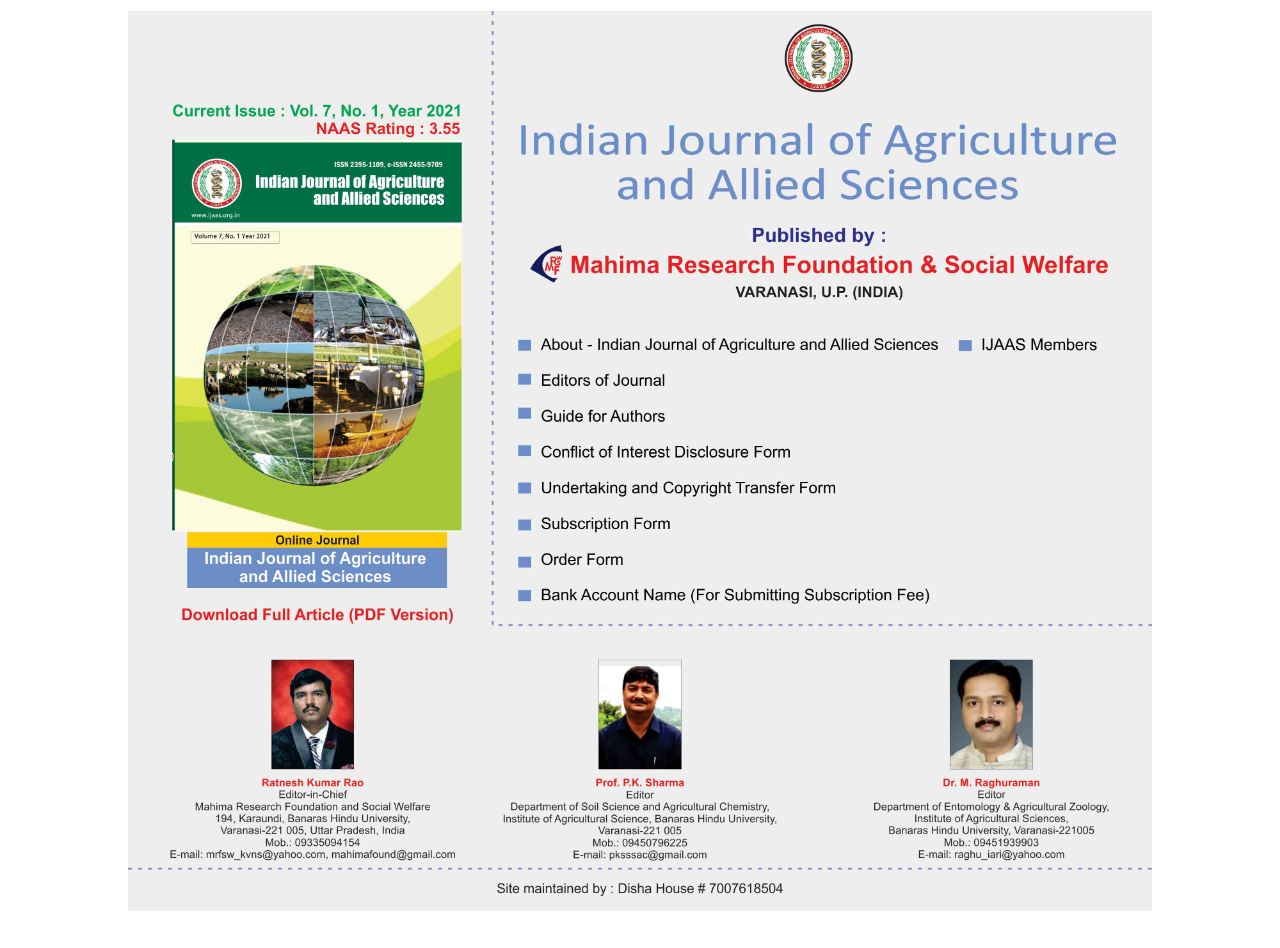
<file: index.html>
<!doctype html>
<html>
<head>
<meta charset="utf-8">
<title>Journal</title>
</head>

<body><table width="1024" border="0" align="center">
  <tr>
    <td><img src="index.jpg"  alt="" width="1024" height="900" usemap="#Map2"/></td>
  </tr>
  <tr>
    <td style="text-align: center">&nbsp;</td>
  </tr>
</table>
<map name="Map2"><area shape="rect" coords="50,591,329,618" href="journal download.html">
  <area shape="rect" coords="409,323,818,346" href="about journal.html">
  <area shape="rect" coords="850,324,977,343" href="Download/Others/IJAAS Life Member.pdf" alt="">
<area shape="rect" coords="411,360,544,380" href="editors of journal.html">
  <area shape="rect" coords="411,395,542,416" href="guide to author.html">
  <area shape="rect" coords="410,432,671,453" href="conflict of interest form.html">
  <area shape="rect" coords="410,466,711,490" href="undertaking & copyright form.html">
  <area shape="rect" coords="410,503,551,524" href="subscription form.html">
  <area shape="rect" coords="412,539,498,560" href="order form.png">
  <area shape="rect" coords="411,572,807,596" href="account details.html">
  <area shape="rect" coords="43,128,333,584" href="journal download.html">
  <area shape="rect" coords="380,9,1002,291" href="contact.html">
  <area shape="rect" coords="364,869,661,887" href="https://www.dishahouse.co.in" target="new" alt="www.dishahouse.co.in">
</map>
</body>
</html>
</file>
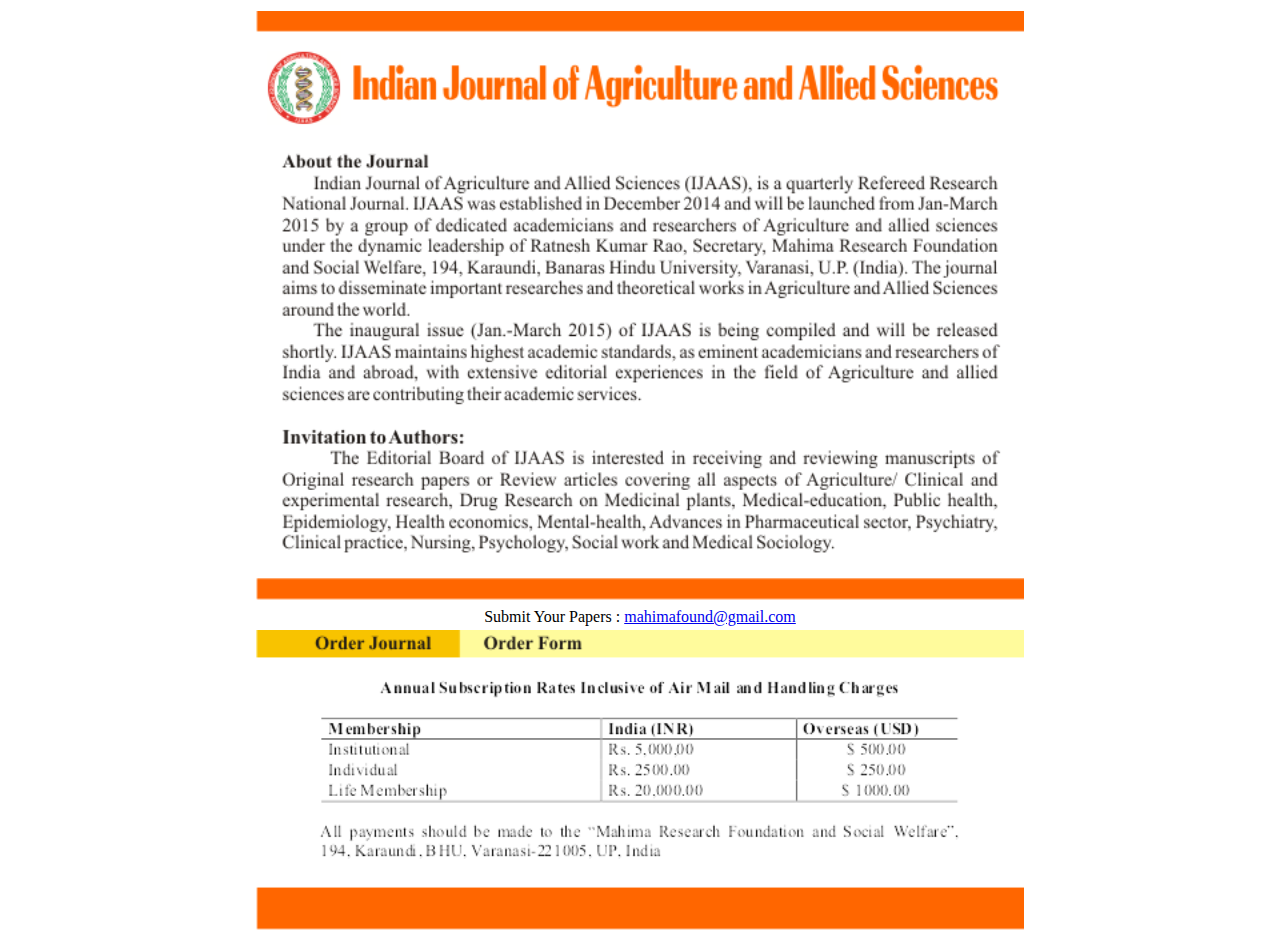
<file: about journal.html>
<!doctype html>
<html>
<head>
<meta charset="utf-8">
<title>About Journal</title>
</head>

<body>
<table width="1024" border="0" align="center">
  <tr>
    <td style="text-align: center"><img src="about journal.png" width="768" height="589"  alt=""/></td>
  </tr>
  <tr>
    <td bgcolor="#FFFFFF" style="text-align: center">Submit Your Papers : <a href="mailto:mahimafound@gmail.com">mahimafound@gmail.com</a></td>
  </tr>
  <tr>
    <td style="text-align: center"><img src="about journal2.png"  alt="" width="768" height="300" usemap="#Map"/></td>
  </tr>
</table>

<map name="Map">
  <area shape="rect" coords="203,1,766,25" href="order form.html">
</map>
</body>
</html>
</file>
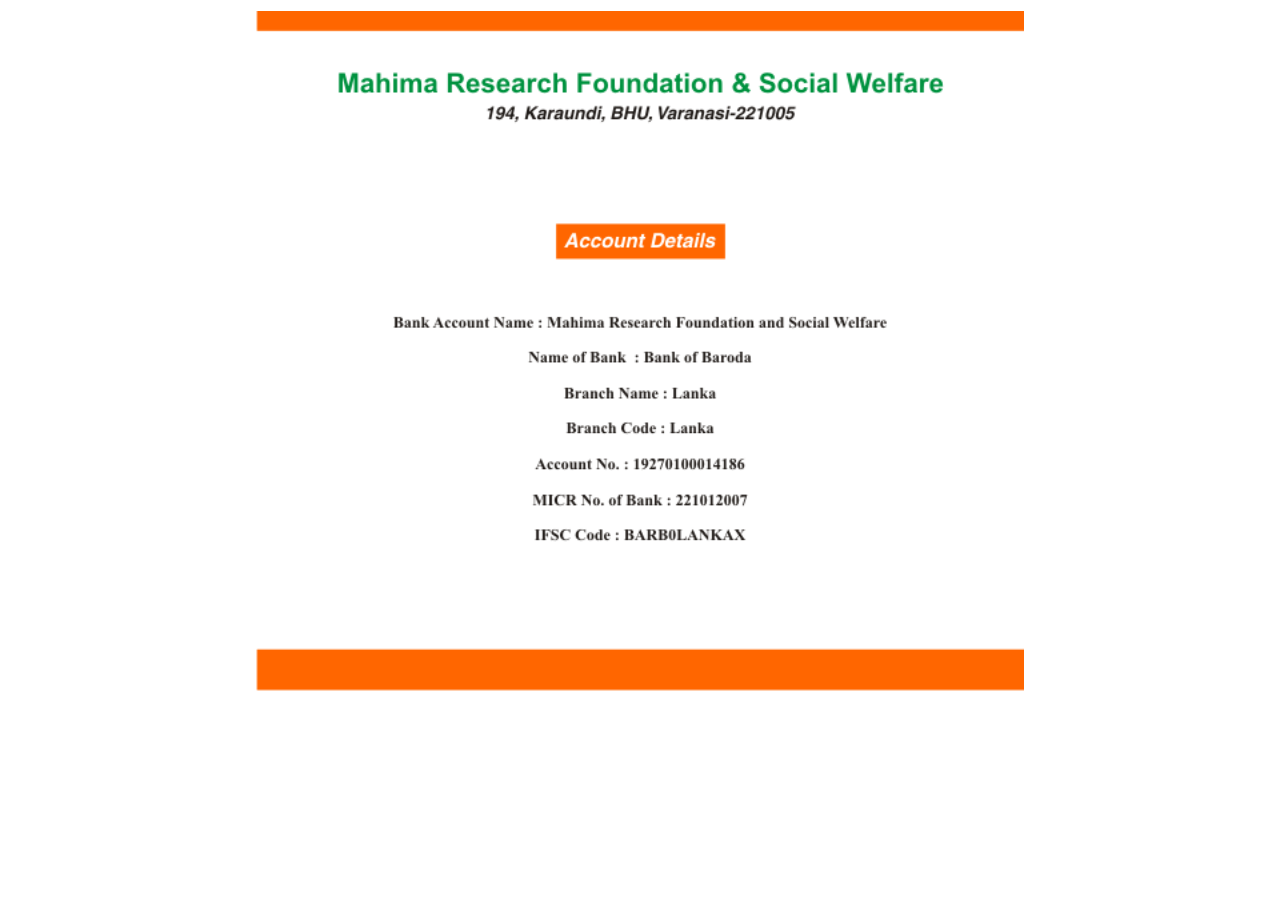
<file: account details.html>
<!doctype html>
<html>
<head>
<meta charset="utf-8">
<title>Account Details</title>
</head>

<body>
<table width="1024" border="0" align="center">
  <tr>
    <td style="text-align: center"><img src="account details.png" width="768" height="680"  alt=""/></td>
  </tr>
</table>
</body>
</html>
</file>
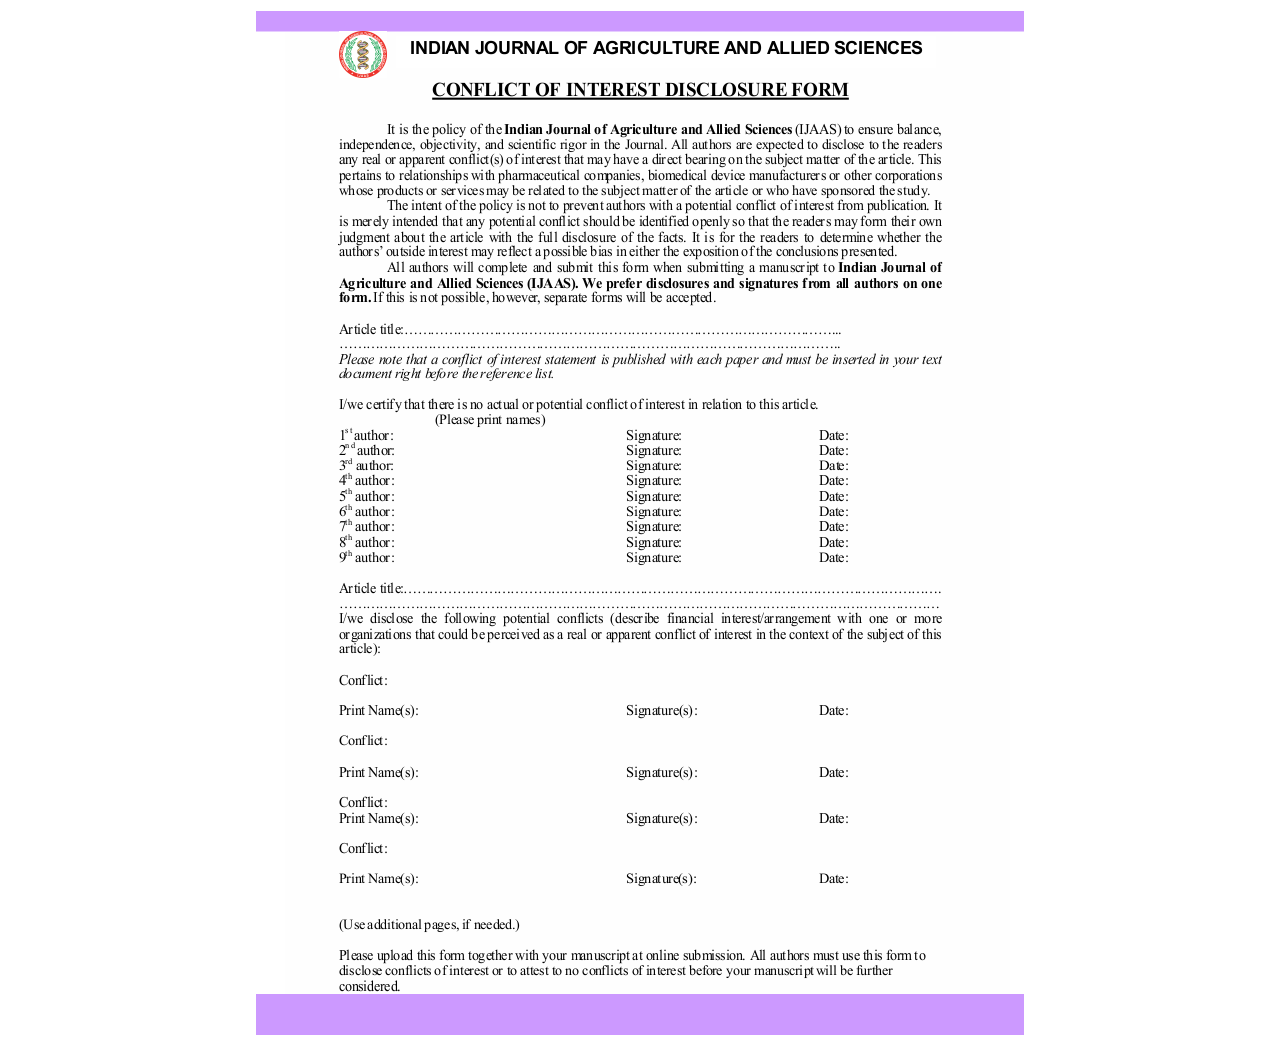
<file: conflict of interest form.html>
<!doctype html>
<html>
<head>
<meta charset="utf-8">
<title>Conflict of Interest Form</title>
</head>

<body>
<table width="1024" border="0" align="center">
  <tr>
    <td style="text-align: center"><img src="conflict of interest form.png" width="768" height="1024"  alt=""/></td>
  </tr>
</table>
</body>
</html>
</file>
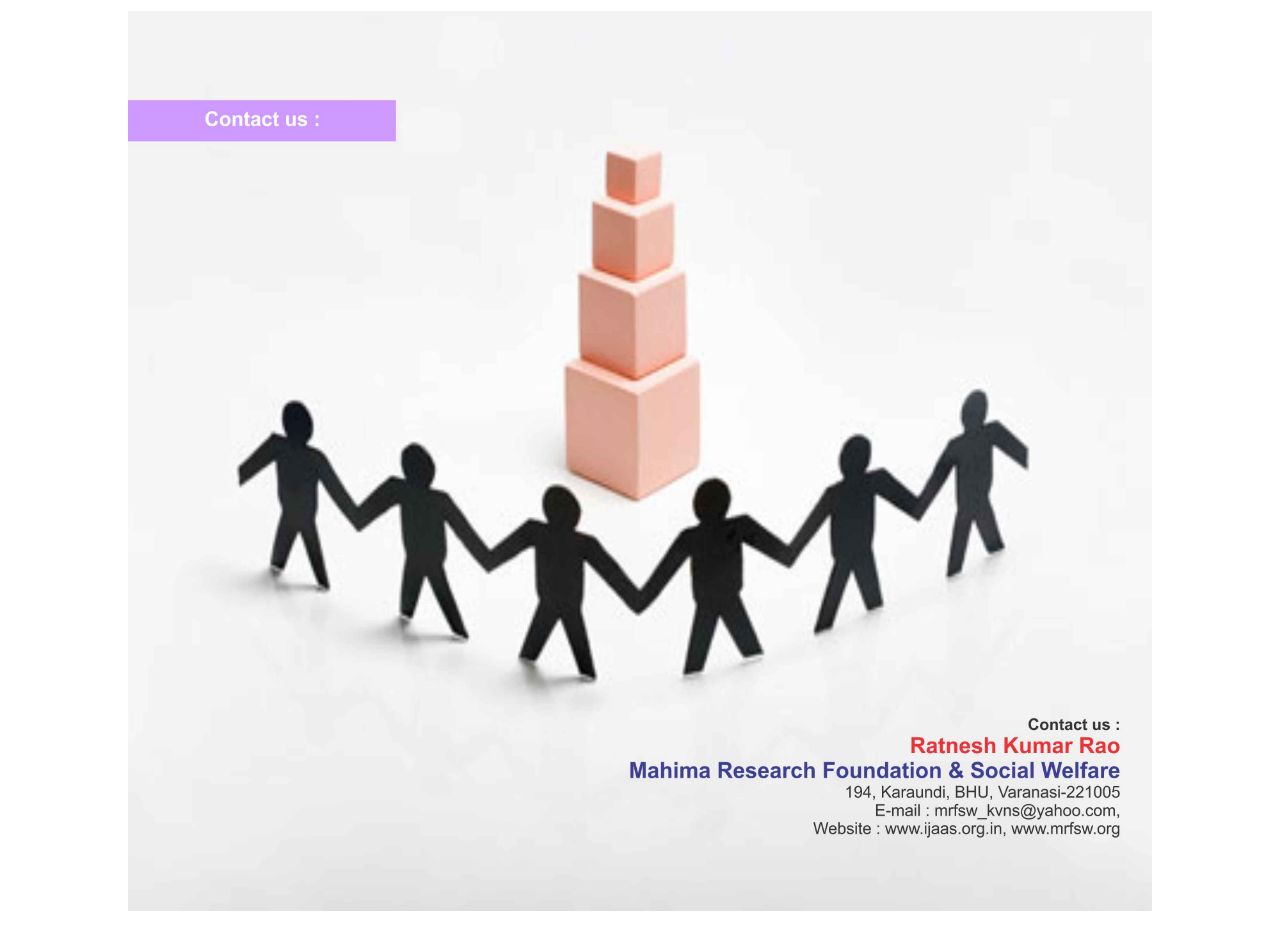
<file: contact.html>
<!doctype html>
<html>
<head>
<meta charset="utf-8">
<title>Contact Us</title>
</head>

<body>
<div align="center">
  <table width="1024", height border="0">
    <tr>
      <td><img src="contact.jpg"  alt="" width="1024" height="900"/></td>
    </tr>
    <tr>
      <td><div align="center"></div></td>
    </tr>
  </table>
</div>
<a href="mailto:mrfsw_kvns@yahoo.com"> </a>
<map name="Map2">
</map>
</body>
</html>
</file>
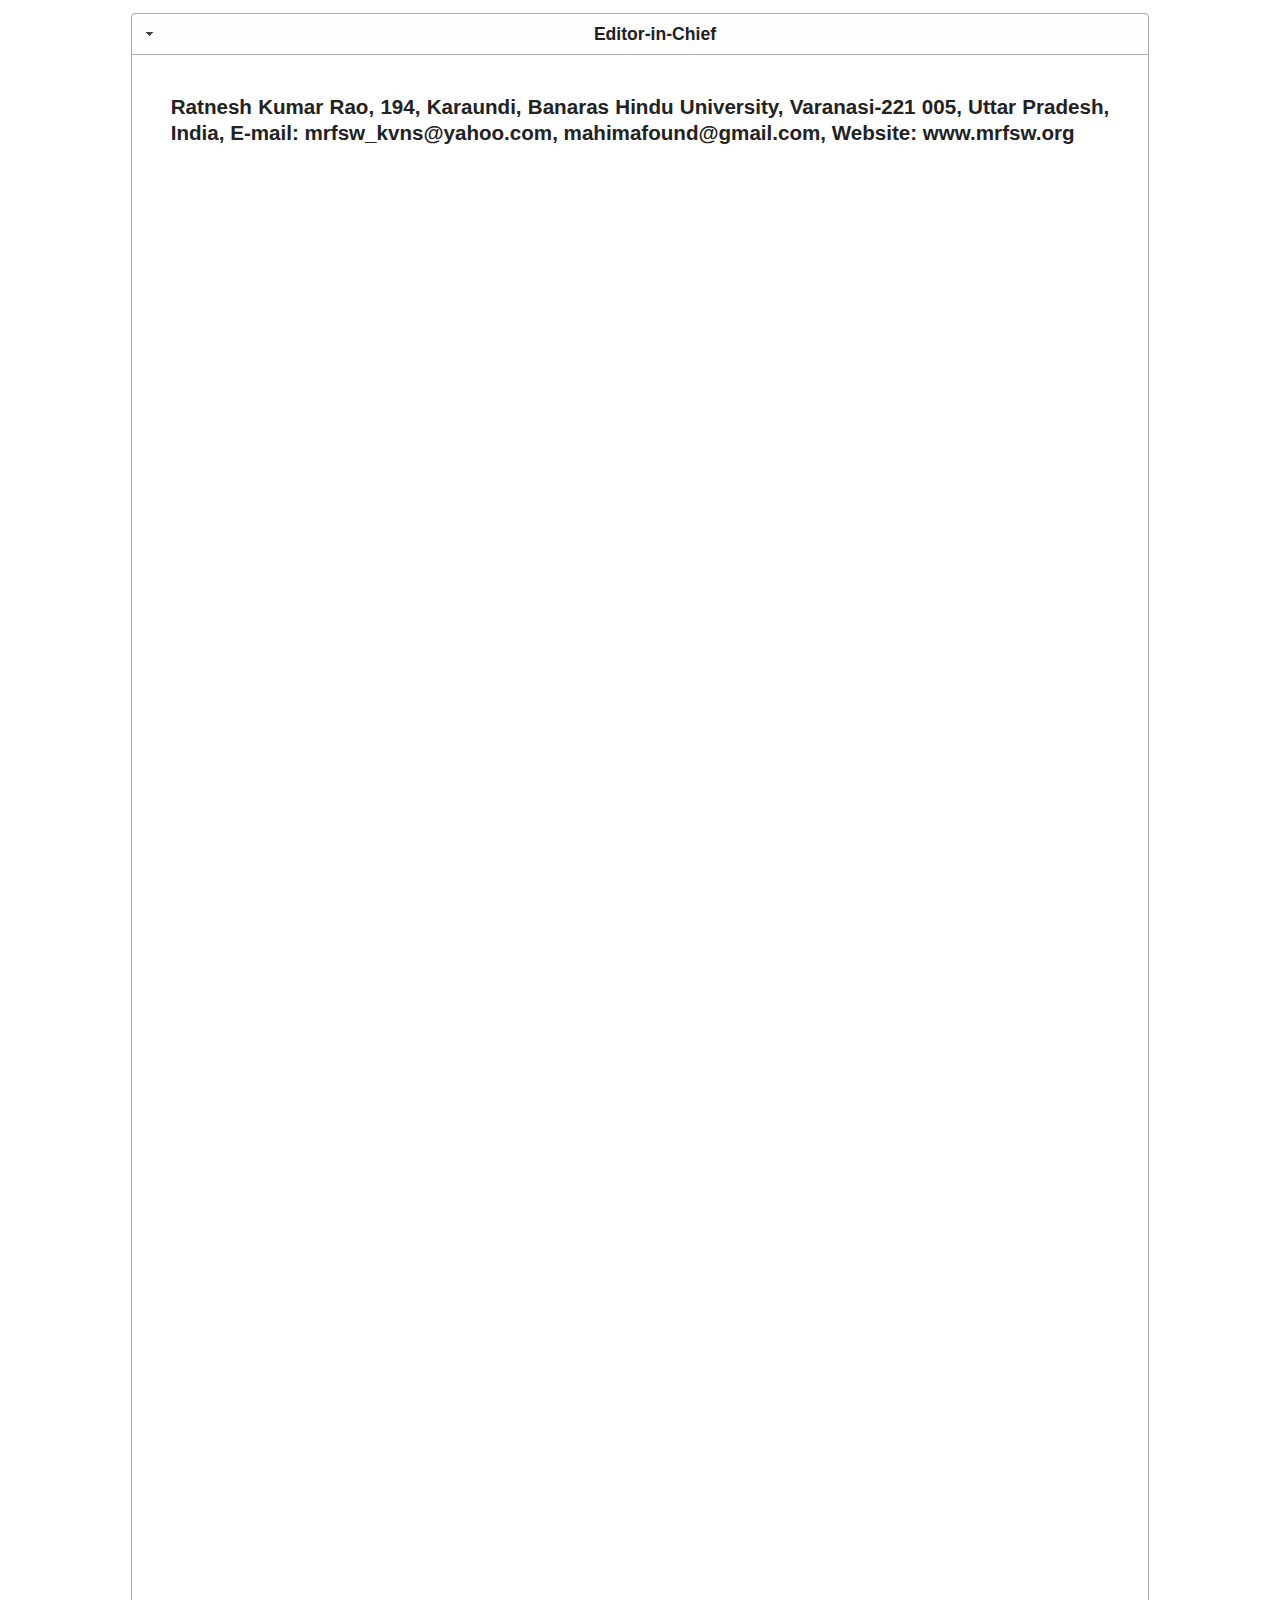
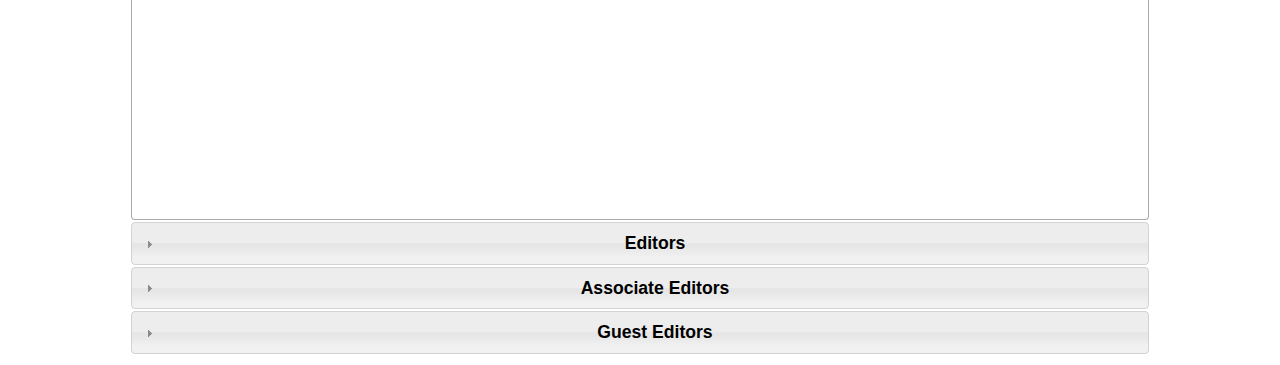
<file: editors of journal.html>
<!doctype html>
<html>
<head>
<meta charset="utf-8">
<title>Editors of Journal</title>
<link href="jQueryAssets/jquery.ui.core.min.css" rel="stylesheet" type="text/css">
<link href="jQueryAssets/jquery.ui.theme.min.css" rel="stylesheet" type="text/css">
<link href="jQueryAssets/jquery.ui.accordion.min.css" rel="stylesheet" type="text/css">
<script src="jQueryAssets/jquery-1.8.3.min.js" type="text/javascript"></script>
<script src="jQueryAssets/jquery-ui-1.9.2.accordion.custom.min.js" type="text/javascript"></script>
</head>

<body><table width="1024" border="0" align="center">
  <tr>
    <td style="text-align: center"><div id="Accordion1">
      <h3><a href="#"><strong>Editor-in-Chief</strong></a></h3>
      <div>
        <h3 align="justify" >Ratnesh Kumar Rao, 194, Karaundi, Banaras Hindu University, Varanasi-221 005, Uttar Pradesh, India, E-mail: mrfsw_kvns@yahoo.com, mahimafound@gmail.com, Website: www.mrfsw.org</h3>
      </div>
      <h3><a href="#"><strong>Editors</strong></a></h3>
      <div>
        <p align="justify"><strong>Dr. P.K. Sharma</strong>, Department of Soil Sc. & Agricultural Chemistry, Institute of Agricultural Sciences., BHU., Varanasi-221005, E-mail : pksssac@gmail.com</p>
        <p align="justify"> <strong>Dr. M. Raghuraman</strong>, Department of Entomology & Agricultural Zoology, Institute of Agricultural Sciences, BHU, Varanasi, E-mail:raghu_iari@yahoo.com </p>
      </div>
      <h3><a href="#"><strong>Associate Editors</strong></a></h3>
      <div>
        <p align="justify"><strong>Prof. K. Srivastava</strong>, Department of Genetics and Plant Breading, Institute of Agricultural Sciences, Banaras Hindu University, Varanasi, India          </p>
        <p align="justify"><strong>Prof. P.Dwivedi</strong>, Department of Plant Physiology, Institute of Agricultural Sciences, Banaras Hindu University, Varanasi, India</p>
        <p align="justify"> <strong>Prof. Ram Mandir Singh</strong>, Department of Farm Engineering, Institute of Agricultural Sciences, Banaras Hindu University, Varanasi, India</p>
        <p align="justify"> <strong>Prof. R.K. Patra</strong>, Department of Soil Science, OUA&T, Bhubaneshwar</p>
        <p align="justify"> <strong >Prof. J.S. Tripathi</strong>, Department of Kayachikitsa, Faculty of Ayurveda, Institute of Medical Sciences, Banaras Hindu University, Varanasi, India</p>
        <p align="justify"> <strong >Prof. Anil Kumar Shukla</strong>, Head, Dravyaguna Vigyan, Mansarovar Ayurved Medical College, Hospital & Research Center, Mansarovar Campus, Village-Hinotia Alaam, Kolar Road, Bhopal-462042, M.P., India. Tel: [+91] 755-2879445, Mob.: 9820-988 729, E-mail: dranilshukla@gmail.com<u> </u></p>
        <p align="justify"><strong>Prof. K.R.C. Reddy</strong>, Department of Rasa Shastra, Faculty of Ayurveda, Institute of Medical Sciences, Banaras Hindu University, Varanasi, India</p>
        <p align="justify"> <strong>Dr. Raghvendra Singh</strong>, Sr. Scientist (Agronomy), ICAR Research Complex for NEH Region, Sikkim Centre, Tadong, Gangtok-737102, Mob. : 91-9475582991</p>
        <p align="justify"> <strong>Dr. V.K. Paswan</strong>, Department of Animal Husbandry and Dairying, Institute of Agricultural Sciences, Banaras Hindu University, Varanasi, India</p>
        <p align="justify"> <strong>Dr. Ram Keval</strong>, Department of Entomology, Institute of Agricultural Sciences, Banaras Hindu University, Varanasi, India</p>
        <p align="justify"> <strong>Dr. B.K. Sharma</strong>, Department of Plant Pathology and Mycology, Institute of Agricultural Sciences, Banaras Hindu University, Varanasi, India</p>
        <p align="justify"> <strong>Dr. Alok Kumar</strong>, Department of Soil Science, NDUA&T, Kumarganj, Faizabad</p>
        <p align="justify"> <strong >Dr. B.P. Dhyani</strong>, Department of Soil Science, SVBUA&T, Modipuram, Meerut</p>
        <p align="justify"> <strong>Prof. V.K. Rao</strong>, Department of Horticulture, GBPUABT, Pantnagar</p>
        <p align="justify"> <strong >Dr. A.K. Sachan</strong>, Department of Soil Science & CS, CSAUA&T, Kanpur</p>
        <p align="justify"> <strong>Dr. P.K. Singh</strong>, Nagaland University, Mezhiphera campus, Nagaland</p>
        <p align="justify"> <strong >Dr. Santhan Barthwal</strong>, &ldquo;Scientist F&rdquo;, IIRI, Dehradun, Uttarakhand</p>
        <p align="justify"> <strong>Dr. A.K. Dwivedi</strong>, Department of Shalya Tantra, Faculty of Ayurveda, IMS, BHU, Varanasi, India</p>
        <p align="justify"> <strong>Dr. Sunita Suman</strong>, Department of Prasuti Tantra, Faculty of Ayurveda, Institute of Medical Sciences, Banaras Hindu University, Varanasi, India</p>
        <p align="justify"> <strong>Dr. Parameswarappa S. Byadgi</strong>, Department of Vikriti Vigyan, Faculty of Ayurveda, Institute of Medical Sciences, Banaras Hindu University Varanasi, India, E-mail : psbyadgi@rediffmail.com</p>
        <p align="justify"> <strong>Dr. N.S. Tripathi</strong>, Department of Kriya Sharir, Faculty of Ayurveda, Institute of Medical Sciences, Banaras Hindu University, Varanasi, India, E-mail : drnstripathi@yahoo.co.in</p>
        <p align="justify"> <strong>Dr. Arun A. David</strong>, Associate Professor, Department of Soil Science, Allahabad School of Agriculture, SHIATS-DU, Allahabad 211 007, (U.P.), India.</p>
        <p align="justify"> <strong>Prof. Shriram Singh, </strong>Programme Co-ordinator, KVK, Institute of Agricultural Sciences, Barkaccha, Banaras Hindu University, Mirzapur, Cell: 09450232889, E-mail: srsinghkvk@rediffmail.com</p>
        <p align="justify"> <strong >Dr. Sanjay K. Shahi</strong>, Department of Agricultural Chemistry and Soil Science, Udai Pratap Autonomous College, Varanasi-221 002, E-mail: ssssupc@gmail.com</p>
        <p align="justify"><strong>Dr. Manoj Kumar Singh</strong>, Scientist (Horticulture), KVK Pampoli East Kameng, Arunachal Pradesh</p>
        <p align="justify"> <strong>Dr. Jiban Shrestha, </strong>Scientist (Plant Breeding & Genetics),<strong></strong>Nepal Agricultural Research Council, National Maize Research Program, Rampur, Chitwan, Nepal, Phone:+9779808037472, Email: jibshrestha@gmail.com,jibshrestha@yahoo.com</p>
        <p align="justify"> <strong >Akhouri Nishant Bhanu, </strong>DST INSPIRE Research Fellow, Department of Genetics and Plant Breeding, Institute of Agricultural Sciences, Banaras Hindu University, Varanasi, U.P., India, Mob.: 09415302653, E-mail: nishant.bhanu@gmail.com</p>
        <p align="justify"> <strong >Dr. Vijay Kumar, Assistant Professor/Junior scientist, </strong>Rainfed Research Sub- station for Sub-tropical fruits- Raya Sher-e-Kashmir University of Agricultural Sciences and Technology of Jammu, Mob:+918803289323, E-mail: vijaykumar.1144@Yahoo.in, vijaysoil.1144@gmail.com</p>
        <p align="justify"> <strong >Dr. Anil Kumar,</strong> High Mountain Arid Agriculture research Institute, SKUAST-K, Leh-194101, E-mail: akkakori@gmail.com</p>
        <p align="justify"> <strong >Dr. N.D. Singh</strong>, Senior scientist and Head (Horticulture), KVK, West Kameng  Dirang, Arunachal Pradesh, E-mail: ndsingh62kvk@gmail.com.</p>
        <p align="justify"> <strong >Dr. Gouri Shankar Giri</strong>, Department of Entomology, Tirhut College of Agriculture, Dholi, Muzaffarpur, DRPCAU, Pusa, Samastipur, E-mail: <a href="mailto:riinnku.24@gmail.com" ><u>riinnku.24@gmail.com</u></a></p>
      </div>
      <h3 align="center"><a href="#"><strong>Guest Editors</strong></a></h3>
      <div>
        <p align="justify"><strong>Prof. Bharat B. Aggarwal</strong>, Ransom Horne, Jr., Professor of Cancer Research, Professor of Cancer Medicine (Biochemistry) and Chief, Cytokine Research Laboratory, Department of Experimental Therapeutics, The University of Texas M. D. Anderson Cancer Center, 1901 East Road, Unit 1950, Houston, TX 77054, USA, Phone: 713-794-1817, Email: aggarwal@mdanderson.org</p>
        <p align="justify"> <strong>Prof. G.C. Mishra, </strong>Department of Farm Engineering,<strong> </strong>Institute of Agricultural Sciences, Banaras Hindu University, Varanasi</p>
        <p align="justify"> <strong >Dr. R.S. Jaywardhane</strong>, Institute of Indigenous Medicine, Univ. of Colombo, Rajagiriya, Sri Lanka</p>
        <p align="justify"> <strong>Dr. Hem Kanti Kultunga</strong>, Institute of Indigenous Medicine, University of Colombo, Rajagiriya, Sri Lanka</p>
        <p align="justify"> <strong >Dr. R.R. Koirala</strong>, Consultant Ayurveda and Yoga Physician. Nepal Ayurveda Society, Tilingtar, Dhapasi-7, Kathmandu, E-mail: ayurveda@wlink.com.np</p>
        <p align="justify"> <strong>Dr. A.A. J. Pushpakumara</strong>, B.A.M.S(Hons), M.S(Ay) India B.H.U,PGDHD (faculty Medicine Colombo), PhD(Scholar), Department of Microbiology, Senior lecturer/consultant surgeon, Head of the Department Shalya Shalakya, Gampaha Wickramarachchi Ayurveda Institute, University of kelaniya, Sri Lanka, E-mail : mrsnhkumara@gmail.com</p>
        <p align="justify"> <strong>Dr. Simone Hunziker, </strong>President, Verband Schweizer Ayurveda-Mediziner und-Therapeuten, 3000 Bern, Tel: +41(0) 32-313-02, asmta@ayurveda-verband.eu, simone.hunziker@ayurveda-verband.eu</p>
        <p align="justify"> <strong >Dr. Ajai Kumar Pandey</strong>, Department of Kayachikitsa, Faculty of Ayurveda, IMS, BHU, Varanasi </p>
      </div>
    </div></td>
  </tr>
</table>
<script type="text/javascript">
$(function() {
	$( "#Accordion1" ).accordion(); 
});
</script>
</body>
</html>
</file>
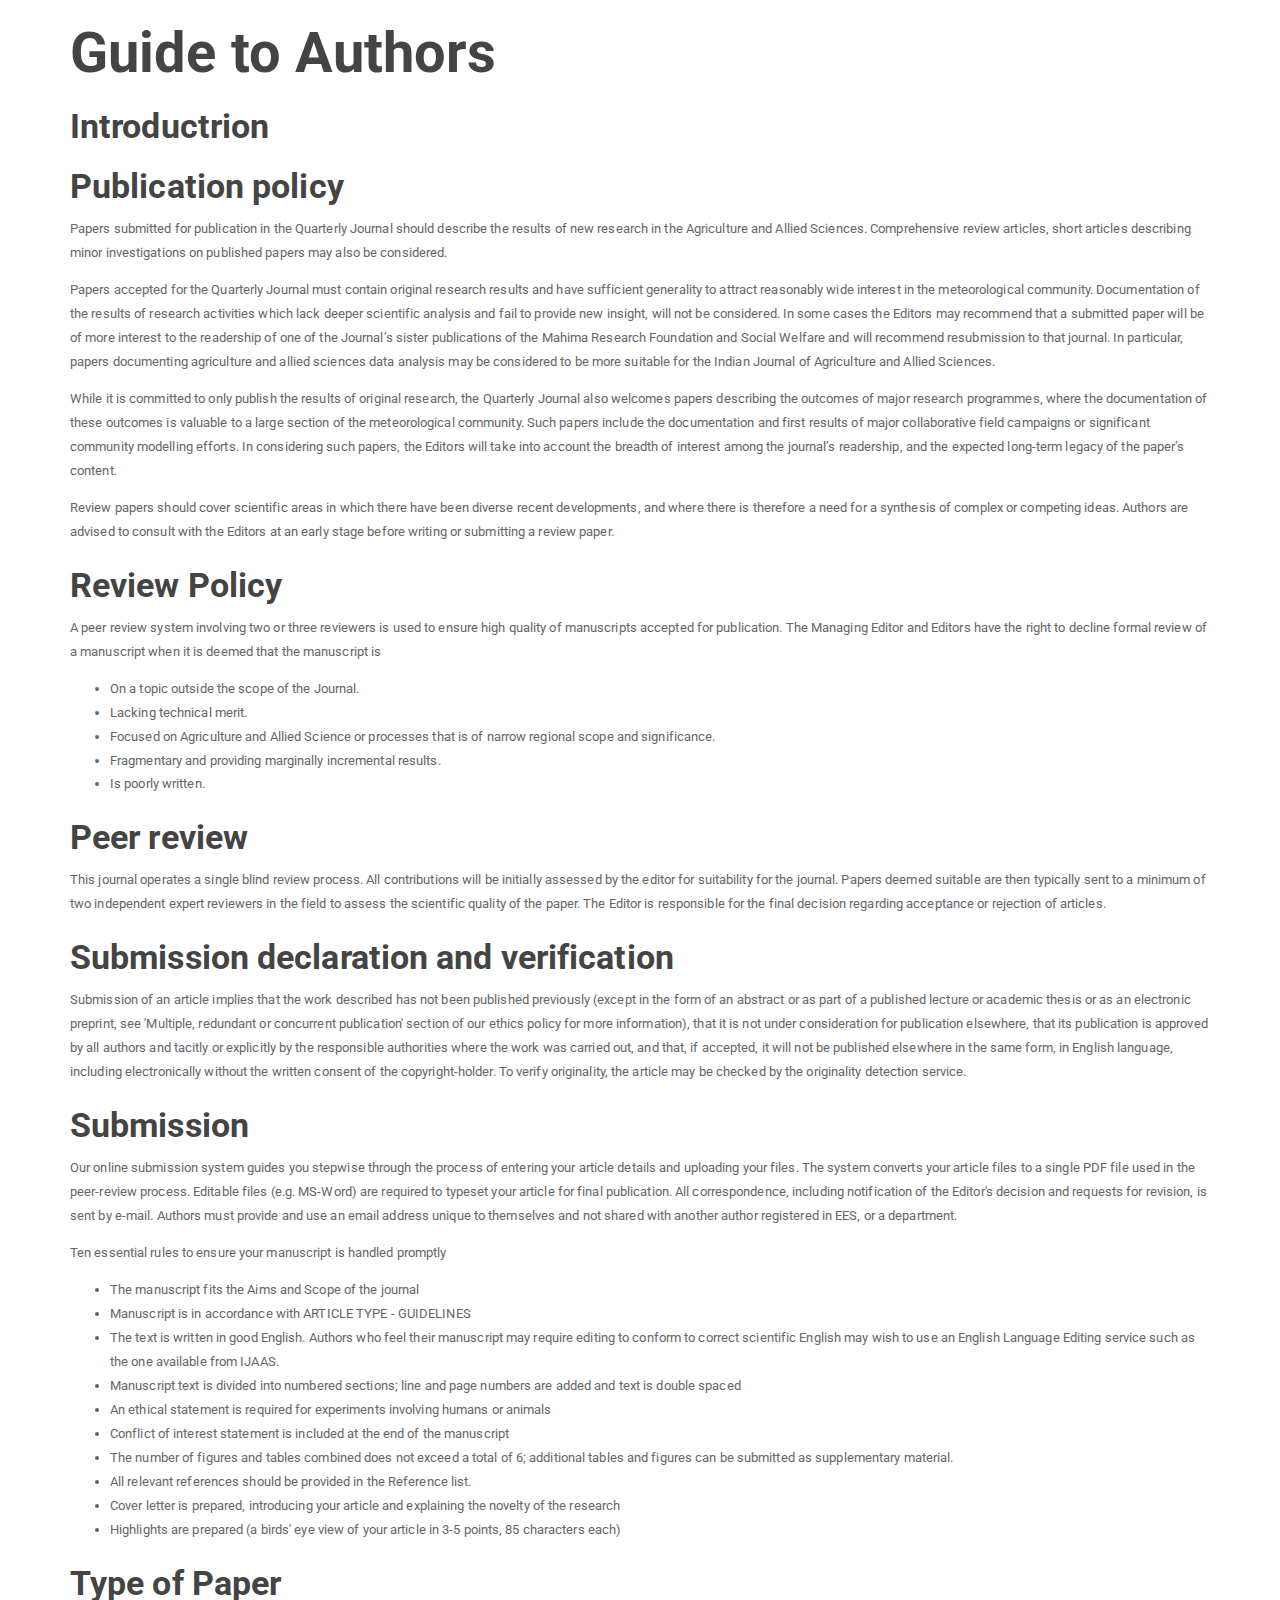
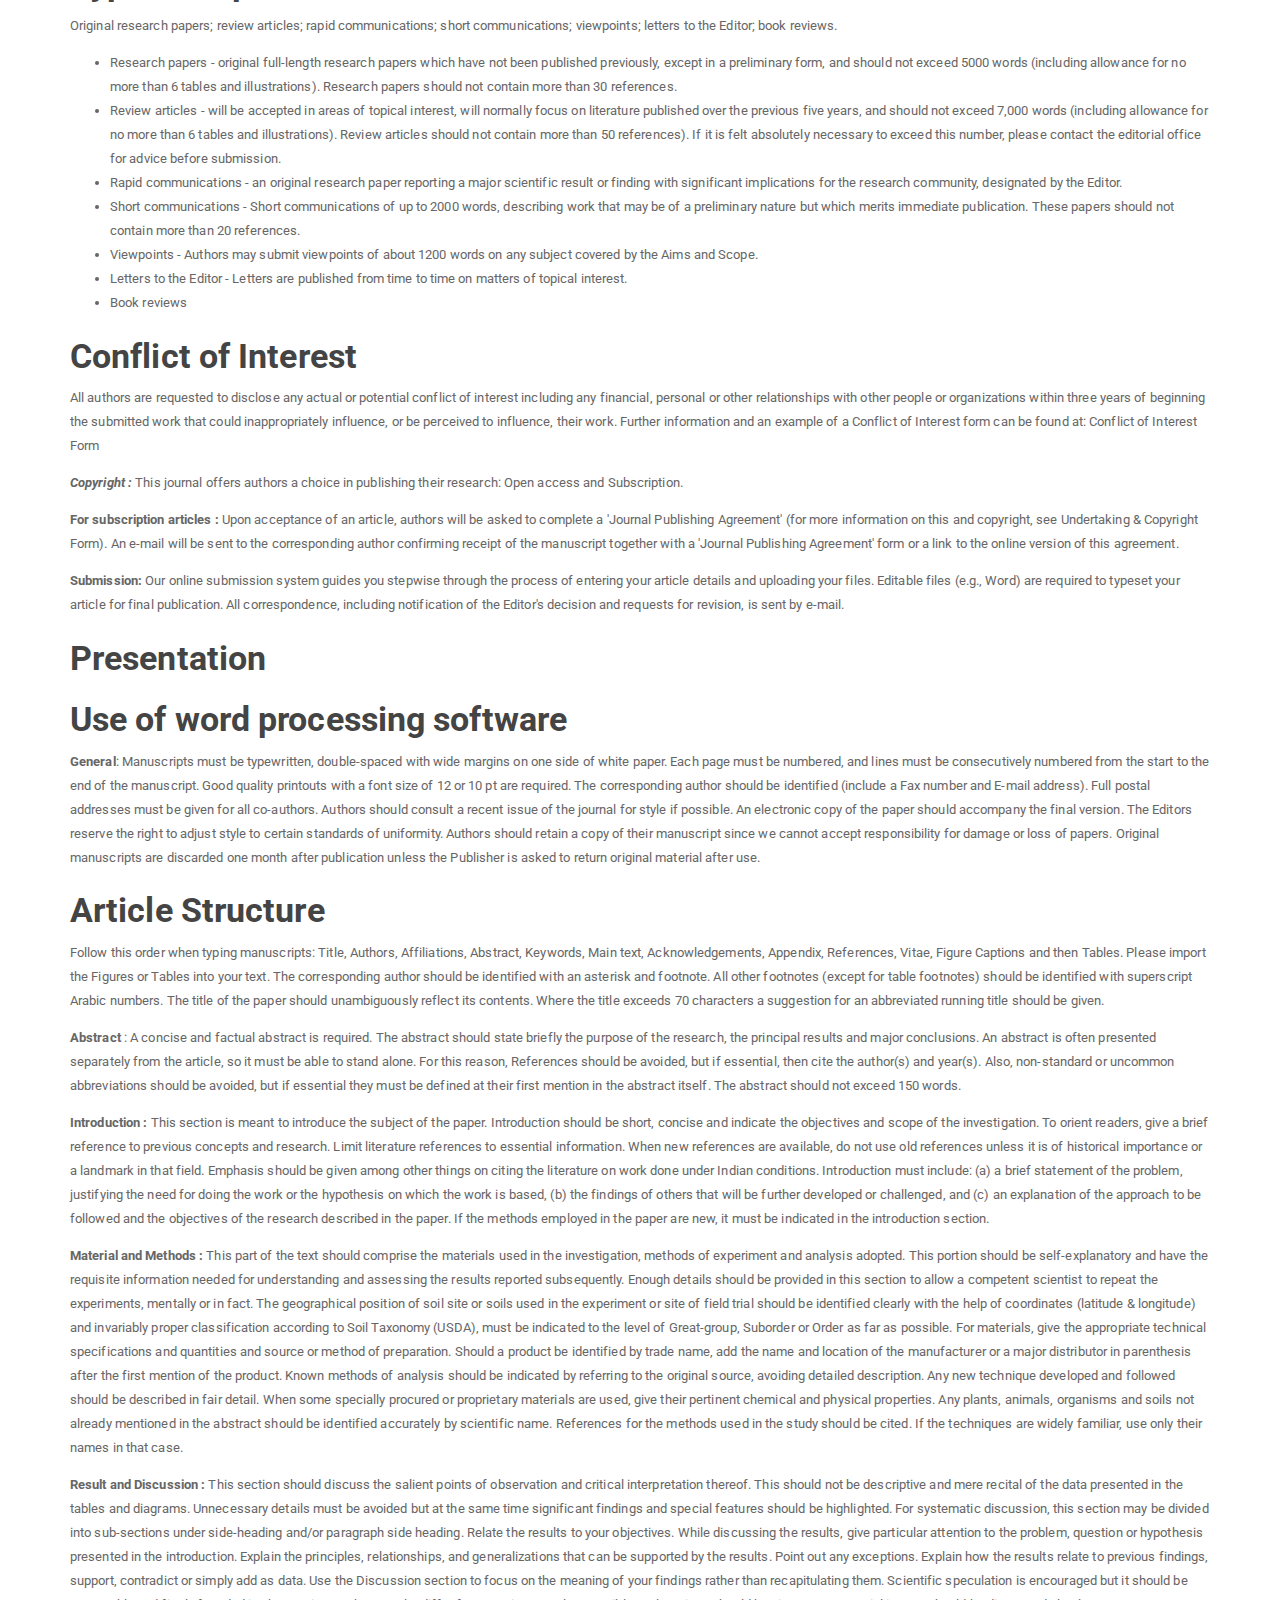
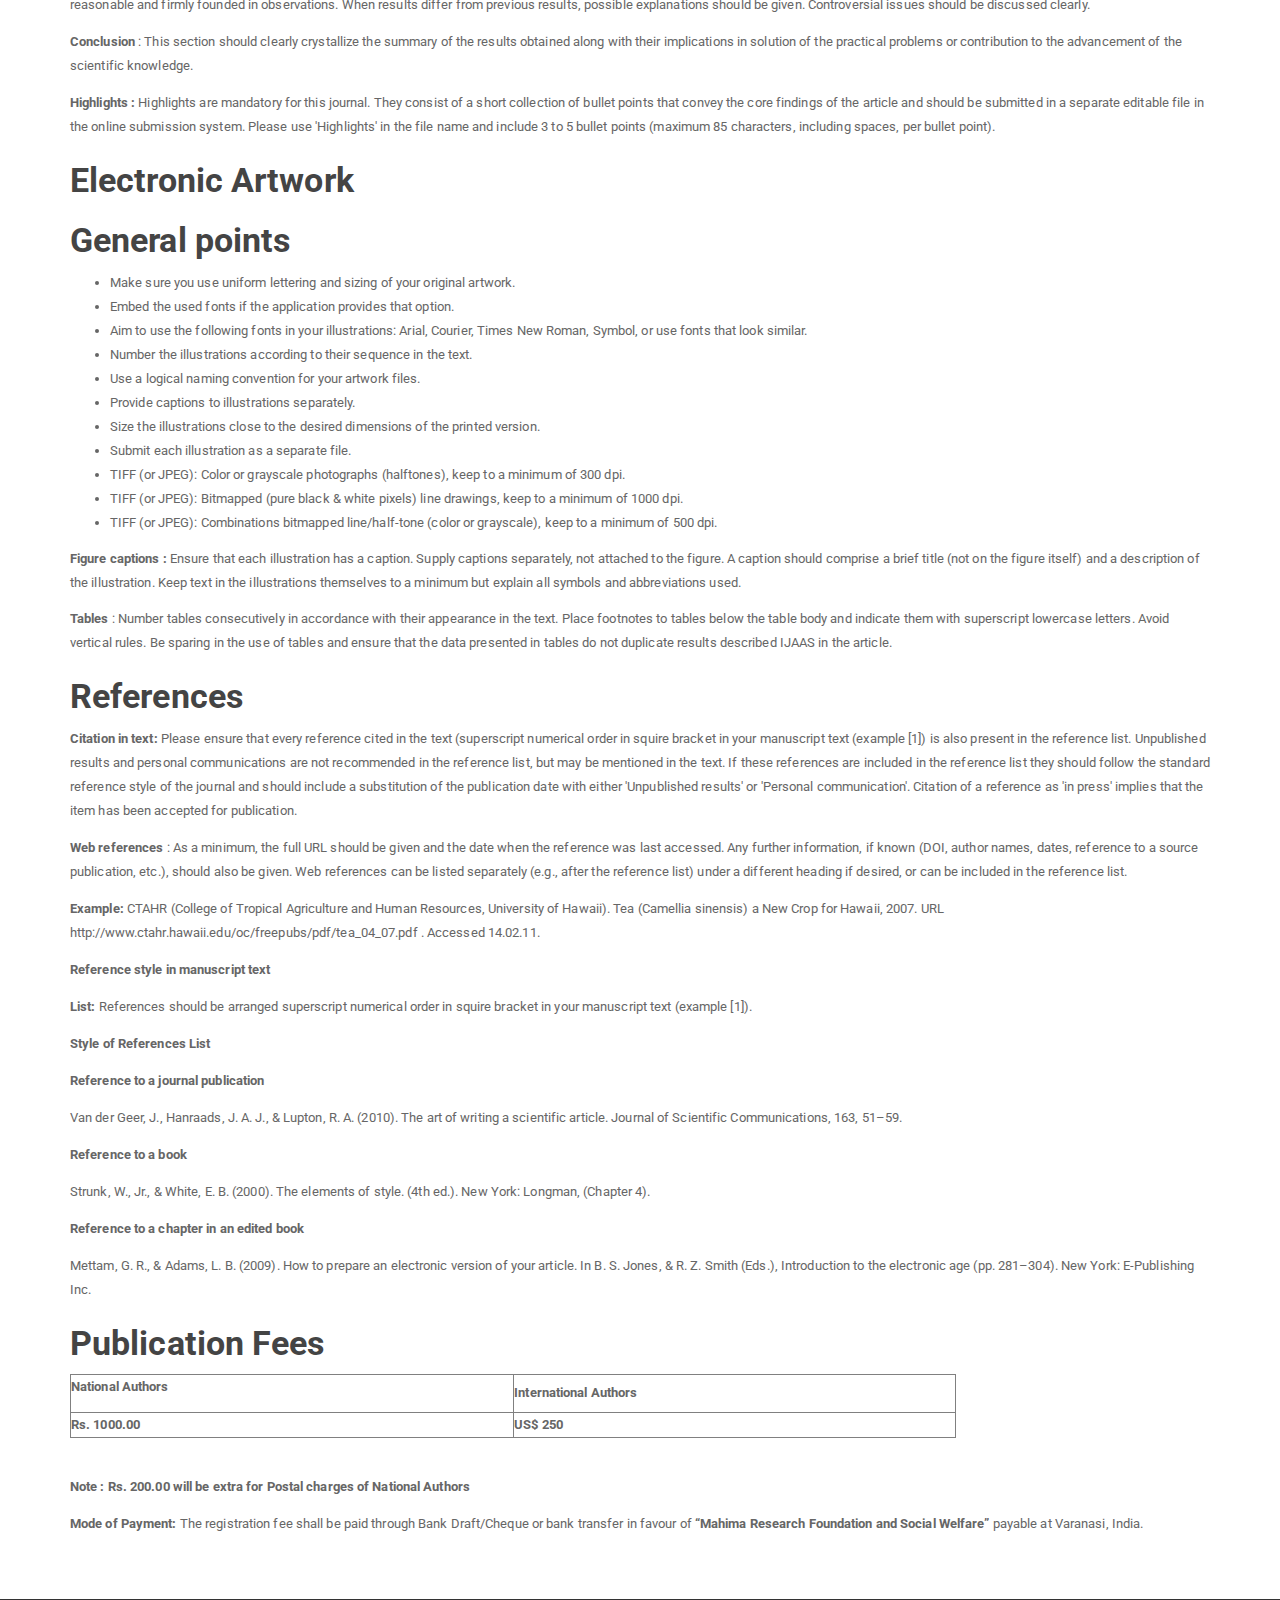
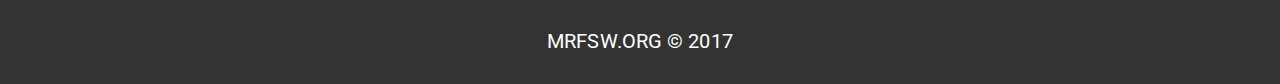
<file: guide to author.html>
<!DOCTYPE html>
<!-- saved from url=(0041)http://mrfsw.org/guide%20to%20author.html -->
<html><head><meta http-equiv="Content-Type" content="text/html; charset=UTF-8">
    
    <meta name="viewport" content="width=device-width, initial-scale=1.0">
    <title>Guide to Author</title>
    <link rel="stylesheet" href="./guide to author_files/bootstrap.min.css">
    <link rel="stylesheet" href="./guide to author_files/user.css">
</head>

<body>
    <div class="container post">
        <h1><strong>Guide to Authors</strong></h1>
        <h3><strong>Introductrion </strong></h3>
        <h3><strong>Publication policy </strong></h3>
        <p>Papers submitted for publication in the Quarterly Journal should describe the
results of new research in the Agriculture and Allied Sciences. Comprehensive review
articles, short articles describing minor investigations on published papers may also be
considered.</p>
        <p>Papers accepted for the Quarterly Journal must contain original research results and have sufficient generality to attract reasonably wide interest in the meteorological community. Documentation of the results of research activities which lack deeper scientific analysis and fail to provide new insight, will not be considered. In some cases the Editors may recommend that a submitted paper will be of more interest to the readership of one of the Journal’s sister publications of the Mahima Research Foundation and Social Welfare and will recommend resubmission to that journal. In particular, papers documenting agriculture and allied sciences data analysis may be considered to be more suitable for the Indian Journal of Agriculture and Allied Sciences.
</p>
        <p> While it is committed to only publish the results of original research, the Quarterly Journal also welcomes papers describing the outcomes of major research programmes, where the documentation of these outcomes is valuable to a large section of the meteorological community. Such papers include the documentation and first results of major collaborative field campaigns or significant community modelling efforts. In considering such papers, the Editors will take into account the breadth of interest among the journal’s readership, and the expected long-term legacy of the paper’s content.
</p>
        <p>   Review papers should cover scientific areas in which there have been diverse recent developments, and where there is therefore a need for a synthesis of complex or competing ideas. Authors are advised to consult with the Editors at an early stage before writing or submitting a review paper.
</p>
<h3> <strong>Review Policy</strong></h3>
        <p>A peer review system involving two or three reviewers is used to ensure high quality of manuscripts accepted for publication. The Managing Editor and Editors have the right to decline formal review of a manuscript when it is deemed that the manuscript is
</p>
<ul>
<li>On a topic outside the scope of the Journal.
 </li>
 <li> Lacking technical merit.
</li>
  <li> Focused on Agriculture and Allied Science or processes that is of narrow regional scope and significance.
</li>
   <li>Fragmentary and providing marginally incremental results.
 </li>
    <li> Is poorly written.
</li>
</ul>
<h3><strong>Peer review</strong></h3>
        <p>This journal operates a single blind review process. All contributions will be initially assessed by the editor for suitability for the journal. Papers deemed suitable are then typically sent to a minimum of two independent expert reviewers in the field to assess the scientific quality of the paper. The Editor is responsible for the final decision regarding acceptance or rejection of articles. 
</p>
<h3> <strong>Submission declaration and verification </strong></h3>
        <p>Submission of an article implies that the work described has not been published previously (except in the form of an abstract or as part of a published lecture or academic thesis or as an electronic preprint, see 'Multiple, redundant or concurrent publication' section of our ethics policy for more information), that it is not under consideration for publication elsewhere, that its publication is approved by all authors and tacitly or explicitly by the responsible authorities where the work was carried out, and that, if accepted, it will not be published elsewhere in the same form, in English language, including electronically without the written consent of the copyright-holder. To verify originality, the article may be checked by the originality detection service.
</p>
<h3> <strong>Submission</strong></h3>
        <p>Our online submission system guides you stepwise through the process of entering your article details and uploading your files. The system converts your article files to a single PDF file used in the peer-review process. Editable files (e.g. MS-Word) are required to typeset your article for final publication. All correspondence, including notification of the Editor's decision and requests for revision, is sent by e-mail. Authors must provide and use an email address unique to themselves and not shared with another author registered in EES, or a department.
</p>
        <p>Ten essential rules to ensure your manuscript is handled promptly
</p>

<ul>
<li>The manuscript fits the Aims and Scope of the journal </li>
<li>Manuscript is in accordance with ARTICLE TYPE - GUIDELINES </li>
<li> The text is written in good English. Authors who feel their manuscript may require editing to conform to correct scientific English may wish to use an English Language Editing service such as the one available from IJAAS.</li>
<li> Manuscript text is divided into numbered sections; line and page numbers are added and text is double spaced</li>
<li> An ethical statement is required for experiments involving humans or animals</li>
<li>Conflict of interest statement is included at the end of the manuscript </li>
<li>The number of figures and tables combined does not exceed a total of 6; additional tables and figures can be submitted as supplementary material. </li>
<li>All relevant references should be provided in the Reference list. </li>
<li> Cover letter is prepared, introducing your article and explaining the novelty of the research</li>
<li>Highlights are prepared (a birds' eye view of your article in 3-5 points, 85 characters each) </li>
</ul>
<h3> <strong>Type of Paper</strong></h3>
<p> Original research papers; review articles; rapid communications; short communications; viewpoints; letters to the Editor; book reviews.</p>
<ul>
<li>Research papers - original full-length research papers which have not been published previously, except in a preliminary form, and should not exceed 5000 words (including allowance for no more than 6 tables and illustrations). Research papers should not contain more than 30 references. </li>
<li> Review articles - will be accepted in areas of topical interest, will normally focus on literature published over the previous five years, and should not exceed 7,000 words (including allowance for no more than 6 tables and illustrations). Review articles should not contain more than 50 references). If it is felt absolutely necessary to exceed this number, please contact the editorial office for advice before submission.</li>
<li>Rapid communications - an original research paper reporting a major scientific result or finding with significant implications for the research community, designated by the Editor. </li>
<li>Short communications - Short communications of up to 2000 words, describing work that may be of a preliminary nature but which merits immediate publication. These papers should not contain more than 20 references. </li>
<li>Viewpoints - Authors may submit viewpoints of about 1200 words on any subject covered by the Aims and Scope. </li>
<li>Letters to the Editor - Letters are published from time to time on matters of topical interest. </li>
<li>Book reviews </li>
</ul>
<h3><strong>Conflict of Interest</strong></h3>
<p> All authors are requested to disclose any actual or potential conflict of interest including any financial, personal or other relationships with other people or organizations within three years of beginning the submitted work that could inappropriately influence, or be perceived to influence, their work. Further information and an example of a Conflict of Interest form can be found at: Conflict of Interest Form</p>
<p><em> <strong>Copyright :</strong></em> This journal offers authors a choice in publishing their research: Open access and Subscription.</p>
<p><strong>For subscription articles :</strong> Upon acceptance of an article, authors will be asked to complete a 'Journal Publishing Agreement' (for more information on this and copyright, see Undertaking &amp; Copyright Form). An e-mail will be sent to the corresponding author confirming receipt of the manuscript together with a 'Journal Publishing Agreement' form or a link to the online version of this agreement.</p>
<p><strong>Submission:</strong> Our online submission system guides you stepwise through the process of entering your article details and uploading your files. Editable files (e.g., Word) are required to typeset your article for final publication. All correspondence, including notification of the Editor's decision and requests for revision, is sent by e-mail.</p>
<h3> <strong>Presentation</strong></h3>
<h3> <strong>Use of word processing software</strong></h3>
<p><strong>General</strong>: Manuscripts must be typewritten, double-spaced with wide margins on one side of white paper. Each page must be numbered, and lines must be consecutively numbered from the start to the end of the manuscript. Good quality printouts with a font size of 12 or 10 pt are required. The corresponding author should be identified (include a Fax number and E-mail address). Full postal addresses must be given for all co-authors. Authors should consult a recent issue of the journal for style if possible. An electronic copy of the paper should accompany the final version. The Editors reserve the right to adjust style to certain standards of uniformity. Authors should retain a copy of their manuscript since we cannot accept responsibility for damage or loss of papers. Original manuscripts are discarded one month after publication unless the Publisher is asked to return original material after use.</p>
<h3> <strong>Article Structure </strong></h3>
<p> Follow this order when typing manuscripts: Title, Authors, Affiliations, Abstract, Keywords, Main text, Acknowledgements, Appendix, References, Vitae, Figure Captions and then Tables. Please import the Figures or Tables into your text. The corresponding author should be identified with an asterisk and footnote. All other footnotes (except for table footnotes) should be identified with superscript Arabic numbers. The title of the paper should unambiguously reflect its contents. Where the title exceeds 70 characters a suggestion for an abbreviated running title should be given.</p>
<p> <strong>Abstract</strong> : A concise and factual abstract is required. The abstract should state briefly the purpose of the research, the principal results and major conclusions. An abstract is often presented separately from the article, so it must be able to stand alone. For this reason, References should be avoided, but if essential, then cite the author(s) and year(s). Also, non-standard or uncommon abbreviations should be avoided, but if essential they must be defined at their first mention in the abstract itself. The abstract should not exceed 150 words.</p>
<p> <strong>Introduction : </strong>This section is meant to introduce the subject of the paper. Introduction should be short, concise and indicate the objectives and scope of the investigation.  To orient readers, give a brief reference to previous concepts and research.  Limit literature references to essential information.  When new references are available, do not use old references unless it is of historical importance or a landmark in that field. Emphasis should be given among other things on citing the literature on work done under Indian conditions. Introduction must include: (a) a brief statement of the problem, justifying the need for doing the work or the hypothesis on which the work is based, (b) the findings of others that will be further developed or challenged, and (c) an explanation of the approach to be followed and the objectives of the research described in the paper.  If the methods employed in the paper are new, it must be indicated in the introduction section.</p>
<p> <strong>Material and Methods :</strong> This part of the text should comprise the materials used in the investigation, methods of experiment and analysis adopted. This portion should be self-explanatory and have the requisite information needed for understanding and assessing the results reported subsequently. Enough details should be provided in this section to allow a competent scientist to repeat the experiments, mentally or in fact. The geographical position of soil site or soils used in the experiment or site of field trial should be identified clearly with the help of coordinates (latitude &amp; longitude) and invariably proper classification according to Soil Taxonomy (USDA), must be indicated to the level of Great-group, Suborder or Order as far as possible. For materials, give the appropriate technical specifications and quantities and source or method of preparation. Should a product be identified by trade name, add the name and location of the manufacturer or a major distributor in parenthesis after the first mention of the product. Known methods of analysis should be indicated by referring to the original source, avoiding detailed description. Any new technique developed and followed should be described in fair detail. When some specially procured or proprietary materials are used, give their pertinent chemical and physical properties. Any plants, animals, organisms and soils not already mentioned in the abstract should be identified accurately by scientific name. References for the methods used in the study should be cited.  If the techniques are widely familiar, use only their names in that case.</p>
<p> <strong>Result and Discussion :</strong> This section should discuss the salient points of observation and critical interpretation thereof. This should not be descriptive and mere recital of the data presented in the tables and diagrams. Unnecessary details must be avoided but at the same time significant findings and special features should be highlighted.  For systematic discussion, this section may be divided into sub-sections under side-heading and/or paragraph side heading. Relate the results to your objectives. While discussing the results, give particular attention to the problem, question or hypothesis presented in the introduction.  Explain the principles, relationships, and generalizations that can be supported by the results.  Point out any exceptions.  Explain how the results relate to previous findings, support, contradict or simply add as data. Use the Discussion section to focus on the meaning of your findings rather than recapitulating them. Scientific speculation is encouraged but it should be reasonable and firmly founded in observations.  When results differ from previous results, possible explanations should be given. Controversial issues should be discussed clearly.</p>
<p> <strong>Conclusion </strong>: This section should clearly crystallize the summary of the results obtained along with their implications in solution of the practical problems or contribution to the advancement of the scientific knowledge.</p>
<p> <strong>Highlights :</strong> Highlights are mandatory for this journal. They consist of a short collection of bullet points that convey the core findings of the article and should be submitted in a separate editable file in the online submission system. Please use 'Highlights' in the file name and include 3 to 5 bullet points (maximum 85 characters, including spaces, per bullet point).</p>
<h3><strong>Electronic Artwork</strong></h3>
<h3> <strong>General points</strong></h3>
<ul>
<li>Make sure you use uniform lettering and sizing of your original artwork. </li>
<li>Embed the used fonts if the application provides that option. </li>
<li>Aim to use the following fonts in your illustrations: Arial, Courier, Times New Roman, Symbol, or use fonts that look similar. </li>
<li>Number the illustrations according to their sequence in the text. </li>
<li>Use a logical naming convention for your artwork files. </li>
<li>Provide captions to illustrations separately. </li>
<li>Size the illustrations close to the desired dimensions of the printed version.</li>
<li> Submit each illustration as a separate file.</li>
<li> TIFF (or JPEG): Color or grayscale photographs (halftones), keep to a minimum of 300 dpi. </li>
<li> TIFF (or JPEG): Bitmapped (pure black &amp; white pixels) line drawings, keep to a minimum of 1000 dpi. </li>
<li> TIFF (or JPEG): Combinations bitmapped line/half-tone (color or grayscale), keep to a minimum of 500 dpi. </li>
</ul>
<p> <strong>Figure captions :</strong> Ensure that each illustration has a caption. Supply captions separately, not attached to the figure. A caption should comprise a brief title (not on the figure itself) and a description of the illustration. Keep text in the illustrations themselves to a minimum but explain all symbols and abbreviations used.</p>
<p> <strong>Tables </strong>: Number tables consecutively in accordance with their appearance in the text. Place footnotes to tables below the table body and indicate them with superscript lowercase letters. Avoid vertical rules. Be sparing in the use of tables and ensure that the data presented in tables do not duplicate results described IJAAS in the article.</p>
<h3> <strong>References</strong></h3>
<p> <strong>Citation in text:</strong> Please ensure that every reference cited in the text (superscript numerical order in squire bracket in your manuscript text (example [1]) is also present in the reference list. Unpublished results and personal communications are not recommended in the reference list, but may be mentioned in the text. If these references are included in the reference list they should follow the standard reference style of the journal and should include a substitution of the publication date with either 'Unpublished results' or 'Personal communication'. Citation of a reference as 'in press' implies that the item has been accepted for publication.</p>
<p> <strong>Web references</strong> : As a minimum, the full URL should be given and the date when the reference was last accessed. Any further information, if known (DOI, author names, dates, reference to a source publication, etc.), should also be given. Web references can be listed separately (e.g., after the reference list) under a different heading if desired, or can be included in the reference list.</p>
<p> <strong>Example:</strong> CTAHR (College of Tropical Agriculture and Human Resources, University of Hawaii). Tea (Camellia sinensis) a New Crop for Hawaii, 2007. URL http://www.ctahr.hawaii.edu/oc/freepubs/pdf/tea_04_07.pdf . Accessed 14.02.11.</p>
<p> <strong>Reference style in manuscript text</strong></p>
<p> <strong>List:</strong> References should be arranged superscript numerical order in squire bracket in your manuscript text (example [1]).</p>
<p> <strong>Style of References List</strong></p>
<p> <strong>Reference to a journal publication</strong></p>
<p> Van der Geer, J., Hanraads, J. A. J., &amp; Lupton, R. A. (2010). The art of writing a scientific article. Journal of Scientific Communications, 163, 51–59.</p>
<p> <strong>Reference to a book </strong></p>
<p> Strunk, W., Jr., &amp; White, E. B. (2000). The elements of style. (4th ed.). New York: Longman, (Chapter 4).</p>
<p> <strong>Reference to a chapter in an edited book </strong></p>
<p> Mettam, G. R., &amp; Adams, L. B. (2009). How to prepare an electronic version of your article. In B. S. Jones, &amp; R. Z. Smith (Eds.), Introduction to the electronic age (pp. 281–304). New York: E-Publishing Inc.</p>
<h3> <strong>Publication Fees</strong></h3>
<table width="886" border="1">
  <tbody>
    <tr>
      <td width="300"><table border="0" cellspacing="0" cellpadding="0" width="300">
        <tbody><tr>
          <td width="300" valign="top"><p><strong> National Authors</strong></p></td>
        </tr>
      </tbody></table></td>
      <td width="300"><strong>International  Authors</strong></td>
    </tr>
    <tr>
      <td><strong>Rs.  1000.00</strong></td>
      <td><strong>US$  250</strong></td>
    </tr>
  </tbody>
</table>
<p>&nbsp;</p>
<p> <strong>Note : Rs. 200.00 will be extra for Postal charges of National Authors</strong></p>
<p> <strong>Mode of Payment:</strong> The registration fee shall be paid through Bank Draft/Cheque or bank transfer in favour of<strong> “Mahima Research Foundation and Social Welfare”</strong> payable at Varanasi, India. </p>

    </div>
    <footer>
        <h5>MRFSW.ORG © 2017</h5></footer>
    <script src="./guide to author_files/jquery.min.js.download"></script>
    <script src="./guide to author_files/bootstrap.min.js.download"></script>


</body></html>
</file>
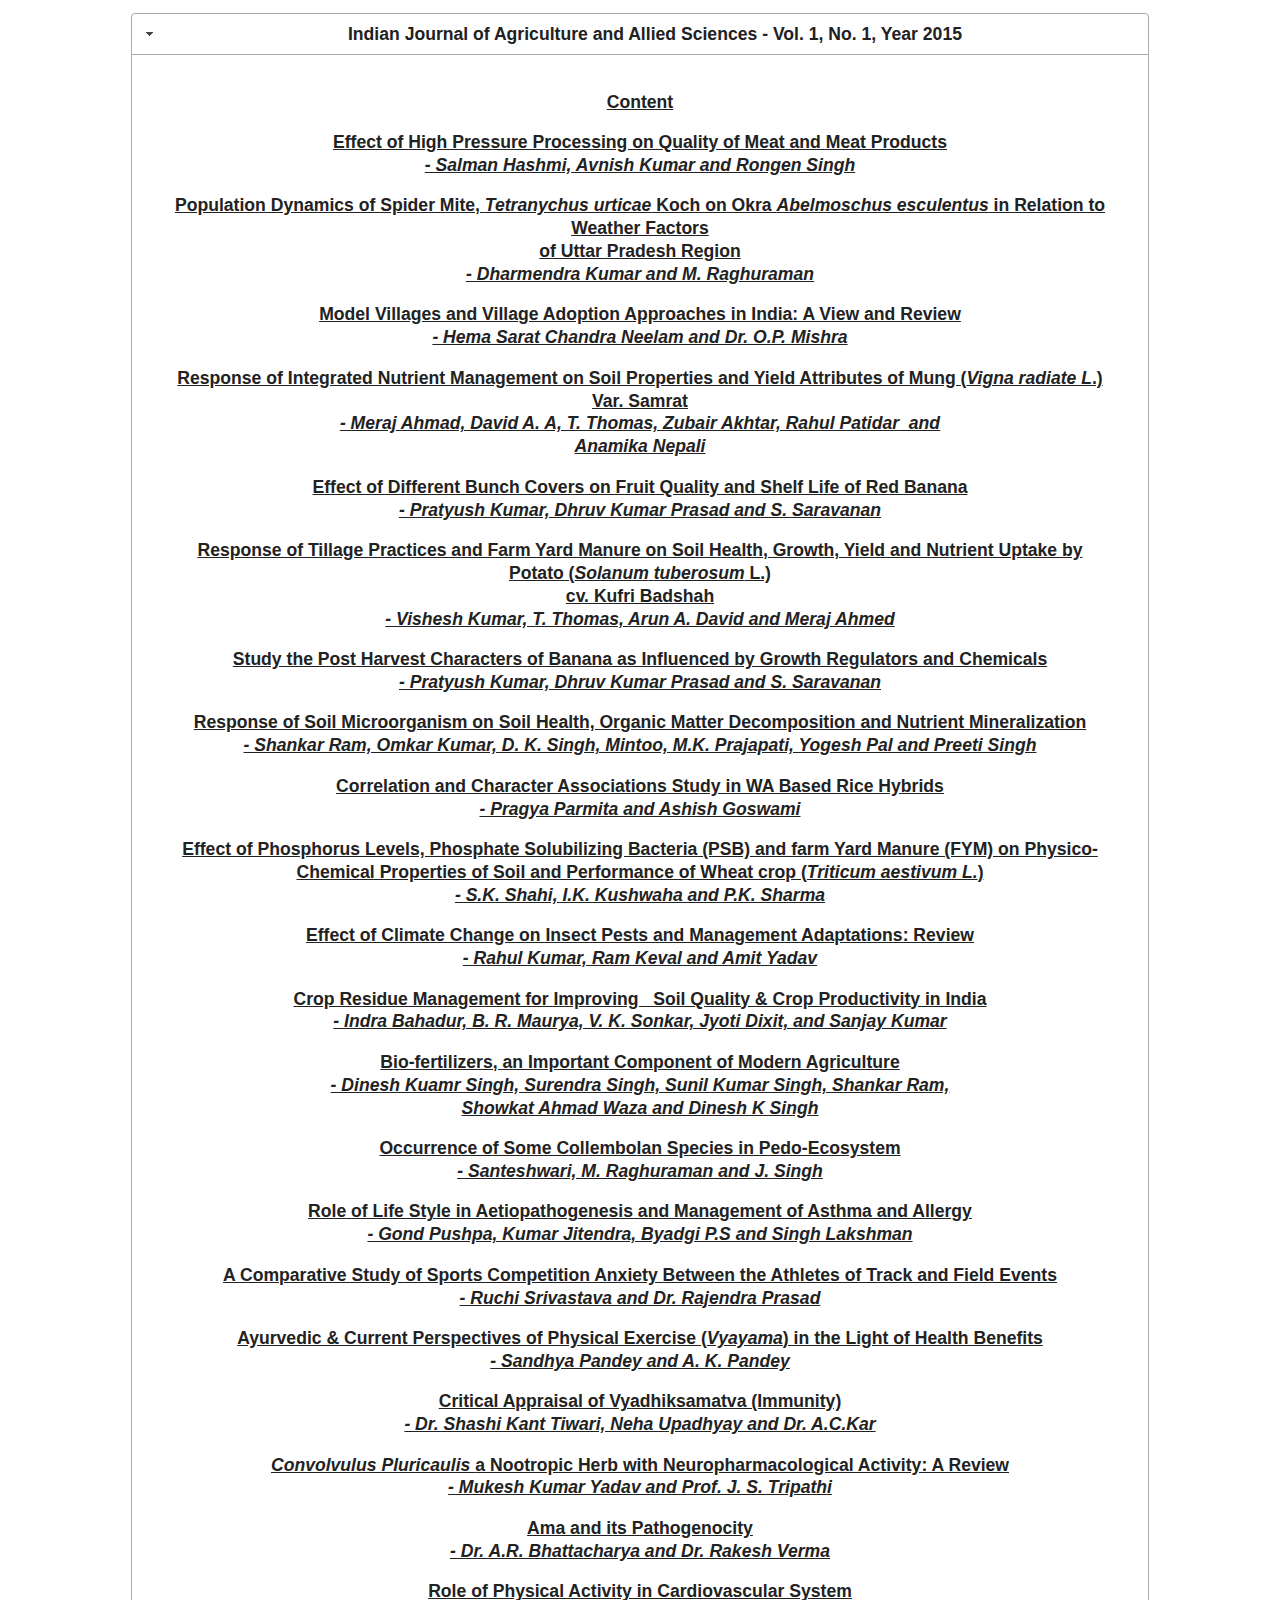
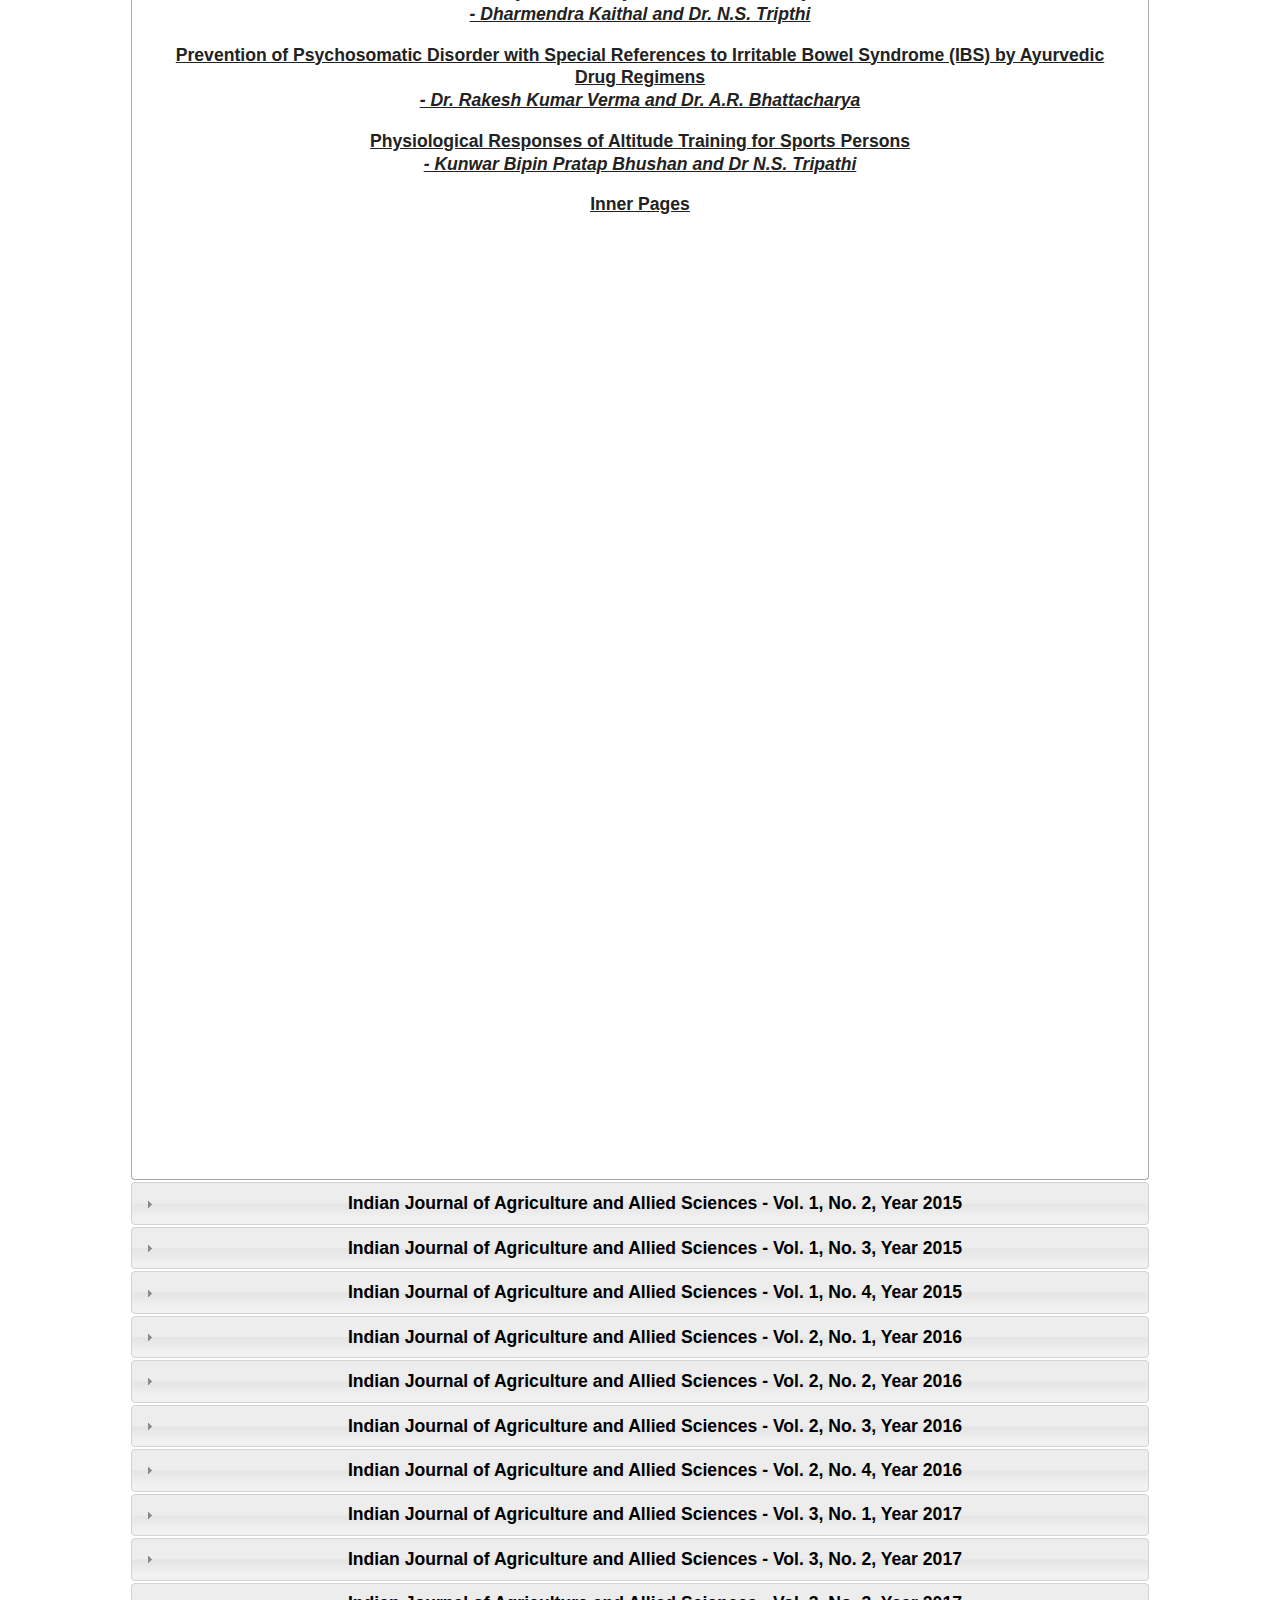
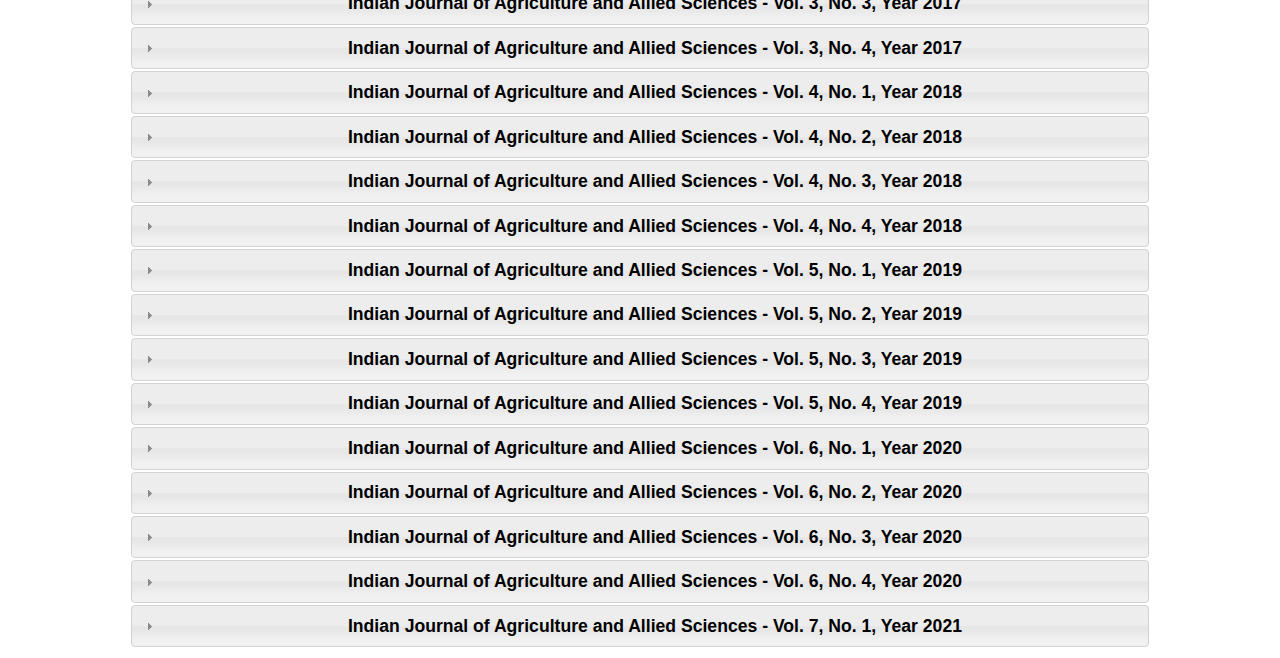
<file: journal download.html>
<!doctype html>
<html>
<head>
<meta charset="utf-8">
<title>journal download</title>
<link href="jQueryAssets/jquery.ui.core.min.css" rel="stylesheet" type="text/css">
<link href="jQueryAssets/jquery.ui.theme.min.css" rel="stylesheet" type="text/css">
<link href="jQueryAssets/jquery.ui.accordion.min.css" rel="stylesheet" type="text/css">
<script src="jQueryAssets/jquery-1.8.3.min.js" type="text/javascript"></script>
<script src="jQueryAssets/jquery-ui-1.9.2.accordion.custom.min.js" type="text/javascript"></script>
</head>

<body>
<div align="center">
  <table width="1024" border="0" align="center">
    <tr>
      <th scope="col"><div id="Accordion1">
        <h2><a href="#"><strong>Indian Journal of Agriculture and Allied Sciences - Vol. 1, No. 1, Year 2015</strong></a></h2>
        <div style="text-justify:auto">
          <p><a href="Download/Journals/Vol 1 No 1 2015/Content.pdf">Content</a></p>
          <p><a href="Download/Journals/Vol 1 No 1 2015/Salman Hashmi.pdf">Effect of High Pressure Processing on Quality of  Meat and Meat Products<br>
            <strong><em>- Salman Hashmi, Avnish Kumar and Rongen Singh</em></strong></a></p>
          <p><a href="Download/Journals/Vol 1 No 1 2015/M. Raghuraman.pdf">Population Dynamics of Spider Mite, <em>Tetranychus urticae</em> Koch on Okra <em>Abelmoschus  esculentus</em> in Relation to Weather Factors <br>
            of Uttar Pradesh Region<br>
            <strong><em>- Dharmendra Kumar and M. Raghuraman</em></strong></a></p>
          <p><a href="Download/Journals/Vol 1 No 1 2015/Dr. O.P. Mishra.pdf">Model Villages and Village  Adoption Approaches in India: A View and Review<br>
            <strong><em>- Hema Sarat  Chandra Neelam and Dr. O.P. Mishra</em></strong></a></p>
          <p><a href="Download/Journals/Vol 1 No 1 2015/Meraj Ahmad-1.pdf">Response of Integrated Nutrient Management on Soil Properties and Yield Attributes of  Mung (<em>Vigna  radiate L</em>.) Var. Samrat<br>
            <strong><em>- Meraj Ahmad, David A. A, T. Thomas, Zubair Akhtar,  Rahul Patidar  and </em></strong><br>
            <strong><em>Anamika Nepali</em></strong></a></p>
          <p><a href="Download/Journals/Vol 1 No 1 2015/Pratyush Kumar.pdf">Effect of Different Bunch  Covers on Fruit Quality and Shelf Life of Red Banana <br>
            <strong><em>- Pratyush Kumar, Dhruv Kumar Prasad and  S. Saravanan</em></strong></a></p>
          <p><a href="Download/Journals/Vol 1 No 1 2015/Vishesh Kumar.pdf">Response of Tillage  Practices and Farm Yard Manure on Soil Health, Growth, Yield and Nutrient  Uptake by Potato (<em>Solanum</em> <em>tuberosum</em> L.) <br>
            cv. Kufri Badshah<br>
            <strong><em>- Vishesh Kumar, T.  Thomas, Arun A. David and Meraj Ahmed</em></strong></a></p>
          <p><a href="Download/Journals/Vol 1 No 1 2015/Dhruv Kumar Prasad.pdf">Study the Post Harvest Characters of Banana as  Influenced by Growth Regulators and Chemicals<br>
            <strong><em>- Pratyush Kumar, Dhruv Kumar Prasad and  S. Saravanan</em></strong></a></p>
          <p><a href="Download/Journals/Vol 1 No 1 2015/Shankar Ram.pdf">Response of Soil Microorganism on Soil Health, Organic Matter Decomposition and Nutrient Mineralization<br>
            <strong><em>- Shankar Ram, Omkar Kumar, D. K. Singh, Mintoo, M.K. Prajapati, Yogesh Pal  and Preeti Singh</em></strong></a></p>
          <p><a href="Download/Journals/Vol 1 No 1 2015/Pragya Parmita.pdf">Correlation and Character Associations  Study in WA Based Rice Hybrids<br>
            <strong><em>- Pragya Parmita and Ashish Goswami</em></strong></a></p>
          <p><a href="Download/Journals/Vol 1 No 1 2015/S.K. Shahi.pdf">Effect of Phosphorus Levels, Phosphate Solubilizing  Bacteria (PSB) and farm Yard Manure (FYM) on Physico-Chemical Properties of  Soil and Performance of Wheat crop (<em>Triticum aestivum L.</em>) <br>
            <strong><em>- S.K. Shahi, I.K. Kushwaha and P.K.  Sharma</em></strong></a></p>
          <p><a href="Download/Journals/Vol 1 No 1 2015/Rahul Kumar.pdf">Effect of Climate Change  on Insect Pests and Management Adaptations: Review<br>
            <strong><em>- Rahul Kumar, Ram Keval  and Amit Yadav</em></strong></a></p>
          <p><a href="Download/Journals/Vol 1 No 1 2015/Indra Bahadur.pdf">Crop Residue Management for Improving   Soil Quality &amp; Crop Productivity in  India <br>
            <strong><em>- Indra  Bahadur, B. R. Maurya, V. K. Sonkar, Jyoti Dixit, and Sanjay Kumar</em></strong></a></p>
          <p><a href="Download/Journals/Vol 1 No 1 2015/Dinesh Kuamr Singh.pdf">Bio-fertilizers, an Important Component of Modern  Agriculture<br>
            <strong><em>- Dinesh Kuamr Singh, Surendra Singh, Sunil  Kumar Singh, Shankar Ram, </em></strong><br>
            <strong><em>Showkat Ahmad Waza and Dinesh K Singh</em></strong></a></p>
          <p><a href="Download/Journals/Vol 1 No 1 2015/Santeshwari, M.pdf">Occurrence of Some Collembolan Species in  Pedo-Ecosystem <br>
            <strong><em>- Santeshwari,  M. Raghuraman and J. Singh</em></strong></a></p>
          <p><a href="Download/Journals/Vol 1 No 1 2015/Kumar Jitendra.pdf">Role of Life Style in Aetiopathogenesis and  Management of Asthma and Allergy<br>
            <strong><em>- Gond Pushpa, Kumar Jitendra, Byadgi P.S  and Singh Lakshman</em></strong></a></p>
          <p><a href="Download/Journals/Vol 1 No 1 2015/Ruchi Srivastava.pdf">A Comparative Study of Sports Competition Anxiety Between the Athletes of  Track and Field Events<br>
            <strong><em>- Ruchi S</em></strong></a><strong><em><a name="_GoBack"></a><a href="Download Journals/Ruchi Srivastava.pdf">rivastava and Dr. Rajendra Prasad</a></em></strong></p>
          <p><a href="Download/Journals/Vol 1 No 1 2015/Sandhya Pandey.pdf">Ayurvedic &amp; Current Perspectives of Physical  Exercise (<em>Vyayama</em>) in the Light of  Health Benefits <br>
            <strong><em>- Sandhya Pandey and A. K. Pandey</em></strong></a></p>
          <p><a href="Download/Journals/Vol 1 No 1 2015/Dr. Shashi Kant Tiwari.pdf">Critical Appraisal of Vyadhiksamatva (Immunity)<br>
            <strong><em>- Dr. Shashi Kant Tiwari, Neha Upadhyay and Dr. A.C.Kar</em></strong></a></p>
          <blockquote>
            <p><em><a href="Download/Journals/Vol 1 No 1 2015/Mukesh Kumar Yadav.pdf">Convolvulus  Pluricaulis </a></em><a href="Download/Journals/Vol 1 No 1 2015/Mukesh Kumar Yadav.pdf">a  Nootropic Herb with Neuropharmacological Activity: A Review<br>
              <strong><em>- Mukesh Kumar Yadav and  Prof. J. S. Tripathi</em></strong></a></p>
          </blockquote>
          <p><a href="Download/Journals/Vol 1 No 1 2015/Dr. A.R. Bhattacharya.pdf">Ama and its Pathogenocity<br>
            <strong><em>- Dr. A.R. Bhattacharya and Dr. Rakesh Verma</em></strong></a></p>
          <p><a href="Download/Journals/Vol 1 No 1 2015/Dharmendra Kaithal.pdf">Role of Physical Activity in  Cardiovascular System<br>
            <strong><em>- Dharmendra Kaithal and Dr. N.S. Tripthi</em></strong></a></p>
          <p><a href="Download/Journals/Vol 1 No 1 2015/Dr. Rakesh Kumar Verma.pdf">Prevention  of Psychosomatic Disorder with Special References to Irritable Bowel Syndrome  (IBS) by Ayurvedic Drug Regimens<br>
            <strong><em>- Dr. Rakesh Kumar Verma and Dr. A.R.  Bhattacharya</em></strong></a></p>
          <p><a href="Download/Journals/Vol 1 No 1 2015/Kunwar Bipin Pratap Bhushan.pdf">Physiological  Responses of Altitude Training for Sports Persons<br>
            <strong><em>- Kunwar Bipin Pratap Bhushan and Dr N.S.  Tripathi </em></strong></a></p>
          <p><a href="Download/Journals/Vol 1 No 1 2015/Inner Page.pdf">Inner Pages</a></p>
          </div>
        <h3><a href="#"><strong>Indian Journal of Agriculture and Allied Sciences - Vol. 1, No. 2, Year 2015</strong></a></h3>
        <div>
          <p><a href="Download/Journals/Vol 1 No 2 2015/Content.pdf">Content</a></p>
          <p><a href="Download/Journals/Vol 1 No 2 2015/Dinesh Kumar Yadav.pdf">Screening of Mungbean [<em>Vigna radiata</em> (L.) Wilczek] Genotypes on the Basis of  Morpho-physiological Parameters under Flooding Stress<br>
            <strong><em>Dinesh Kumar  Yadav and A. Hemantaranjan</em></strong></a></p>
          <p><a href="Download/Journals/Vol 1 No 2 2015/T. Sravan Kumar.pdf">Socio-Economic Perspectives  towards Vermicompost Technology<br>
            <strong><em>T.  Sravan Kumar and G. Sivanarayana</em></strong></a></p>
          <blockquote>
            <p><a href="Download/Journals/Vol 1 No 2 2015/N Vaishya.pdf">Distribution of Different K  Fractions in Inceptisols of Eastern Uttar Pradesh<br>
              <strong><em>P. K. Sharma, N. Vaishya and S.K. Shahi</em></strong></a></p>
          </blockquote>
          <p><a href="Download/Journals/Vol 1 No 2 2015/S.K. SHAHI.pdf">Effect  of Phosphorus and Potassium on Soil Fertility and Productivity of Rice 
            (<em>Oryza sativa</em> L.)<br>
            <strong><em>Sanjay K.  Shahi, P K Sharma and Y. V. Singh</em></strong></a></p>
          <p><a href="Download/Journals/Vol 1 No 2 2015/Dheeraj Mishra.pdf">Socio-Economic  Profile of Vegetable Farmers in Eastern Uttar Pradesh<br>
            <strong><em>Dheeraj  Mishra and Kalyan Ghadei</em></strong></a></p>
          <p><a href="Download/Journals/Vol 1 No 2 2015/S.N. Singh.pdf">Source and Chemistry of Heavy Metals inside  Contaminated Soils: Review<br>
            <strong><em>S.N. Singh, Shree Ram Singh, G.P. Singh and S.P Singh</em></strong></a></p>
          <p><a href="Download/Journals/Vol 1 No 2 2015/Chandra Prakash.pdf">Effect  of Sowing Methods on Pearl Millet[<em>Pennisetum  glaucum (L.)</em>]  in Red Soil of Vindhyan Region <br>
            <strong><em>Chandra  Prakash, Pramod Kumar Sharma and Y. V. Singh</em></strong></a></p>
          <p><a href="Download/Journals/Vol 1 No 2 2015/Dr. Kamakshi Saraswati.pdf">Endangered  Ayurvedic Medicinal Plant Kutaki (<em>Picrorhiza  kurroa</em>)<br>
            <strong><em>Kamakshi Saraswati</em></strong></a></p>
          <p><a href="Download/Journals/Vol 1 No 2 2015/Rosy Bansal.pdf">Physicochemical  Study and Storage Stability of Ethanolic Extract of Herbal Ghee (<em>Terminalia</em> <em>arjuna</em>) <br>
            <strong><em>Rosy  Bansal and Saijal Khosla</em></strong></a></p>
          <p><a href="Download/Journals/Vol 1 No 2 2015/Ratnesh Kumar Rao.pdf">Scope  of Translational Researches in Ayurvedic System of Medicine: An Overview<br>
            <strong><em>Ratnesh Kumar Rao, Oma Singh Saini and  J. S. Tripathi</em></strong></a></p>
          <p><a href="Download/Journals/Vol 1 No 2 2015/Anoop Kumar Singh.pdf">Role of Cholecalciferol (Vit-D) in Life Style Disorder &amp; Autoimmune  Disease<br>
            <strong><em>Anoop Kumar Singh, J. S. Tripathi and K. H. H. V. S. S. Narasimha Murthy</em></strong></a></p>
          <p><a href="Download/Journals/Vol 1 No 2 2015/Dr Ajay Kumar Sharma.pdf">Management  of Buerger&rsquo;s Disease with Jalaukavacharan  Leech Therapy): A Critical Review<br>
            <strong><em>Ajay Kumar  Sharma, Poonam Sharma and Pradeep Kumar Bhardwaj</em></strong></a></p>
          <p><a href="Download/Journals/Vol 1 No 2 2015/Dr. Amit Kumar.pdf">A Survey of Medicinal Plants  Used to Cure Piles<br>
            <strong><em>Amit  Kumar, Priyanka, Satya Prakash Chaudhary and V.K. Joshi</em></strong></a></p>
          <p><a href="Download/Journals/Vol 1 No 2 2015/Dr. Sarita Mishra.pdf">Gut Homeostasis–By Diet and Agni<br>
            <strong><em>Sarita Mishra</em></strong></a></p>
          <p><a href="Download/Journals/Vol 1 No 2 2015/Sabita.pdf">Challenges to the Community Nutrition Programme and  the Strategies for its Proper Implementation<br>
            <strong><em>Sabita, Pankaj  Kr. Bharti and J.S. Tripathi</em></strong></a></p>
          <p><a href="Download/Journals/Vol 1 No 2 2015/Ashish Patel.pdf">Role of Satvavajaya Chikitsa in the Manage-Ment of  Psycho-Sexual Disorders<br>
              <strong><em>Ashish Patel, Radhey Shyam Tiwari, K.H.H.V.S.S.  Narasimha Murthy and </em></strong><br>
            <strong><em>J. S. Tripathi</em></strong></a></p>
          <p><a href="Download/Journals/Vol 1 No 2 2015/Jitendra.pdf">Critical  Evaluation of Manasa Roga in Ayurveda<br>
            <strong><em>Kumar Jitendra, Gond Pushpa and Byadgi  P.S.</em></strong></a></p>
          <p><a href="Download/Journals/Vol 1 No 2 2015/Sudharma. I. Kodituwakku.pdf">Sandhigata Roga in Ayurveda:  A Critical Review<br>
            <strong><em>Sudharma. I. Kodituwakku, N.P. Rai and  Rajaendra Prasad</em></strong></a></p>
          <p><a href="Download/Journals/Vol 1 No 2 2015/Durgesh Gupta.pdf">Meda Dhatu (Body Fat): A Review<br>
            <strong><em>Durgesh  Gupta and A. C. Kar</em></strong></a></p>
          <p><a href="Download/Journals/Vol 1 No 2 2015/Indra Pal.pdf">Clinical  Evaluation of Amavatariras in the Management of Amavat (Rheumatoid Arthritis)<br>
            <strong><em>Indra Pal, Akanksha Tiwari and Rajendra  Prasad</em></strong></a></p>
          <p><a href="Download/Journals/Vol 1 No 2 2015/Akanksha Tiwari.pdf">Effect of Guduchi and Kalmegh  Churna on Kamala (Hepatitis)<br>
            <strong><em>Akanksha Tiwari, Indra Pal and Rajendra Prasad</em></strong> </a></p>
          <p><a href="Download/Journals/Vol 1 No 2 2015/Saini Neera.pdf">Role of <em>Srotas</em> in Development of Diseases<br>
            <strong><em>Pal Pradeep Kumar, Saini Neera and  Byadgi P.S</em></strong></a></p>
          <p><a href="Download/Journals/Vol 1 No 2 2015/Krishna.pdf">Workout: Yoga for Runners<br>
            <strong><em>Krishna and N.S. Tripathi</em></strong></a> </p>
          <p><a href="Download/Journals/Vol 1 No 2 2015/Inner Page.pdf">Inner Pages</a></p>
        </div>
        <h3><a href="#"><strong>Indian Journal of Agriculture and Allied Sciences - Vol. 1, No. 3, Year 2015</strong></a></h3>
        <div>
          <p><a href="Download/Journals/Vol 1 No 3 2015/Content.pdf">Content </a></p>
          <p><a href="Download/Journals/Vol 1 No 3 2015/R.P. Singh.pdf">Growth  and Yield Performance of Seven Popular <em>Hevea</em> Clones and Soil Properties  in Sub-Tropical Areas of Mizoram<br>
            <strong><em>- R.P.  Singh, S. K. Dey, G.C. Satisha,  R.S. Singh and J. Jacob</em></strong></a></p>
          <p><a href="Download/Journals/Vol 1 No 3 2015/Manvendra Singh.pdf">Growth Rate and Trend Analysis of Wheat Crop in  India<br>
            <strong><em>- Manvendra  Singh, G.C. Mishra and K. Supriya</em></strong></a></p>
          <p><a href="Download/Journals/Vol 1 No 3 2015/P.K.Singh-1.pdf">Effect  of Biofertilizers, Lime and Different Levels of Nitrogenous Fertilizers on the  Growth and Yield of Garden Pea (<em>Pisum  sativum L.hortense</em>)<br>
            <strong><em>- P.K. Singh, Chathavisie Terhüja and S.P. Kanauji </em></strong></a></p>
          <p><a href="Download/Journals/Vol 1 No 3 2015/M. Raghuraman.pdf">Population Fluctuation of  Brown Planthopper (<em>Nilaparvata lugens</em> Stål.<em>)</em> in Rice Agro-Ecosystem in  Varanasi Region<br>
            <strong><em>- M. Raghuraman, S.P. Rath and Dharmendra  Kumar</em></strong></a></p>
          <p><a href="Download/Journals/Vol 1 No 3 2015/A.K. Pal.pdf">Studies  on Genetic Parameters and Correlation in Single Whorled Balsam (Impatiens  balsamina L.)<br>
            <strong><em>- Anil K. Singh,  Jitendra K. Maurya, A.K. Pal, Bijendra K. Singh and S.V. Singh </em></strong></a></p>
          <p><a href="Download/Journals/Vol 1 No 3 2015/Ekta Kumari.pdf">Wastewater Treatment- A Best Alternative Towards Green and  Sustainable Agricultural Production<br>
            <strong><em>- Ekta Kumari, Mona Nagargade, J. Padmavathi, V. Tyagi and Indra  Bahadur</em></strong></a></p>
          <p><a href="Download/Journals/Vol 1 No 3 2015/Ankana.pdf">Remote Sensing and GIS in Sub Watershed  Prioritization for Ground Water Prospect Based on Hydrogeomorphological Study<br>
            <strong><em>- Ankana</em></strong></a></p>
          <p><a href="Download/Journals/Vol 1 No 3 2015/Sweta Singh.pdf">Comparative  Study of Sweta Anand Organic Growth Solution, Hoagland Solution and Soil in the  Growth of Plants Without Soil<br>
            <strong><em>- Sweta  Singh, Anand Shankar Singh, Apoorva Singh, Kamakshi Sarswati and Suhasini  Bhatnagar</em></strong></a></p>
          <p><a href="Download/Journals/Vol 1 No 3 2015/Anil K. Singh.pdf">Evaluation  of Different Type Single Whorled Germplasm of Balsam (<em>Impatiens balsamina</em> L.)<br>
            <strong><em>- Jitendra  K. Maurya, A.K. Pal, Bijendra K. Singh, S.V. Singh and Anil K. Singh </em></strong></a></p>
          <p><a href="Download/Journals/Vol 1 No 3 2015/Ramawatar Meena.pdf">Climate  Change and its Effect on Environment and Agriculture<br>
            <strong><em>- Ramawatar Meena, Y.V. Singh, R. K. Meena  and Balu Ram </em></strong></a></p>
          <p><a href="Download/Journals/Vol 1 No 3 2015/Neha Upreti.pdf">Promising  a Revolutionized Agri-Future: e-Agriculture<br>
            <strong><em>- Neha Upreti  and Jai Prakash</em></strong></a></p>
          <p><a href="Download/Journals/Vol 1 No 3 2015/Neetu-1.pdf">Heterobeltiosis, Average Heterosis and Economic Heterosis in Fruit Yield  of Okra [<em>Abelmoschus esculentus </em>(L.) Moench]<br>
            <strong><em>- Neetu, Anand Kumar Singh and Rakesh Kumar</em></strong></a></p>
          <p><a href="Download/Journals/Vol 1 No 3 2015/Kamakshi Sarswati.pdf">Evaluation  of the Efficacy of &ldquo;Rovaan Kesh Tail&rdquo; in the Management of Hair and Scalp  Ailments<br>
            <strong><em>- Kamakshi  Sarswati and Himanshu Shekhar Tiwari</em></strong></a></p>
          <p><a href="Download/Journals/Vol 1 No 3 2015/Sadhana Srivastava.pdf">Challenges  in the Assessment and Availability of Herbal Drugs for Public Health: A  Proprietary Ayurvedic Formulation for Viral Disease <br>
            -<strong><em> Sadhana  Srivastava</em></strong></a></p>
          <p><a href="Download/Journals/Vol 1 No 3 2015/Chandra Shekhar.pdf">Medicinal Plants Used in the Formation of <em>Kanji</em>:  An Ayurvedic Fermentative  Preparation<br>
            <strong><em>- Chandra  Shekhar</em></strong></a></p>
          <p><a href="Download/Journals/Vol 1 No 3 2015/Uma Pandey.pdf">Pilot  Study of Tranexamic Acid in Cases of PPH in Banaras Hindu University<br>
            <strong><em>- Uma  Pandey and S. B. Deshpande</em></strong></a></p>
          <p><a href="Download/Journals/Vol 1 No 3 2015/Sunil Kumar.pdf">Non-Pharmacological Approach for Prevention of  Migraine <br>
            <strong><em>- Sunil  Kumar</em></strong></a></p>
          <p><a href="Download/Journals/Vol 1 No 3 2015/Sanjeev Kumar.pdf">Synonyms and Therapeutic Review of Shatavari (<em>Asparagus racemosus</em> Willd.) from Kosha and Nighantus <br>
            <strong><em>- Sanjeev Kumar, Sarvesh Kumar Bharati and Anil  Kumar Singh</em></strong></a></p>
          <p><a href="Download/Journals/Vol 1 No 3 2015/Priyanka.pdf">Effect  of Shatavari on Garbhini Paricharya<br>
            <strong><em>- Priyanka Srivastav and Amit  Kumar</em></strong></a></p>
          <p><em><a href="Download/Journals/Vol 1 No 3 2015/Ruchita Tripathi.pdf">Ficus benghalensis Linn.</a></em><a href="Download/Journals/Vol 1 No 3 2015/Ruchita Tripathi.pdf">: A Tribal Medicine with Vast Commercial Potential<br>
            <strong><em>- Ruchita  Tripathi, Abhishek Kumar, Sanjeev Kumar, Satya Prakash and Anil  Kumar Singh</em></strong></a></p>
          <h2 style="font-size: 18px"><a href="Download/Journals/Vol 1 No 3 2015/Poonam Sharma.pdf">Chirabilva (<em>Holoptelea  integrifolia</em>&nbsp;Planch.) in Samhitas<br>
            - 
            <strong><em>Poonam Sharma, Surendra Nath and K.N. Dwivedi</em></strong></a></h2>
          <p><a href="Download/Journals/Vol 1 No 3 2015/Dinesh Kumar Meena.pdf">A Critical Review on the  Concept of <em>Atura Desha</em> W.S.R. to  Health and Disease<br>
            <strong><em>- Dinesh  Kumar Meena and Rani Singh</em></strong></a></p>
          <p><a href="Download/Journals/Vol 1 No 3 2015/Devanand Upadhyay.pdf">Scope of Dharma W.S.R. to  Ritual Dieties (Karma Kanda) in Ayurveda <br>
            <strong><em>- Devanand Upadhyay and B. K. Dwibedy</em></strong></a></p>
          <p><a href="Download/Journals/Vol 1 No 3 2015/Sanjay Prakash.pdf">Therapeutic and Pharmacological Importance of <em>Shakhotaka (Streblus asper </em>Lour.) W.S.R.  to Filarial Elephantiasis<br>
            <strong><em>- Sanjay Prakash</em></strong></a></p>
          <p><a href="Download/Journals/Vol 1 No 3 2015/Akanksha Tiwari.pdf">Effect  of Kalmegha on Hepatic Biomarkers in Viral Hepatitis<br>
            <strong><em>- Akanksha  Tiwari and N.P. Rai </em></strong></a></p>
          <p><em><a href="Download/Journals/Vol 1 No 3 2015/Surendra Nath.pdf">Effect of Compound Drug (Oil  Form) on Osteoarthritis</a></em><a href="Download/Journals/Vol 1 No 3 2015/Surendra Nath.pdf"><br>
            <strong><em>- Surendra Nath,  Poonam Sharma and K.N. Dwivedi</em></strong></a></p>
          <p><a href="Download/Journals/Vol 1 No 3 2015/Brijesh Kumar.pdf">Ayurvedic  Medicine: A Review on Medicinal Importance of Shigru (<em>Moringa oleifera Lam</em>) in Samhitas<br>
            - 
            <strong><em>Brijesh Kumar, Sanjeev  Kumar and Anil Kumar Singh </em></strong> </a></p>
          <p><a href="Download/Journals/Vol 1 No 3 2015/Sapna Chaudhary.pdf">Evaluation of Kandughna  Mahakashaya<br>
            <strong><em>- Sapna Chaudhary and Vinod Kumar Joshi</em></strong></a></p>
          <h3 style="font-size: 18px"><a href="Download/Journals/Vol 1 No 3 2015/Dr. Sangeeta Sachan.pdf">Panchgavya of Ayurved in Pashu  Chikitsa: The Medicine of Millennium<br>
            - 
            <strong><em>Sangeeta  Sachan</em></strong></a></h3>
          <p><a href="Download/Journals/Vol 1 No 3 2015/Kumar Jitendra.pdf">Concept of Roga and Rogi Pariksha in  Ayurveda<br>
            <strong><em>- Jitendra Kumar, Pushpa Gond and P.S. Byadgi</em></strong></a></p>
          <p><a href="Download/Journals/Vol 1 No 3 2015/Tanweer Alam.pdf">Convention  on Biological Diversity for Poverty Alleviation and Preserving the Fragile  Biodiversity<br>
            <strong><em>- Tanweer  Alam, Kantipudi Rajesh Kumar and Uppu Sai Sravan</em></strong></a></p>
          <p><a href="Download/Journals/Vol 1 No 3 2015/Kantipudi Rajesh Kumar.pdf">Integrated  Pest Management and its Advances in India <br>
            <strong><em>- Kantipudi  Rajesh Kumar, Tanweer Alam and Uppu Sai Sravan</em></strong></a></p>
          <p><a href="Download/Journals/Vol 1 No 3 2015/Uppu Sai Sravan.pdf">Impact  of Pesticides and their Effect on Environment<br>
            - 
            <strong><em>Uppu Sai Sravan, Kantipudi Rajesh Kumar and Tanweer  Alam</em></strong> </a></p>
          <p><a href="Download/Journals/Vol 1 No 3 2015/Inner Page.pdf">Inner Pages</a></p>
        </div>
        <h3><a href="#"><strong>Indian Journal of Agriculture and Allied Sciences - Vol. 1, No. 4, Year 2015</strong></a></h3>
        <div>
          <p><a href="Download/Journals/Vol 1 No 4 2015/1.pdf">Inner Pages</a></p>
          <p><a href="Download/Journals/Vol 1 No 4 2015/2.pdf">Content </a></p>
          <p><a href="Download/Journals/Vol 1 No 4 2015/3.pdf">Effect  of Integrated Nutrient Management on Growth, Yield and Nutrients Availability  of Rajmash in Acid Soils of Nagaland</a><br>
            - <strong><em>T.  Esher Longkumer and P.K. Singh</em></strong></p>
          <p><a href="Download/Journals/Vol 1 No 4 2015/4.pdf">Evaluation  of Minisetts as Planting Material for Homestead Cultivation of Tuber Crops</a><br>
            <strong><em>- Sheeba  Rebecca Isaac, Violet J Dickson and Janova Varghese</em></strong></p>
          <p><a href="Download/Journals/Vol 1 No 4 2015/5.pdf">Adoption  of Newer IPM Technologies by the Farmers and Pattern of Adoption vis-a-vis  Present Day Intensive Farming</a><br>
            - <strong>Ric<a name="_GoBack"></a>ha Kumari and A. P. Nikoshe</strong></p>
          <p><a href="Download/Journals/Vol 1 No 4 2015/6.pdf">International  Journal of Educational Development: A Bibliometric Study</a><br>
            - <strong><em>Parameswaran  R and O.P. Mishra</em></strong></p>
          <p><a href="Download/Journals/Vol 1 No 4 2015/7.pdf">Photosynthesis  and Related Physiological Characters o Rice (Oryza sativa L.) Genotypes under  Varying Nitrogen Level and Reproductive Stage Moisture Stress Condition</a><br>
            - <strong><em>O. P. Dhurve, I. M. Khan and G. P. Ricchariya</em></strong></p>
          <p><a href="Download/Journals/Vol 1 No 4 2015/8.pdf">Effect of Organics  on Phytoremediation of Heavy Metal Contaminated Soil</a><br>
            - <strong><em>P.K. Sharma Ramya Krishna and Shibani Gochhait </em></strong></p>
          <p><a href="Download/Journals/Vol 1 No 4 2015/9.pdf">Problems Faced by Tribal Farmers in Vegetable Growing and  Marketing</a><br>
            - <strong><em>Pradeep Kumar and O. P. Mishra</em></strong></p>
          <p><a href="Download/Journals/Vol 1 No 4 2015/10.pdf">QTL Mapping and its Applications in Plant  Breeding</a><br>
            - <strong><em>Dan  Singh Jakhar, Abhishek Singh, Mukh Ram and Rajesh Singh</em></strong></p>
          <p><a href="Download/Journals/Vol 1 No 4 2015/11.pdf">Assessment  of Biological Indicators of Soil Health Under Different Land Use Systems in an  Ultisol in Kerala</a><br>
            - <strong><em>A.M.  Nithya and Betty Bastin</em></strong></p>
          <p><a href="Download/Journals/Vol 1 No 4 2015/12.pdf">Soil Test Crop Response Based Gradient Experiment on  Rice (<em>Oryza sativa L</em>.) to NPK Fertilizers in the Alluvial Soil</a><br>
            - <strong><em>Maneesh Verma, Y.V.  Singh, Ajay Babu, Sudhanshu Verma, R. Meena and S.K. Sahi </em></strong> </p>
          <p><a href="Download/Journals/Vol 1 No 4 2015/13.pdf">Effect  of Environmental and Agricultural Pollution on Soil Health</a><br>
            - <strong><em>Ramawatar  Meena, R. N. Meena, Y. V. Singh, Balu Ram and Raj Kumar Meena</em></strong></p>
          <p><a href="Download/Journals/Vol 1 No 4 2015/14.pdf">Vermicompost as a Soil Amendment</a><br>
            - <strong><em>Y.V.  Singh,  P.K. Sharma, R.A.  Meena, S. K. Shahi, Manish Kumar Singh, S.N.  Singh, Shobhit Singh and Mukesh Kumar</em></strong></p>
          <p><a href="Download/Journals/Vol 1 No 4 2015/15.pdf">Conservation Agriculture in Relation to Resource  Conservation and Sustainable Agriculture</a><br>
            - <strong><em>Shankar Ram, Dinesh Kumar  Singh, Omkar Kumar, Shobhnath Yadav Yogesh Pal, </em></strong><br>
            <strong><em>M. K. Prajapati, Preeti  Singh and Jitendra Maurya</em></strong></p>
          <p><a href="Download/Journals/Vol 1 No 4 2015/16.pdf">Wireless  Sensor Network (WSN) Technology for Precision Agriculture: A New Concept in  Modern Agriculture</a><br>
            - <strong><em>Shikha Sachan,  Pushpendra Kumar, Anshu Gangwar and V. K. Chandola</em></strong> </p>
          <p><a href="Download/Journals/Vol 1 No 4 2015/17.pdf">Extension and  Information Management of an NGO: A Case Study</a><br>
            - <strong><em>Pradeep Dwivedi and O.P. Mishra</em></strong></p>
          <p><a href="Download/Journals/Vol 1 No 4 2015/18.pdf">Green  Synthesis of Zinc Nanoparticles and their  Antimicrobial Activity against Pathogenic Microorganisms</a><br>
            - 
            <strong><em>Rajesh Kumar  Shah, Nikahat Parween and Forishmeeta Baruah</em></strong></p>
          <p><a href="Download/Journals/Vol 1 No 4 2015/19.pdf">Phosphorus Biogeochemistry of Agroecosystems</a><br>
            - <strong><em>Yukti Verma and Indra  Bahadur</em></strong></p>
          <h4><a href="Download/Journals/Vol 1 No 4 2015/20.pdf">Study of Plasmonic Nano-materials for Surface-Enhanced Localized Surface  Plasmon Resonance Spectroscopy (LSPR) &amp; their <br>
            Applications for Optical  Antennas</a><br>
            - <em>Anand  Mohan</em></h4>
          <p><a href="Download/Journals/Vol 1 No 4 2015/21.pdf">Geospatial  Technology in the Evaluation of Hydrogeomorphic Landforms for the Ground Water  Prospect</a><br>
            - <strong><em>Ankana</em></strong></p>
          <p><a href="Download/Journals/Vol 1 No 4 2015/22.pdf">Concept  of Psychosomatic Disorders in Ayurveda</a><br>
            - <strong><em>Akanksha  Tiwari, Indra Pal  and N.P. Rai</em></strong></p>
          <p><a href="Download/Journals/Vol 1 No 4 2015/23.pdf">Nature's Anti-Inflammatory: Punarnava (Boerhavia  diffusa Linn.)</a><br>
            - <strong><em>Awanish Pandey, Gyan Chand Morya, Hari Shanker Mishra  and </em></strong> <strong><em>Anugraha Narain Singh</em></strong></p>
          <p><a href="Download/Journals/Vol 1 No 4 2015/24.pdf">Life  Style Factors and Corrective Measures through Ayurveda</a><br>
            - <strong><em>G.V.  Karunakar</em></strong></p>
          <p><a href="Download/Journals/Vol 1 No 4 2015/25.pdf">Critical  Evaluation of Purisha Pariksha</a><br>
            - <strong><em>Jitendra  Kumar, Pushpa Gond, P.S. Byadgi and </em></strong><strong><em>Manorama Singh</em></strong></p>
          <p><a href="Download/Journals/Vol 1 No 4 2015/26.pdf">Concept  of Jara and its Management through Kshara Potentiated Rasayana</a><br>
            - <strong><em>Vivek  Singh, S. S. Yadav and P. K. Goswami</em></strong></p>
          <p><a href="Download/Journals/Vol 1 No 4 2015/27.pdf">A  Conceptual Study on the Role of Baladi Yapan Basti in Management of Udavarta  Janya Hridrog–A Lifestyle Disorder</a><br>
            - <strong><em>Richa  Tripathi and J.S.Tripathi</em></strong></p>
          <p><a href="Download/Journals/Vol 1 No 4 2015/28.pdf">Prevention and Cure of Common Postural Deformities  with the Help of Physical Activities and Yoga</a><br>
            - <strong><em>Krishna and N. S. Tripathi</em></strong></p>
          <p><a href="Download/Journals/Vol 1 No 4 2015/29.pdf">Ethanopharmacology, Pharmacology and Phytochemistry of <em>Trichodesma indicum </em>(Linn.) R.Br.</a><br>
            - <strong><em>Kritika Hem, Vineet Sharma, Devesh Kumar,</em></strong><strong><em> Narendra Kumar Singh, and </em></strong><strong><em>Dev  Nath Singh Gautam</em></strong></p>
          <p><a href="Download/Journals/Vol 1 No 4 2015/30.pdf">Effect  of <em>Bhavana</em> with Amla Juice onin-vitroAntidiabetic and Antioxidant Activity of Amalaki (<em>Emblica officinalis</em> Gaertn.)</a><br>
            - <strong><em>Deepa  Kumari Gupta, Santosh Kumar Maurya and Ankit Seth</em></strong></p>
          <p><a href="Download/Journals/Vol 1 No 4 2015/31.pdf">A Descriptive Overview on Kupipakwa Rasayana</a><br>
            - <strong><em>Ashish Mishra and Dev Nath  Singh Gautam</em></strong></p>
          <p><a href="Download/Journals/Vol 1 No 4 2015/32.pdf">Role of Diet and Yoga  in Prevention of Aadhyavata (Vatashonita) in Context to Charak Samhita</a><br>
            - <strong><em>Madhu Sharma, Umesh Shukla and Rajika Gupta</em></strong></p>
          <p><a href="Download/Journals/Vol 1 No 4 2015/33.pdf">Clinical  Study on the Effect of Jalaukavacharan in the Management of Vicharchika W.R.T Eczema–A  Pilot Study</a><br>
            - <strong><em>Manorama Singh, C. H. Sadanandam, P. Raghupathi Goud  and Jitendra Kumar</em></strong></p>
          <p><a href="Download/Journals/Vol 1 No 4 2015/34.pdf">Effect of Shashtika Shali Pinda Sweda in the  Management of Pakshaghata</a><br>
            - <strong><em>P. Sushma and C.H. Sadanandam</em></strong></p>
          <p><a href="Download/Journals/Vol 1 No 4 2015/35.pdf">A Critical Study of Aetiopathogenesis and Symptomatology  of Gridhrasi</a><br>
            - <strong><em>Gaurav  Soni and Neelam</em></strong></p>
          <p><a href="Download/Journals/Vol 1 No 4 2015/36.pdf">A Review Study of Timira in  Ayurveda with Special Reference to Myopia</a><br>
            - <strong><em>Priyanka  Joshi and B.Mukhopadhyay</em></strong></p>
          <p><a href="Download/Journals/Vol 1 No 4 2015/37.pdf">Lifestyle Interventions in  the Prevention and Treatment of Cancer–A Non Pharmacological Approach</a><br>
            - <strong><em>Ramesh Chandra and K. K. Pandey</em></strong></p>
          <p><a href="Download/Journals/Vol 1 No 4 2015/38.pdf">Contribution  of Healthy Nutrition During Pregnancy</a><br>
            - <strong><em>Dharmendra  Kaithal and N.S. Tripathi</em></strong></p>
          <p><a href="Download/Journals/Vol 1 No 4 2015/39.pdf">Recommended  Level of Physical Activity and Yoga during Young Age and Old Age</a><br>
            - 
            <strong><em>Arun Kumar Verma and Yogesh Chandra  Gupta</em></strong></p>
          <p><a href="Download/Journals/Vol 1 No 4 2015/40.pdf">Phytochemistry  and Pharmacology of Trikatu</a><br>
            - <strong><em>Vineet  Sharma, Kritika Hem, Narendra Kumar Singh, Dev Nath Singh Gautam</em></strong></p>
          <p><a href="Download/Journals/Vol 1 No 4 2015/41.pdf">Application of Molecular Techniques for Pest  Management and It&rsquo;s Limitations</a><br>
            - <strong><em>Paidi Satyanarayana,  S. P. Gupta, Pankaj Kumar Ojha, Nagendra Kumar and Santeshwari</em></strong> </p>
          <p><a href="Download/Journals/Vol 1 No 4 2015/42.pdf">Guide for Authors,  Membership Forms and Fee Details</a></p>
        </div>
        
        
        <h3><a href="#"><strong>Indian Journal of Agriculture and Allied Sciences - Vol. 2, No. 1, Year 2016</strong></a></h3>
        <div>
          <p><a href="Download/Journals/Vol 2 No 1 2016/Inner Page.pdf">Inner Pages</a></p>
          <p><a href="Download/Journals/Vol 2 No 1 2016/Content.pdf">Content</a></p>
          <p><a href="Download/Journals/Vol 2 No 1 2016/S.P. Rath and M. Raghuraman.pdf">Bioefficacy  of Some Newer Insecticides against Brown Planthopper, <em>Nilaparvata lugens</em> in Rice Crop</a><br>
            <strong><em>- S.P. Rath and M. Raghuraman</em></strong></p>
          <p><a href="Download/Journals/Vol 2 No 1 2016/Varsha Kumari.pdf">Information  and Communication Technologies for Climate Change: A Way Forward</a><br>
            <strong><em>- Varsha  Kumari, O.P Mishra and Sarvesh Kumar</em></strong> </p>
          <p><a href="Download/Journals/Vol 2 No 1 2016/Varsha Gayatonde.pdf">Convergence–Divergence  Improvement in Plant Breeding </a><br>
            - 
            <strong><em>J. P. Shahi, Varsha Gayatonde and Prudhvi  Raj Vennela</em></strong></p>
          <p><a href="Download/Journals/Vol 2 No 1 2016/Ramesh Singh.pdf">Effect of Soil Amendments and Different Soil Types on Management of <em>Sclerotinia</em> Stem Rot of Chick Pea (<em>Cicer arietinum L.</em>)</a><br>
            - 
            <strong><em>Ramesh Singh, K. Ram, D.K. Tripathi and P.  K. Sharma</em></strong></p>
          <p><a href="Download/Journals/Vol 2 No 1 2016/Dr. Manoj Kumar Singh.pdf">Biology  of Citrus Trunk Borer (<em>Anoplophora versteegi </em>Rits.) under Laboratory  Conditions</a><br>
            - 
            <strong><em>Manoj Kumar Singh, P.P. Tripathi,</em></strong><em> <strong>and</strong> <strong>A.K. Pandey</strong></em> </p>
          <p><a href="Download/Journals/Vol 2 No 1 2016/Jitendra Khamoriya.pdf">Management of Gram Pod Borer (<em>Helicoverpa armigera </em>Hubner) on Chickpea  through NPV and <em>Bacillus thuringiensis</em></a><br>
            - 
            <strong><em>Jitendra Khamoriya, Ram Keval and Rahul Kumar  Rawat</em></strong> </p>
          <p><a href="Download/Journals/Vol 2 No 1 2016/K.K Adarsh.pdf">Study on Habitat  Ecology and Burrow Structure of <em>Bandicota bengalensis</em> in Groundnut</a><br>
            - 
            <strong><em>K.K Adarsh and Y. Shivayya </em></strong> </p>
          <p><a href="Download/Journals/Vol 2 No 1 2016/M. Raghuraman.pdf">Efficacy of Different  Insecticides against Leafhopper on Okra, <em>Abelmoschus  esculentus</em></a><br>
            - 
            <strong><em>R. S. Meena, M. A. Laichattiwar, M.  Raghuraman and V. Sravan Kumar</em></strong></p>
          <p><a href="Download/Journals/Vol 2 No 1 2016/S. K. Singh.pdf">Yield  Component, Yield and Nutrient Content of Winter Popcorn (<em>Zea mays everta </em>Sturt.)  Influenced by Planting Time, Fertility Level and Population Density under Late  Sown Condition</a><br>
            - 
            <strong><em>S. K. Singh, U. S. Ram and R.N. Singh</em></strong></p>
          <p><a href="Download/Journals/Vol 2 No 1 2016/Shahid B Dar.pdf">Weeds in Direct Seeded Rice  and their Herbicidal Control: A Review</a><br>
            - 
            <strong><em>Shahid B Dar and Zahida R</em></strong></p>
          <p><a href="Download/Journals/Vol 2 No 1 2016/Twinkle Kumari Krishnan.pdf">Weed Management in Custurd Apple <em>(Annona Squacmosa) </em>Green Gram (<em>Vigna  radiate</em> L.) Agri-Horticultural Based Intercropping System</a><br>
            - 
            <strong><em>Twinkle Kumari Krishnan, Sant Prasad and Saurabh  K. Pandey</em></strong></p>
          <p><a href="Download/Journals/Vol 2 No 1 2016/Anil Kumar.pdf">Combining  Ability Analysis for Yield and Yield Contributing Traits in Bitter Gourd</a><br>
            - 
            <strong><em>Anil Kumar, B. K. Singh, Anand Kumar Singh, and Pawan  Kumar Anand</em></strong></p>
          <p><a href="Download/Journals/Vol 2 No 1 2016/Y.V. Singh.pdf">Evaluation of Soil Fertility Status from Tedia  Village, Araji Line Block, Varanasi  District, Uttar Pradesh, India</a><br>
            - 
            <strong><em>Y.V. Singh, P. K. Singh, R.N. Yadav, S.K. Shahi,  Rajesh Kumar Singh, P.K. Sharma and S.K. Varma</em></strong></p>
          <p><a href="Download/Journals/Vol 2 No 1 2016/Dr. P.K. Sharma.pdf">Effect of Boron and Sulphur on Yield and Quality of Mungbean (<em>Vigna  radiata) </em>in Red Soil of Mirzapur </a><br>
            - 
            <strong><em>M. Halwai, P. K. Sharma, S. K. Sahi and Y. V. Singh</em></strong></p>
          <p><a href="Download/Journals/Vol 2 No 1 2016/Ankana.pdf">An Approach to Land Resources  Management: A Case Study</a><br>
            - 
            <strong><em>Ankana</em></strong></p>
          <p><a href="Download/Journals/Vol 2 No 1 2016/Vijay Kumar Singh.pdf">Bibliometric Study of the International  Journal of Communication</a><br>
            - 
            <strong><em>Vijay Kumar Singh, Parameswaran R and O.P.  Mishra</em></strong></p>
          <p><a href="Download/Journals/Vol 2 No 1 2016/Ashok Kumar.pdf">Concept of Vyana Vata and its  Application</a><br>
            - 
            <strong><em>Ashok Kumar and Brij Kumar Dwibedy</em></strong></p>
          <p><em><a href="Download/Journals/Vol 2 No 1 2016/Awanish Pandey.pdf">Cissus quadrangularis</a></em><a href="Download/Journals/Vol 2 No 1 2016/Awanish Pandey.pdf"> Linn. (<em>Asthishrinkhala</em>): Validation of  Therapeutic Efficacy through Reverse Pharmacology</a><br>
            - 
            <strong><em>Awanish Pandey, Gyan Chand Kumar Morya, Hari  Shanker Mishra and R.B. Yadav</em></strong></p>
          <p><a href="Download/Journals/Vol 2 No 1 2016/Dr. Abha Singh.pdf">Dietetic  Rules in <em>Ayurveda</em></a><em><br>
            - 
          </em><strong><em>Abha Singh and Jyoti Singh</em></strong></p>
          <p><a href="Download/Journals/Vol 2 No 1 2016/Dr. Jyoti Singh.pdf">The Concept of <em>Sattvik</em> Diet in Promotion of Mental  Health</a><br>
            - 
            <strong><em>Jyoti Singh, Rajika Gupta, Abha Singh and Sudhir Singh  Chauhan</em></strong></p>
          <p><a href="Download/Journals/Vol 2 No 1 2016/Dr. Neera Saini.pdf">Understanding  of Immunity Loss in Relation to <em>Prameha </em>(<em>Madhumeha</em>)</a><br>
            - 
            <strong><em>Neera  Saini, Pradeep Kumar Pal and P.S. Byadgi</em></strong></p>
          <p><a href="Download/Journals/Vol 2 No 1 2016/Kavita.pdf">Clinical Evaluation of  Effect of <em>Bharangyadi Avaleha</em> in  Management of <em>Tamak Shwasa</em></a><br>
            - 
            <strong>Kavita Vasant Lokhande</strong></p>
          <p><a href="Download/Journals/Vol 2 No 1 2016/Richa Tripathi.pdf">A Novel Approach  to the Management of Ulcerative Colitis with Piccha Basti</a><br>
            - 
            <strong><em>Richa Tripathi and J.S. Tripathi</em></strong></p>
          <p><a href="Download/Journals/Vol 2 No 1 2016/Satya Prakash Chaudhary.pdf">Medicinal Properties of  Shilajit a Review</a><br>
            - 
            <strong><em>Satya Prakash Chaudhary, Anil Kumar Singh and K.N.  Dwivedi</em></strong></p>
          <p><a href="Download/Journals/Vol 2 No 1 2016/Dr. Anoop Kumar Mishra.pdf">Study of Ayurvedic Psychotropic Drugs and their  Effect </a><br>
            - 
            <strong><em>Anoop Kumar Mishra, K.N. Dwivedi, J.S. Tripathi and H.H. Awasthi</em></strong></p>
          <p><a href="Download/Journals/Vol 2 No 1 2016/Devanand Upadhyay.pdf">Review  of Music and its Therapeutics W.S.R. Ayurvedic Classics (Brihatrayee)</a><br>
            - 
            <strong><em>Devanand  Upadhyay and Ruchi Mishra</em></strong></p>
          <p><a href="Download/Journals/Vol 2 No 1 2016/Dr. Jitendra Kumar.pdf">Ayurvedic Approach of Ritucharya</a><br>
            - 
            <strong><em>Jitendra Kumar, Ratnesh Kumar Rao and Pushpa Gond</em></strong></p>
          <p><a href="Download/Journals/Vol 2 No 1 2016/Ravi Dabas.pdf">Healthcare through Ayurveda</a><br>
            - 
            <strong><em>Ravi</em></strong><strong><em> Dabas and P. Tewari</em></strong> </p>
        </div>
        


        
        <h3><a href="#"><strong>Indian Journal of Agriculture and Allied Sciences - Vol. 2, No. 2, Year 2016</strong></a></h3>
        <div>
          <p><a href="Download/Journals/Vol 2 No 2 2016/Inner Page.pdf">Inner Pages</a></p>
          <p><a href="Download/Journals/Vol 2 No 2 2016/Content.pdf">Content</a></p>
          <p><a href="Download/Journals/Vol 2 No 2 2016/Babulal Natwadia.pdf">Impact of Micronutrients  Boron and Iron Application on Morphological, Biochemical Attributes in Tomato<strong> <br>
          </strong>(<em>Lycopersicon  esculentum</em> mill. var. Punjab chhuhara)<br>
            </a><strong><em>- Babulal Natwadia, A. Hemantaranjan,  Deepmala Katiyar and A. Nishant Bhanu</em></strong></p>
          <p><a href="Download/Journals/Vol 2 No 2 2016/Dr. P.K. Sharma.pdf">Effect  of Heavy Metals (Cd, Cr, Ni and Pb) Enriched Sewage Sludge on Phytoextraction  of Heavy Metals by Marigold (<em>Tagetes sp.</em>)</a><strong><em><br>
            - P. K. Sharma, Kailash Kumawat, Vipin Kumar and Y. V.  Singh</em></strong> </p>
          <p><a href="Download/Journals/Vol 2 No 2 2016/SK Shahi.pdf">Soil  Fertility, Production Potential and Nutrient Uptake Efficiency under Rice (<em>Oryza sativa </em>L.) as Influenced by  Integrated Use of Zinc and FYM</a><br>
            <strong><em>- Sanjay Kr. Shahi</em></strong></p>
          <p><a href="Download/Journals/Vol 2 No 2 2016/Bharat Lal Meena.pdf">Rose Flowers Marketing its  Problems, Channels, Price Spread:  A Case  Study of Ajmer District, Rajasthan</a><br>
            - 
            <strong><em>Bharat  Lal Meena, Vivek Srivastava, P.K. Singh, A.K. Gauniyal &amp; Swati Sharma</em></strong> </p>
          <p><a href="Download/Journals/Vol 2 No 2 2016/Anand Kumar Singh.pdf">Marketing  Channel and Cost Analysis of Selected Vegetables in Ranchi District of Jharkhand State</a><br>
            <strong><em>- Anand Kumar Singh and </em></strong><strong><em>Wilson Kispotta</em></strong></p>
          <p><a href="Download/Journals/Vol 2 No 2 2016/Pankaj Kumar Ojha.pdf">Mushroom: At a Glance</a><br>
            <strong><em>- Priyanka Kumari and Pankaj Kumar Ojha</em></strong></p>
          <p><a href="Download/Journals/Vol 2 No 2 2016/Abha Singh.pdf">Stress Management through  Shirodhara</a><br>
            - 
            <strong><em>Abha Singh and Jyoti Singh</em></strong></p>
          <p><a href="Download/Journals/Vol 2 No 2 2016/Ravi Dabas.pdf">Correlation of Prameha  (Madhumeha) with Diabetes Mellitus</a><br>
            <strong><em>- Ravi</em></strong><strong><em> Dabas and Priyadarshini Tewari</em></strong></p>
          <p><a href="Download/Journals/Vol 2 No 2 2016/Nidhi Chaudhary.pdf">Applied  Aspect of <em>Bodhivrikshakwathapana</em> in Essential Hypertension–A Pilot Study</a><br>
            <strong><em>- Nidhi Chaudhary and Alok Kumar  Srivastava</em></strong></p>
          <p><em><a href="Download/Journals/Vol 2 No 2 2016/Abhishek Kumar.pdf">Achyranthus aspara L.</a></em><a href="Download/Journals/Vol 2 No 2 2016/Abhishek Kumar.pdf">: A Tribal Intervention for  Obesity</a><br>
            <strong><em>- Abhishek  Kumar, Satya Prakash, Praveen Kumar Singh, Sushma Tiwari, </em></strong><br>
            <strong><em>Minakshi  Dwivedi , Rajeev Kumar Dubey, Rana Gopal Singh and Anil Kumar Singh</em></strong></p>
          <p><a href="Download/Journals/Vol 2 No 2 2016/Akhilesh Kumar.pdf">A  Review of Medicinal Uses of Punarnava (<em>Boerhaavia</em> <em>diffusa</em> Linn.) Based  on Kosha and Nighantus</a><br>
            <strong><em>- Akhilesh  Kumar, Sanjeev Kumar and B. Ram</em></strong></p>
          <p><a href="Download/Journals/Vol 2 No 2 2016/Dr. V.K.M. Lavanya.pdf">Psychological Approach to  Overweight and Obesity in Ayurveda</a><br>
            <strong><em>- V.K.M.  Lavanya, Ravi Dabas and P. Tewari</em></strong></p>
          <p><a href="Download/Journals/Vol 2 No 2 2016/Gulab Chandra.pdf">Antimicrobial  Activity of <em>Patoladikwath</em></a><br>
            <strong><em>- Gulab Chandra and Shashidhar V. Emmi</em></strong></p>
          <p><a href="Download/Journals/Vol 2 No 2 2016/Jitendra Kumar.pdf">Critical Evaluation of Takra  (Buttermilk) in Ayurveda</a><br>
            <strong><em>- Jitendra  Kumar, Pushpa Gond and P.S. Byadgi</em></strong></p>
          <p><a href="Download/Journals/Vol 2 No 2 2016/Kanhaiya Agrawal.pdf">A Literary Review of  &lsquo;Aragvadha&rsquo; From Kosa and Nighantu</a><br>
            - 
            <strong><em>Kanhaiya Agrawal and V. K. Joshi</em></strong>          </p>
          <p><a href="Download/Journals/Vol 2 No 2 2016/Shiv Prasad Dwivedi.pdf">Role  of Panchtikt Ghrita Ksheer Basti along with Other Ayurvedic Treatment in the  Management of Khalitya (Alopacia)</a><br>
            <strong><em>- Shiv Prasad Dwivedi</em></strong></p>
          <p><a href="Download/Journals/Vol 2 No 2 2016/Jyoti Singh.pdf">Ayurvedic Concept of Nidra</a><br>
            <strong><em>- Jyoti Singh, Abha singh, Pawan Garg and  Shilendra Singh Mukati</em></strong></p>
          <p><a href="Download/Journals/Vol 2 No 2 2016/Alok Kumar Srivastava.pdf">Therapeutic  Impact of Samsarjana Krama</a><a name="_GoBack"></a><a href="Download/Journals/Vol 2 No 2 2016/Alok Kumar Srivastava.pdf">–A Scientific Analysis </a><br>
            <strong><em>- Alok Kumar Srivastava, Nidhi Chaudhary  and Lotika Bharti </em></strong></p>
          <p><a href="Download/Journals/Vol 2 No 2 2016/Dr Pankaj Kothari.pdf">Concept of Life Style  Disorders W.S.R. to Rasa Vaha Srotodusti</a><br>
            <strong><em>- Hemraj Meena, Pankaj Kothari and Anupama  Shukla</em></strong></p>
          <p><a href="Download/Journals/Vol 2 No 2 2016/Ravi Shukla.pdf">Significance of Prakriti with  Respect to Prevention and Management of Diseases</a><br>
            - 
            <strong><em>Ravi</em></strong><strong><em> Shukla and Sunil Kumar</em></strong>          </p>
          <p><a href="Download/Journals/Vol 2 No 2 2016/Shailendra Kumar Mukati.pdf">Ayurvedic Concept of Rasayan</a><br>
            <strong><em>- Shilendra Kumar Mukati, Jyoti Singh and Abha Singh</em></strong></p>
          <p><a href="Download/Journals/Vol 2 No 2 2016/Sunil Kumar.pdf">Role of Nasya and  Haridrakhanda in the Management Allergic Rhinitis</a><br>
            <strong><em>- Sunil Kumar</em></strong></p>
          <p><a href="Download/Journals/Vol 2 No 2 2016/VED PRAKASH SHARMA.pdf">Yoga and Life Style Changes  are a Noble Way  to Handle Stress</a><br>
            - 
            <strong><em>Ved Prakash Sharma</em></strong>          </p>
          <p>&nbsp;</p>
        </div>
        
        
        <!-------vol 2 no. 23 2016----->
        
        <h3><a href="#"><strong>Indian Journal of Agriculture and Allied Sciences - Vol. 2, No. 3, Year 2016</strong></a></h3>
        <div>
          <p><a href="Download/Journals/Vol 2 No 3 2016/Inner Page.pdf">Inner Pages</a></p>
          <p><a href="Download/Journals/Vol 2 No 3 2016/Content.pdf">Content</a></p>
          <p><a href="Download/Journals/Vol 2 No 3 2016/Prof. A. Hemantaranjan.pdf">Paclobutrazol  Prevents Yield Losses in Mungbean (<em>Vigna  radiata</em> L.) by Escalating Antioxidant Defense Mechanisms under Flash  Flooding Stress</a><br>
            <strong><em>- </em></strong><strong><em>Dinesh  Kumar Yadav and A. Hemantaranjan</em></strong></p>
          <p><a href="Download/Journals/Vol 2 No 3 2016/M .Tariq.pdf">Available Macronutrient Status in Soils of Mujehra Village of Mirzapur, U.P.</a><br>
            - 
            <strong><em>M  .Tariq, P. K. Sharma and Y. V. Singh</em></strong></p>
          <p><a href="Download/Journals/Vol 2 No 3 2016/Sheeba Rebecca Isaacand Lijimol.pdf">Effect  of Zinc and Boron Nutrition on Growth and Yield of Mango Ginger Grown in Homesteads</a><br>
            - 
<strong><em>Sheeba  Rebecca Isaac and Lijimol, K.J</em></strong></p>
          <p><a href="Download/Journals/Vol 2 No 3 2016/Paidi Satyanarayana.pdf">Economics of Different  Insecticides Against Pest Complex in Rice Crop</a><br>
            - 
<strong><em>Paidi  Satyanarayana, M. Raghuraman and Santeshwari</em></strong></p>
          <p><a href="Download/Journals/Vol 2 No 3 2016/R.S. Meena-1.pdf">Efficacy of Newer Insecticides Against  Whitefly (<em>Bemisia tabaci </em>Genn.) Infesting Okra under Field Conditions</a><br>
            - 
<strong><em>R. S. Meena  and M. A. Laichattiwar</em></strong></p>
          <p><a href="Download/Journals/Vol 2 No 3 2016/Deepmala Katiyar.pdf">Comparative Study of  Mitigating Effect of Foliar Sprayed Paclobutrazol and Salicylic Acid on Growth  Characteristics in Mungbean <br>
            under Cadmium Stress</a><br>
            - 
<strong><em>A.  Hemantaranjan, Deepmala Katiyar, A. Nishant Bhanu and Jharna  Vyas</em></strong></p>
          <p><a href="Download/Journals/Vol 2 No 3 2016/Dr. Ram Keval.pdf">Note  on Screening of Pigeonpea [<em>Cajanus cajan</em> (L.) Millsp.] Varieties Against the Infestation of Gram Pod Borer <br>
            (<em>Helicoverpa armigera </em>Hub.)</a><br>
            - 
            <strong><em>Dharmpal Kerketta and Ram Keval</em></strong></p>
          <p><a href="Download/Journals/Vol 2 No 3 2016/Dr. O.P.Mishra.pdf">Students Awareness about Environmental Issues and its Pollution</a><br>
            - 
<strong><em>Govind </em></strong><strong><em>Singh Lodha, O.P. Mishra and Sneha Singh</em></strong></p>
          <p><a href="Download/Journals/Vol 2 No 3 2016/YV Singh.pdf">Physico-Chemical  Analysis of River Ganga at Varanasi City in Uttar    Pradesh, India</a><br>
            - 
<strong><em>Y.  V. Singh, P.K. Sharma, R. Meena, M. Kumar and S.K. Verma</em></strong></p>
          <p><a href="Download/Journals/Vol 2 No 3 2016/S.K. Singh.pdf">Agronomic  Responses of Mustard to Fertility Levels and Sulphur Availability-A Review</a><br>
            - 
<strong><em>S.K.  Singh, R. Deshmukh, Ranjeet Kumar and M. K. Singh</em></strong></p>
          <p><a href="Download/Journals/Vol 2 No 3 2016/Rajni Agashe.pdf">Correlation  Analysis of Independent Variables with Knowledge and Adoption of Home-Science  Training Programmes</a><br>
            - 
<strong><em>Rajni  Agashe, K.K. Shrivastav and Neha Sarthi</em></strong></p>
          <p><a href="Download/Journals/Vol 2 No 3 2016/Dr. G.V. Karunakar.pdf">Protecting  Health from Climate Change</a><br>
            - 
<strong><em>G.V.  Karunakar</em></strong></p>
          <p><a href="Download/Journals/Vol 2 No 3 2016/Ravi Dabas.pdf">Antidiabetic Effects of Karvellak (<em>Momordica  charantia) : A  Review</em></a><br>
            - 
            <em><strong>Ravi</strong></em><em><strong> Dabas, Jitendra Kumar, Ratnesh Kumar  Rao and J.S. Tripathi</strong></em></p>
          <p><a href="Download/Journals/Vol 2 No 3 2016/Dr. Sunil Yadav.pdf">Clinical Aspects of Menstrual Cycle and its Abnormalities</a><br>
            - 
            <strong><em>Sunil  Yadav and </em></strong><strong><em>Sandhya Yadav</em></strong></p>
          <p><a href="Download/Journals/Vol 2 No 3 2016/Jyoti Singh.pdf">Vaman  Dhauti: Cleaning the Stomach</a><br>
            -
<strong><em>Jyoti  Singh, Abha Singh and Shiv Prasad Dwivedi</em></strong></p>
          <p><a href="Download/Journals/Vol 2 No 3 2016/Nidhi Chaudhary.pdf">Management of Obesity through <em>Udavartana</em> Therapy-A Single Case</a><br>
            - 
<strong><em>Nidhi  Chaudhary and Alok Kumar Srivastava</em></strong></p>
          <p><a href="Download/Journals/Vol 2 No 3 2016/Sarvesh Kumar Bharti.pdf">Pharmacognistical  and Phytochemical Evaluation of <em>Amalaki</em></a><br>
            - 
            <strong><em>Sarvesh Kumar Bharati, Abhishek Kumar, Bhuwal Ram and </em></strong><strong><em>Anil Kumar Singh</em></strong></p>
          <p><em><a href="Download/Journals/Vol 2 No 3 2016/Jitendra Kumar.pdf">Medicinal  Importance of</a></em><a href="Download/Journals/Vol 2 No 3 2016/Jitendra Kumar.pdf"><em> Bacopa monnieri (L.)  Pennell </em></a><br>
            - 
            <em><strong>Jitendra  Kumar, Pushpa Gond, Ravi Dabas, J.S. Tripathi,  P.S. Byadgi, P. Tewari, </strong></em><br>
            <em><strong>Sanjeev  Kumar and Ratnesh Kumar Rao</strong></em></p>
          <p><a href="Download/Journals/Vol 2 No 3 2016/Shrinkhal.pdf">Recent  Advancements and Future Prospects in the Management of ARMD</a><br>
            -
<strong><em>Shrinkhal  and Arvindgautam</em></strong></p>
          <p><a href="Download/Journals/Vol 2 No 3 2016/Lotika Bharti.pdf">Effect  of <em>Yagya</em> (A Vedic Process) on  Psychosomatic Health</a><br>
            - 
            <strong><em>Lotika Bharti, Gunjan Sharma  and Nidhi Chaudhary</em></strong> </p>
        </div>
        
        <!-------- end here --------->
        
        
        
         <!-------vol 2 no. 4 2016----->
        
        <h3><a href="#"><strong>Indian Journal of Agriculture and Allied Sciences - Vol. 2, No. 4, Year 2016</strong></a></h3>
        <div>
          <blockquote>
            <p><a href="Download/Journals/Vol 2 No 4 2016/Inner Page.pdf">Inner Pages</a></p>
            <p><a href="Download/Journals/Vol 2 No 4 2016/Content.pdf">Content</a></p>
            <p><a href="Download/Journals/Vol 2 No 4 2016/Varsha Kumari.pdf">Farmers Perception Regarding Climate Change in Ranchi, Jharkhand<br>
              - Varsha Kumari and O.P Mishra</a></p>
          </blockquote>
          <p><a href="Download/Journals/Vol 2 No 4 2016/Razia Bano.pdf">Climate Change and its Impact on Tea Plantation: A Study of North Indian Tea Growing Region<br>
            - Razia Bano</a></p>
          <p><a href="Download/Journals/Vol 2 No 4 2016/P.K. Tyagi.pdf">Effect of Sowing Dates and Varieties on Phenology and Yield of Indian Mustard (Brassica juncea L.)<br>
            - P.K. Tyagi</a></p>
          <p><a href="Download/Journals/Vol 2 No 4 2016/Alok Mathur.pdf">Utility of Remote Sensing Data and GIS for Long Term Assessment of Large Salt-Affected Blocks in a Part of Gangetic Alluvial Plain, India<br>
            - Alok Mathur and Manisha Mishra</a></p>
          <p><a href="Download/Journals/Vol 2 No 4 2016/Ashwani Kumar.pdf">Improvement of Salt Tolerance in Pearl Millet: Physiological and Biochemical Perspective<br>
            - Ashwani Kumar, Parvender Sheoran, Anita Mann, P. C. Sharma, Charu Lata, <br>
             D. K. Sharma and S.K. Gupta</a></p>
          <p><a href="Download/Journals/Vol 2 No 4 2016/D.P. Mishra.pdf">Correlation and Path Coefficient Analysis for Yield and Components Traits in Potato (Solanum tuberosum L.) under Eastern Uttar Pradesh Condition<br>
            - D. P. Mishra, V. Kumar and A. K. Tiwari</a></p>
          <p><a href="Download/Journals/Vol 2 No 4 2016/Bhupendra Kumar.pdf">Evaluation of Predation and Developmental Attributes of Two Congeneric Ladybird Beetles Under Variable Supply of Pea Aphid<br>
            - Bhupendra Kumar, Mahadev Bista and Omkar</a></p>
          <p><a href="Download/Journals/Vol 2 No 4 2016/Kalpana Singh.pdf">Release of Heavy Metals from Industrial Waste and E-waste Burning and its Effect on Human Health and Environment<br>
            - Kalpana Singh</a></p>
          <p><a href="Download/Journals/Vol 2 No 4 2016/Kanchan Singh.pdf">Chemical Properties of Low-Fat Frozen Yoghurt Influenced with Addition of Different Amount of Fruits Pulp<br>
            - Kanchan Singh, Ramesh Chandra and Sangeeta Shukla</a></p>
          <p><a href="Download/Journals/Vol 2 No 4 2016/S. K. Chaudhary.pdf">Effect of Real Time Nitrogen Management on Yield Attributes and Yield of Rice in Central Plain Zone if Uttar Pradesh<br>
            - S. K. Chaudhary, M. P. Yadav, D. D.Yadav, Rakesh Kumar, Nausad Khan and <br>
            S. K. Yadav</a></p>
          <p><a href="Download/Journals/Vol 2 No 4 2016/Harendra Singh.pdf">Assessment of Seasonal Changes in Surface Water Quality of the River Gandak, a Major Tributary of the Gangetic River System in Northern India<br>
            - Harendra Singh and D. N. Shukla</a></p>
          <p><a href="Download/Journals/Vol 2 No 4 2016/I.M. Khan.pdf">Productivity Enhancement of Moong Bean (Vigna radiata L.) by Application of Thiourea under Summer Condition<br>
            - I.M. Khan, S.M. Kurumvanshi and O.P. Dhurve</a></p>
          <p> <a href="Download/Journals/Vol 2 No 4 2016/Uzma Manzoor.pdf">Pest Succession and Seasonal Incidence of Insect Pests in Okra Vis-a-Vis Weather Parameters<br>
            - Uzma Manzoor and Masarrat Haseeb</a></p>
          <p><a href="Download/Journals/Vol 2 No 4 2016/VK Biradar.pdf">Impact of Sowing Time and Insecticidal Schedules on the Infestation of Linseed Bud Fly (Dasyneura lini Barnes)<br>
            - V.K. Biradar, P.R. Manapure, R.T. Gohokar and R.R. Nikam</a></p>
          <p><a href="Download/Journals/Vol 2 No 4 2016/Nimmi Kumar.pdf">Effect of Storage Fungi on the Growth of Seedlings of Broad Bean (Vicia faba L.) at Varying Relative Humidity in Kosi Region<br>
            - Nimmi Kumari</a></p>
          <p><a href="Download/Journals/Vol 2 No 4 2016/Mahadev Bista.pdf">Increased Pause between Consecutive Matings Improve Reproduction and Progeny Fitness in Coccinella septempunctata L. (Coleoptera: Coccinellidae)<br>
            - Mahadev Bista and Omkar</a></p>
          <p><a href="Download/Journals/Vol 2 No 4 2016/A. K. Tiwari.pdf">Genetic Diversity Assessment in Garlic (Allium sativum L.) Genotypes for Yield and Quality Traits<br>
            - A. K. Tiwari, D.P. Mishra and V.P. Pandey</a></p>
          <p><a href="Download/Journals/Vol 2 No 4 2016/P.M.Chauhan.pdf">Performance Evaluation of Biomass Cook Stove<br>
            - P.M. Chauhan, A.K. Rupnar and A. K. Joshi</a></p>
          <p><a href="Download/Journals/Vol 2 No 4 2016/P.R. Manapure.pdf">Nature and Gene Action for Seed Yield and Oil Quality Traits in Sesame (Sesamum indicum L.)<br>
            - P.R. Manapure, V.K. Biradar, R.R. Nikam and N.H. Sable</a></p>
          <p><a href="Download/Journals/Vol 2 No 4 2016/Robin Singh.pdf">Effect of Spacing, Nitrogen and Phosphorus on Growth, Yield and Quality of Okra [Abelmoschus esculentus (L.) Moench]<br>
            - Robin Singh</a></p>
          <p><a href="Download/Journals/Vol 2 No 4 2016/RR Nikam.pdf">Studies on Crop Establishment Methods for Rainfed Linseed (Linum usitatissimum L.)<br>
            - R.R. Nikam, P.R. Manapure, V.K. Biradar, A.A. Choudhary and N.H. Sable</a></p>
          <p><a href="Download/Journals/Vol 2 No 4 2016/Shamsher Singh.pdf">Effect of Pinching, Levels of Nitrogen and Concentrations of Cytozyme on Yield and Yield Attributes of Flowers o <br>
            African Marigold (Tagetes erecta L.) during Spring Summer Season<br>
            - Shamsher Singh and M. K. Singh</a></p>
          <p><a href="Download/Journals/Vol 2 No 4 2016/Sherly, J.pdf">Screening of Wild Solanum Species as a Rootstock against Dry Root Rot Disease, Macrophomina phaseolina in Brinjal under Changing Environment<br>
            - Sherly J., L. Pugalendhi and T. Raghuchander</a></p>
          <p><a href="Download/Journals/Vol 2 No 4 2016/Shrawan Kumar.pdf">Evaluation of Different Botanicals (Leaf Extract) Management of Fusarium Wilt of Vegetable Pea<br>
            - Shrawan Kumar and M. R. Dabbas </a></p>
          <p><a href="Download/Journals/Vol 2 No 4 2016/Swarnima Shrivastava.pdf">Effect of Integrated Application of Inorganic and Organic Sources on Yield and Micronutrient Uptake by Pearl-Millet<br>
            - Swarnima Shrivastava, P.S. Tomar and Vinay Arya</a></p>
          <p><a href="Download/Journals/Vol 2 No 4 2016/Rajni Agashe.pdf">Overall Level of Adoption of Farm Women Regarding Home Science Training Programmes<br>
            - Rajni Agashe, K.K. Shrivastav and Neha Sarthi</a></p>
          <p><a href="Download/Journals/Vol 2 No 4 2016/Dr. Neetu Singh Tomar.pdf">Climate Change and its Implication Crop and Food Security<br>
            - Neetu Singh Tomar</a></p>
          <p><a href="Download/Journals/Vol 2 No 4 2016/M. Amaranatha Reddy.pdf">Phenotypic Plasticity in Plants<br>
            - M. Amaranatha Reddy, C.V. Ramanarayana, G. Purna Dattha Reddy and <br>
            G. Chandramohan Reddy</a></p>
          <p> <a href="Download/Journals/Vol 2 No 4 2016/Manoj Kumar Singh.pdf">Effect of Herbal Antioxidant Supplementation on the Performance of Broiler Chicks<br>
            - Manoj Kumar Singh, Ram Jee Gupta, Sudhir Kumar Rawat, Ajit Kumar and <br>
            Neeraj Kumar Gupta</a></p>
          <p><a href="Download/Journals/Vol 2 No 4 2016/Divya Pandey.pdf">Minor Fruits in Nutritional Garden: An Approach to Achieve House Hold Nutritional Security<br>
            - Divya Pandey and N. D. Singh</a></p>
          <p><a href="Download/Journals/Vol 2 No 4 2016/Jitendra Khamoriya.pdf">Integrated Management against Diamondback Moth (Plutella xylostella Linnaeus) on Cabbage: Review<br>
            - Jitendra Khamoriya, Ram Keval, Rahul Kumar Rawat and H.S. Vanajakshi</a></p>
          <p><a href="Download/Journals/Vol 2 No 4 2016/Amit.pdf">Phytochemical and Pharmacognostical Evaluation of Madanphala Pippali (Catunaregam spinosa Thunb) Collected from it’s <br>
            Habitat and Crude Drug Market<br>
            - Amit Kumar, V. K. Joshi and Priyanka Srivastava</a></p>
          <p><a href="Download/Journals/Vol 2 No 4 2016/Sapna Chaudhary.pdf">Evaluation of Powder Microscopy and Physiochemical Studies on the Fruit of Pippali (Piper longum Linn.)<br>
            - Sapna Chaudhary, Kumud Gupta, Sadhana Singh and Vinod Kumar Joshi</a></p>
          <p><a href="Download/Journals/Vol 2 No 4 2016/Kumara Dhammike Lokugamage.pdf">Study on Microbiological Status of Fistula in Ano Treated by Ksharasutra Therapy and Ayurvedic Compound<br>
            - Kumara Dhammike Lokugamage and Pradeep Kumar</a></p>
          <p><a href="Download/Journals/Vol 2 No 4 2016/Sadhana singh.pdf">A Brief Review of Medicinal Properties of Patha (Cissampelos pareira Linn.) From Kosha and Nighantus<br>
            - Sadhana Singh, Sapna Chaudhary, Sanjeev Kumar and V.K. Joshi</a></p>
          <p><a href="Download/Journals/Vol 2 No 4 2016/GUIDE FOR AUTHORS.pdf">Guide for Authors,  Membership Forms and Fee Details</a><br>
          </p>
          
        </div>
        
        <!-------- end here --------->
        
        
        
         <!-------vol 3 no. 1 2017----->
        
        <h3><a href="#"><strong>Indian Journal of Agriculture and Allied Sciences - Vol. 3, No. 1, Year 2017</strong></a></h3>
        <div>
          <blockquote>
            <p><a href="Download/Journals/Vol 3 No 1 2017/Inner Page.pdf">Inner Pages</a></p>
            <p><a href="Download/Journals/Vol 3 No 1 2017/Content.pdf">Content</a></p>
            <blockquote>
              <p><a href="Download/Journals/Vol 3 No 1 2017/Vidhi M. Shukla.pdf">Standard Manufacturing  Procedure of Ashwakanchuki Rasa <br>
                - <strong><em>Vidhi M. Shukla, L.B. Singh and P. U.  Vaishnav</em></strong></a></p>
              <p><em><a href="Download/Journals/Vol 3 No 1 2017/Dr. Pinky Meena.pdf">Moringa oleifera</a></em><a href="Download/Journals/Vol 3 No 1 2017/Dr. Pinky Meena.pdf">-An Anti-Cancer Agent<br>
                - <strong><em>Pinky Meena, Kamini Kaushal and Rajesh Mishra </em></strong></a></p>
              <p><a href="Download/Journals/Vol 3 No 1 2017/Nidhi Mishra.pdf">Antihyperlipidemic Activities of <em>Cassia  tora</em> Linn.<br>
                - <strong><em>Nidhi  Mishra, Kamini Kaushal, Rajesh Mishra and Ashwini Kumar Sharma</em></strong></a></p>
              <p><a href="Download/Journals/Vol 3 No 1 2017/Hemant.pdf">Medicinal Herbs Useful in  Osteoporosis<br>
                - <strong><em>Hemant,  Kamini Kaushal and Ashwini Kumar Sharma</em></strong></a></p>
              <h3><a href="Download/Journals/Vol 3 No 1 2017/Rahul Kumar Sanwariya.pdf">Lifestyle Disorder–Health Care and Disease Management of Ayurveda<br>
                - <strong><em>Rahul Kumar Sanwariya  and Pramod Kumar Mishra</em></strong></a></h3>
              <p><a href="Download/Journals/Vol 3 No 1 2017/Shruti Pandey.pdf">Rasna Saptak Kwath-An Ayurvedic Polyherbal Formulation for Arthritis<br>
                - <strong><em>Shruti Pandey</em></strong></a></p>
              <p><a href="Download/Journals/Vol 3 No 1 2017/Vimla Kumari.pdf">Vernonia Cineria: A Wonderful  Anti-Cancerous Herb<br>
                - <strong><em>Vimla  Kumari and Kamini Kaushal</em></strong></a></p>
              <p><a href="Download/Journals/Vol 3 No 1 2017/Vinita.pdf">Sweta Musli (<em>Chlorophytum  borivilianum</em> Linn.): A Drug for Lifestyle Disorders<br>
                - <strong><em>Vinita,  H.S. Mishra, R.K. Tiwari, R.B. Yadav and K.N. Yadav</em></strong></a></p>
              <p><a href="Download/Journals/Vol 3 No 1 2017/Hansraj V. Barjod.pdf">Pharmaceutical  Standardization of <em>Vasa Avaleha</em> and <em>Vasa Ghanavati</em><br>
                - <strong><em>Hansraj  V. Barjod, U.U.Zala, L.B. Singh  and P.U.Vaishnav</em></strong></a></p>
              <p><a href="Download/Journals/Vol 3 No 1 2017/Rejoice N. Macwan.pdf">Standard Manufacturing  Process of <em>Paradadi Malahara</em><br>
                - <strong><em>Rejoice N. Macwan, P.U. Vaishnav and  L.B. Singh</em></strong></a></p>
              <p><a href="Download/Journals/Vol 3 No 1 2017/Pranav K. Shah.pdf">Preliminary  Physico–Chemical Evaluation of Haratala Bhasma<br>
                - <strong><em>Pranav K. Shah, L. B. Singh,  and P.U.Vaishnav</em></strong></a></p>
              <p><a href="Download/Journals/Vol 3 No 1 2017/Dhaval Padhiyar.pdf">Standard Manufacturing  Process of <em>Vijayananda Rasa</em><br>
                <strong><em>- Dhaval Padhiyar, Upendra U.Zala,  P.U.Vaishnav and L.B. Singh</em></strong></a></p>
              <p><a href="Download/Journals/Vol 3 No 1 2017/Vandana Verma.pdf">Concept of Family  Stress and Anxiety on Health of Women and its Management by Cognitive Behaviour  Therapy<br>
                - <strong><em>Vandana  Verma</em></strong></a></p>
              <p><a href="Download/Journals/Vol 3 No 1 2017/Rashmi Yadav.pdf">A  Brief Review of Medicinal Properties of Kumari (<em>Aloe vera</em> <em>Tourn.</em>)  from Kosha  and Nighantus<br>
                - <strong><em>Rashmi  Yadav, Sanjeev Kumar and K.N. Dwivedi</em></strong></a></p>
              <p><a href="Download/Journals/Vol 3 No 1 2017/Dr Ajay Kumar Sharma.pdf">Recent Advances in the  Application of Leech Therapy<br>
                - <em><strong>Ajay Kumar Sharma</strong></em></a></p>
              <p><a href="Download/Journals/Vol 3 No 1 2017/Varsha Gupta.pdf">Role of Garlic in Treatment of Atherosclerosis<br>
              - <strong><em>Varsha Gupta and K.N.  Singh</em></strong></a></p>
              <p><a href="Download/Journals/Vol 3 No 1 2017/Pooja Yadav.pdf">Phenylketonuria: An Inborn Error of Metabolism<br>
                - <strong><em>Pooja Yadav and K.N. Singh</em></strong></a></p>
              <p><a href="Download/Journals/Vol 3 No 1 2017/Priyanka Gautam.pdf">An Overview: <em>Withania somnifera </em>(Linn.) Dunal in  Kosha and Nighantus<br>
                -<strong><em>Priyanka Gautam, Sanjeev Kumar  and Anil Kumar Singh</em></strong></a></p>
              <p><em><a href="Download/Journals/Vol 3 No 1 2017/Abhinav Kumar.pdf">Leucas aspera</a></em><a href="Download/Journals/Vol 3 No 1 2017/Abhinav Kumar.pdf">:  From Weed to Medicinal Herb<br>
                - <strong><em>Abhinav  Kumar, Gaurav and V.K. Verma</em></strong></a></p>
              <p><a href="Download/Journals/Vol 3 No 1 2017/Anjali Singh.pdf">Turmeric  (<em>Curcuma Longa</em>) an Adaptable Drug in Ayurveda: A Review<br>
                - <strong><em>Anjali Singh, Chandra Shekhar, Varun  Kumar Singh and K.R.C. Reddy</em></strong></a></p>
              <p><a href="Download/Journals/Vol 3 No 1 2017/Anuradha Singh.pdf">CHD: A Common Lifestyle Disease<br>
                - <strong><em>Anuradha Singh and K.N. Singh</em></strong></a></p>
              <p><a href="Download/Journals/Vol 3 No 1 2017/Dr. Arvind Gautam.pdf">Agriculture Related Corneal  Injuries<br>
                -  <strong>Shrinkhal,  Arvind Gautam and Aarti Chaurasiya</strong></a></p>
              <p><a href="Download/Journals/Vol 3 No 1 2017/Gyan Chand Kr. Morya.pdf">Therapeutic  Potential of Some Indigenous Food Grains in the Management of Diabetes Mellitus  Type-II<br>
                - <strong><em>Gyan Chand Kr. Morya, Awanish Pandey,  H.S. Mishra, R.B.Yadav and K.N. Yadav</em></strong></a></p>
              <p><a href="Download/Journals/Vol 3 No 1 2017/Prabhat Kumar Srivastava.pdf">Punarnava-An Important Phytomedicine of  Ayurvda<br>
                - <strong><em>Prabhat Kumar Srivastava</em></strong></a></p>
              <p><a href="Download/Journals/Vol 3 No 1 2017/Dr. Uzma Fatmi.pdf">A  Critical Review of Kshara Karma<br>
                - <strong><em>Uzma Fatmi</em></strong></a></p>
              <p><a href="Download/Journals/Vol 3 No 1 2017/Kalpana singh.pdf">Biological Activities of  Ashwagandha (<em>Withania somniferous</em>)<br>
                - <strong><em>Kalpana Singh &amp; Meena Srivastava</em></strong></a></p>
              <p><a href="Download/Journals/Vol 3 No 1 2017/Ramesh Tiwari.pdf">Incompatible Food (Virudha  Aahar)<br>
                - <strong>Rana Sweety,  Mangwal Ketan, Sethi Lincon Kumar, Tiwari R.C and Singh Anoop</strong></a></p>
              <p><a href="Download/Journals/Vol 3 No 1 2017/Dr. Poonam Sharma.pdf">Therapeutic Uses of Doorva<br>
                - <strong><em>Poonam Sharma</em></strong></a></p>
              <p><a href="Download/Journals/Vol 3 No 1 2017/Shachi Verma.pdf">Role  of Sutika Dashmoola in Management of Sutika<br>
                - <strong><em>Shachi Verma, Gyan Chand Morya, Awanish  Pandey, Sony, H.S. Mishra and K.N. Yadav</em></strong></a></p>
              <p><a href="Download/Journals/Vol 3 No 1 2017/Sony.pdf">Therapeutic  Efficacy of Kampillaka in Skin Disorder<br>
                - <strong><em>Sony, Shachi Verma, Awanish Pandey, H.S.  Mishra, R.B.Yadav and K.N.Yadav</em></strong></a></p>
              <p><a href="Download/Journals/Vol 3 No 1 2017/Lakshmi.pdf">A Brief Review  Over Ayurvedic Treatment of Infertility<br>
                - <strong><em>Lakshmi and K.N. Singh</em></strong></a></p>
              <p><a href="Download/Journals/Vol 3 No 1 2017/Kaushal Kumar.pdf">Growth  and Yield Potential of Rice (<em>Oryza sativa</em>)  as Influenced by Cultivars and Zinc Management<br>
                - <strong><em>Kaushal Kumar, S.K. Prasad, S.P. Singh  and R.P. Singh</em></strong></a></p>
              <p><a href="Download/Journals/Vol 3 No 1 2017/RT Gohokar.pdf">Effect  of Sulphur on  Incidence of Linseed Powdery Mildew, its Impact on Oil and Oil Profile<br>
                - <strong><em>R.T. Gohokar, V.K. Biradar, A.D.  Banginwar and R.R. Nikam</em></strong></a></p>
              <p><a href="Download/Journals/Vol 3 No 1 2017/Rahul Kumar and Manoj Kumar Singh.pdf">Arbuscular  Mycorrhizal Fungi and their Symbiosis with Vegetable Crops<br>
                - <strong><em>Rahul Kumar and Manoj  Kumar Singh</em></strong></a></p>
              <p><a href="Download/Journals/Vol 3 No 1 2017/GUIDE FOR AUTHORS.pdf">Guide for Authors</a><br>
              </p>
            </blockquote>
          </blockquote>
          
          
        </div>
        
        <!-------- end here --------->
        
        


         <!-------vol 3 no. 2 2017----->
        
        <h3><a href="#"><strong>Indian Journal of Agriculture and Allied Sciences - Vol. 3, No. 2, Year 2017</strong></a></h3>
        <div>
          <blockquote>
            <p><a href="Download/Journals/Vol 3 No 2 2017/Inner Page.pdf">Inner Pages</a></p>
            <p><a href="Download/Journals/Vol 3 No 2 2017/Content.pdf">Content</a></p>
            <blockquote>
              <p><a href="Download/Journals/Vol 3 No 2 2017/Sujeet Kumar.pdf">Study  on Heterosis and Genetic Parameter of Yield Traits in Paddy <br>
                - <strong><em>Sujeet Kumar and Alok Kumar  Singh</em></strong></a></p>
              <p><a href="Download/Journals/Vol 3 No 2 2017/Pankaj Kumar Ojha.pdf">Socio-Economic  and Professional Profile of Extension Professionals: An Exploration Analysis in  Bihar<br>
                - 
                <strong><em>Pankaj  Kumar Ojha, Madan Singh and A.K. Singh</em></strong></a></p>
              <p><a href="Download/Journals/Vol 3 No 2 2017/Bharat Lal Meena.pdf">Current Trade of Live Stock Production in India and Production Status at Parag Dairy, Varanasi (U.P.)<br>
                <strong><em>- Sonu  Meena and Bharat Lal Meena </em></strong></a></p>
              <p><a href="Download/Journals/Vol 3 No 2 2017/B.P.S. Raghuvabshi.pdf">Assessment of Growth and Activities of <em>Eisenia foetida</em> under Different  Combinations of Bio-Wastes<br>
                <strong><em>- B.P.S Raghubanshi, P.P. Singh, Reeta Mishra, S.P.  Singh and Vinod Rajput</em></strong></a></p>
              <p><a href="Download/Journals/Vol 3 No 2 2017/Sundharavadivu S.pdf">A Review on Impact of SRI  Technology in Indian Agriculture<br>
                <strong><em>- Sundharavadivu  S and Ghadei K</em></strong></a></p>
              <p><a href="Download/Journals/Vol 3 No 2 2017/Ratnesh Kumar Rao.pdf">Impact of Climate Change on Food Security<br>
                <strong><em>- Ratnesh Kumar Rao, P.K. Sharma and M.  Raghuraman</em></strong></a></p>
              <p><a href="Download/Journals/Vol 3 No 2 2017/Anjana Singh.pdf">Role of Women to Control Climate Change <br>
                - <strong><em>Anjana  Singh</em></strong></a></p>
<p><a href="Download/Journals/Vol 3 No 2 2017/Ajay Singh.pdf">Use and Awareness of E–Resources by the Research  Scholar of Banaras   Hindu University:  A Study<br>
    <strong><em>- Ajay Singh and R. Parameswaran</em></strong></a></p>
<p><a href="Download/Journals/Vol 3 No 2 2017/Anjali Kumari.pdf">Yoga  and Pranayama during Pregnancy<br>
    <strong><em>- Anjali  Kumari, Ajay Kumar Pandey and Ratnesh Kumar Rao</em></strong></a></p>
<p><a href="Download/Journals/Vol 3 No 2 2017/Anurag Kumar Singh.pdf">Isolation and Characterization of Antifungal Lectin  from Seeds of <em>Cassia auriculata</em> Linn.<br>
    <strong><em>- Anurag Kumar  Singh, Santosh Kumar Singh and Payal Kamboj</em></strong></a></p>
<p><a href="Download/Journals/Vol 3 No 2 2017/Arun Kumar.pdf">Pitta VidagdhaDrishti (Age Related Macular Degeneration)–A Conceptual  Study<br>
    <strong><em>- Arun Kumar, Abha Singh and Rajendra  Kumar Soni</em></strong></a></p>
<p><a href="Download/Journals/Vol 3 No 2 2017/Ramesh Chand Tiwari.pdf">A  Critical Review on Pharmacological and Toxicological Properties of Dhatura <br>
  - <strong><em>Chauhan  Parul, Tiwari R.C., Mangwal Ketan and Sharma Bhushan Ved</em></strong></a></p>
<p><a href="Download/Journals/Vol 3 No 2 2017/Laxman ji Yadav.pdf">Management of Anxiety Disorder and Cognitive  Behavior Therapy: A Case Perspective<br>
    <strong><em>- Laxman  Ji Yadav and J.S. Tripathi</em></strong></a></p>
<p><a href="Download/Journals/Vol 3 No 2 2017/Sanjay Kumar.pdf">Ethnomedical and Pharmacological Properties of <em>Phaseolus vulgaris</em> L. an Overview<br>
    <strong><em>- Sanjay  Kumar, Satya Prakash Chaudhary and Bhuwal Ram </em></strong></a></p>
<p><a href="Download/Journals/Vol 3 No 2 2017/Sunil Kumar Jaiswal.pdf">Ayurvedic Concept of Bhagandra<br>
    <strong><em>- Sunil  Kumar Jaiswal</em></strong></a></p>
<p><a href="Download/Journals/Vol 3 No 2 2017/Dr. Abha Singh.pdf">Adhimantha  (Glaucoma)- A Conceptual Study<br>
    <strong><em>- Abha  Singh, Vijayant Bhardwaj and Jyoti Singh</em></strong></a></p>
<p><a href="Download/Journals/Vol 3 No 2 2017/Satya Prakash Chaudhary.pdf">A Review on  Anti-Inflammatory Herbal Drug <em>(Haldi) Curcuma longa</em><br>
    <strong><em>- Satya Prakash Chaudhary, Ratnesh Kumar Rao</em></strong><em> <strong>and</strong> <strong>Sanjeev Kumar</strong></em></a></p>
<p><a href="Download/Journals/Vol 3 No 2 2017/ADVERTISEMENT.pdf">Advertisement </a></p>
            </blockquote>
          </blockquote>
          
          
        </div>
        
        <!-------- end here --------->
        
        
        
         <!-------vol 3 no. 3 2017----->
        
        <h3><a href="#"><strong>Indian Journal of Agriculture and Allied Sciences - Vol. 3, No. 3, Year 2017</strong></a></h3>
        <div>
          <blockquote>
            <p><a href="Download/Journals/Vol 3 No 3 2017/Inner Page.pdf">Inner Pages</a></p>
            <p><a href="Download/Journals/Vol 3 No 3 2017/Content.pdf">Content</a></p>
            <blockquote>
              <p><a href="Download/Journals/Vol 3 No 3 2017/Saumya Snehee.pdf"><a href="Download/Journals/Vol 3 No 2 2017/Sujeet Kumar.pdf">Isolation  of Paraquat Resistant Mutant of a Cyanobacterial Biofertilizer <em>Nostoc linckia</em> with Ability to Derepress  Nitrogen Fixation under Ammonia Mediated Condition              <br>
                - <strong><em>Saumya  Snehee and M. P. Verma</em></strong></a>                            
              <p><a href="Download/Journals/Vol 3 No 3 2017/Harshika Choudhary.pdf">Role of Packaging of Food Products on Consumers&rsquo;  Buying Behaviour: A Case Study <br>
                -
                <strong><em>Saumya  Bakshi, Harshika Choudhary, P.S. Badal, V. Kamalvanshi and O.P. Singh</em></strong> </a>              
              <p><a href="Download/Journals/Vol 3 No 3 2017/Udhav Prasad Singh.pdf">Mapping  Maize Value Chain-An Analysis of Begusarai and Khagaria Districts of Bihar <br>
                - 
                <strong><em>Udhav  Prasad Singh, Harshika Choudhary, P.S. Badal, O.P.Singh and Rakesh Singh</em></strong> </a>              
              <p><em><a href="Download/Journals/Vol 3 No 3 2017/Ratnesh Kumar Rao.pdf">Emerging Trends in Biotechnology for  Waste Management: An Review</a></em> <a href="Download/Journals/Vol 3 No 3 2017/Ratnesh Kumar Rao.pdf"><br>
                - 
                <em><strong>Ratnesh Kumar Rao and P.K. Sharma</strong></em> </a>              
              <p>I<a href="Download/Journals/Vol 3 No 3 2017/Santeshwari.pdf">mpact  of Agrochemicals on the Soil Fertility and Biodiversity of Soil Arthropods<br>
                <strong><em>- Santeshwari and M. Raghuraman</em></strong> </a>              
              <p><a href="Download/Journals/Vol 3 No 3 2017/M. Raghuraman.pdf">Impact  of Climate Change on Crop Production<br>
                <strong><em>- M.  Raghuraman and Ratnesh Kumar Rao</em></strong></a>                            
              <p><a href="Download/Journals/Vol 3 No 3 2017/Jitendra Kumar.pdf">Critical Evaluation of Mutr Ashmari in Ayurveda<br>
                <strong><em>- Sharma  Dheeraj and Kumar Jitendra</em></strong> </a>              
              <p><a href="Download/Journals/Vol 3 No 3 2017/R.C. Tiwarri.pdf">Characteristics  of Poisoner (<em>Visadaata</em>) and Method of  Administrations of Poison–A Critical Review<br>
                <strong><em>- Rana  Sweety and Tiwari R.C.</em></strong> </a>              
              <p><a href="Download/Journals/Vol 3 No 3 2017/Anjali Kumari.pdf">Role of Stress in Women Life in the Present Era<br>
                <strong><em>- Anjali Kumari, Vishal Tripathi, Ajay Pandey and Ratnesh Kumar Rao</em></strong> </a>              
              <p><a href="Download/Journals/Vol 3 No 3 2017/Kalpana Singh.pdf">Cosmetological  and Medicinal Importance of Aloe Vera : Review<br>
                <strong><em>- Kalpana  Singh and Ozair Aziz</em></strong> </a>              
              <p><a href="Download/Journals/Vol 3 No 3 2017/Satya Prakash Chaudhary.pdf">Anti-Diabetic  Herbal Drug of Jamun (<em>Syzygium  cumini</em>): A Review<br>
                <strong><em>- Satya Prakash Chaudhary, Ratnesh Kumar Rao</em></strong><em> <strong>and</strong> <strong>Sanjeev Kumar</strong></em> </a>              
              <p><a href="Download/Journals/Vol 3 No 3 2017/Jitendra Kumar and Manoj Kumar.pdf">Study of Effect of Ethanolic  Extracts of<em> Phyllanthus amarus </em>on the  Root of <em>Allium</em> <em>cepa </em>(L.) and <em>Allium sativum </em>(L.) <br>
                - <strong><em>Jitendra Kumar</em></strong><em> <strong>and  Manoj Kumar</strong></em>
              </a>
              <p><a href="Download/Journals/Vol 3 No 3 2017/GUIDE FOR AUTHORS.pdf">Guide For Authors</a>                            
              <p>                            
              <p>                            
              <p>                            
              <p>                            
              <p>                            
              <p>                            
              <p>                            
              <p>                            
              <p>                            
              <p>                            
              <p><br>
  
  
</blockquote>
          </blockquote>
          
          
        </div>
        
        <!-------- end here --------->
        
        
        
        
        <!-------vol 3 no. 4 2017----->
        
        <h3><a href="#"><strong>Indian Journal of Agriculture and Allied Sciences - Vol. 3, No. 4, Year 2017</strong></a></h3>
        <div>
          <blockquote>
            <p><a href="Download/Journals/Vol 3 No 4 2017/Inner Page.pdf">Inner Pages</a></p>
            <p><a href="Download/Journals/Vol 3 No 4 2017/Content.pdf">Content</a></p>
            <p><a href="Download/Journals/Vol 3 No 4 2017/Prananath Barman.pdf">Response  of Guava cv. Lalit to Plastic Mulch, Fertigation and Micro-Nutrient Spray under  Raised Bed <br>
              -              <strong><em>Prananath Barman, Kanchan Kumar Srivastava and Tarun  Adak </em></strong> </a></p>
            <p><a href="Download/Journals/Vol 3 No 4 2017/Anurag Singh.pdf">A Novel Strain of Bacterium, <em>Arthrobactor</em> sp.  Use for Decolorization of Melanoidin of Distillery Effluent<br>
              <strong><em>- Rajeeva Gaur, Anurag Singh, Soni Tiwari and Ashutosh  Tripathi  </em></strong> </a></p>
            <p><a href="Download/Journals/Vol 3 No 4 2017/Deepak Verma.pdf">Effect of Deltamethrin on Detoxifying Enzymes in a  Fruit Fly, <em>Bactrocera cucurbitae</em> (Diptera: Tephritidae)<br>
              <strong><em>- Deepak Verma, Soni Kumari and Dinesh Kumar</em></strong></a></p>
            <p><a href="Download/Journals/Vol 3 No 4 2017/Shish Ram Jakhar.pdf">The  Role of Mycorrhizal Relationship in Sustainable Manner Towards Plant Growth and  Soil Fertility<br>
              <strong><em>- Shish Ram Jakhar, Sandeep Kumar, Chetan Kumar  Jangir and Ram Swaroop Meena</em></strong> </a></p>
            <p><a href="Download/Journals/Vol 3 No 4 2017/Soni Kumari.pdf">Studies on the Synergism between Entomopathogenic  Fungi, <em>Aspergillus Niger</em> and Insecticide, Spirodiclofen in <em>Dysdercus  koenigii</em> (Heteroptera: Pyrrhocoridae) <br>
              - <strong><em>Soni  Kumari, Deepak Verma and Dinesh Kumar</em></strong></a></p>
            <p><a href="Download/Journals/Vol 3 No 4 2017/Suchismita Jena.pdf">Transgenic Technique  for Genetic Improvement in Fruits Crops<br>
              <strong><em>- Suchismita  Jena, T. R. Ahlawat, Anuradha Bishnoi, A. Mishra and Mamilla Sindhuja</em></strong></a></p>
            <p><a href="Download/Journals/Vol 3 No 4 2017/Dharmendra Kumar Singh.pdf">Benefit  and Importance of Precision, Conservation and Sustainable Agriculture in Human  Life<br>
              <strong><em>- Raj Pandey, Rajaneesh Singh, Bijendra Kumar Singh and  Dharmendra Kumar Singh</em></strong> </a></p>
            <p><a href="Download/Journals/Vol 3 No 4 2017/Nimmi Kumari.pdf">The  Pathological Aspects of the Seedlings of Faba Bean (<em>Vicia faba</em> L.) due To Seed Borne Storage Fungi in Kosi Region<br>
              <strong><em>- Nimmi Kumari</em></strong> </a></p>
            <p><a href="Download/Journals/Vol 3 No 4 2017/Pravin Kumar.pdf">Problems of Irrigation Water  Sustainability in Varanasi District, Uttar Pradesh: Current Situation and Need  for Effective Planning<br>
              <strong><em>- Pravin Kumar and Vineet  Kumar Rai</em></strong></a></p>
            <p><a href="Download/Journals/Vol 3 No 4 2017/Ganpat Louhar.pdf">Global Junction for Climate  Smart Agriculture: A Review <br>
              - </a><a name="_GoBack"><strong><em>Ganpat Louhar</em></strong></a><a href="Download/Journals/Vol 3 No 4 2017/Ganpat Louhar.pdf"><strong><em>,  Divya Gaur and Chetan Kumar Jangir</em></strong></a></p>
            <p><a href="Download/Journals/Vol 3 No 4 2017/Aashish Kumar.pdf">Role of Conservation Agriculture for Enhancing Crop  Productivity and Soil Health <br>
              - <strong><em>Aashish Kumar, Raman  Sharma, Kapil Malik, Harender and Abhinaw Kumar Singh </em></strong> </a></p>
            <p><a href="Download/Journals/Vol 3 No 4 2017/Gouri Shankar Giri.pdf">Insect  Pollinators; Agents for Increasing Crop Productivity <br>
              - <strong><em>Gouri  Shankar Giri, M. Santhosh Kumar, Sunil Verma, Abhinav Kumar, Kalpana Bisht,  Rupesh Gajbhiye and Ramesh Babu S.</em></strong></a></p>
            <p><a href="Download/Journals/Vol 3 No 4 2017/H  A  Avinashe.pdf">Assessment  of Yield Stability of Bread Wheat (<em>Triticum aestivum </em>L.) Genotypes under  Different Dates of Sowing in Madhya Pradesh <br>
              <strong><em>- H.  A. Avinashe, Nidhi Dubey and R.S. Shukla</em></strong></a></p>
            <p><a href="Download/Journals/Vol 3 No 4 2017/Jitendra Kumar.pdf">Effect  of <em>Phyllanthus amarus</em> on Reproductive  Function of Male Albino Mice<br>
              <strong><em>- Jitendra  Kumar and Manoj Kumar</em></strong></a></p>
            <p><a href="Download/Journals/Vol 3 No 4 2017/Kapil Malik.pdf">Enhancing Environmental Sustainability  of Rice-Wheat Cropping System Through Post-Harvest Residue Management<br>
              <strong><em>- Kapil Malik, Harender,  Aashish Kumar, Raman Sharma, and Abhinaw Kumar Singh</em></strong></a></p>
            <p><a href="Download/Journals/Vol 3 No 4 2017/Mamilla Sindhuja.pdf">Postharvest Management of Flower Crops <br>
              - <strong><em>Mamilla Sindhuja and Suchismita Jena</em></strong> </a></p>
            <p><a href="Download/Journals/Vol 3 No 4 2017/Mokshe Sajgotra.pdf">Silkworm Index (SI): An Evaluator of Mulberry  Genotypes<br>
              <strong><em>- Mokshe  Sajgotra, Vikas Gupta and Anil Kumar</em></strong></a></p>
            <p><a href="Download/Journals/Vol 3 No 4 2017/P C  Singh.pdf">Chemicals  Control of Curvularia Leaf Spot of Indian Bean<br>
              <strong><em>- P.C.  Singh, Ramesh Singh, P.P. Tripathi and A.K. Pandey</em></strong></a></p>
            <p><a href="Download/Journals/Vol 3 No 4 2017/Prince.pdf">Postharvest  Biology and Technology of Ornamentals <br>
              - <strong><em>Prince, Vivek  Beniwal, Chitralekha and Chetan Kumar Jangir</em></strong></a></p>
            <p><a href="Download/Journals/Vol 3 No 4 2017/Ram Kunwar.pdf">The National Food Security Act (NFSA) in India:  A Review<br>
              <strong><em>- Ram Kunwar  and Vivek Sharma </em></strong></a></p>
            <p><a href="Download/Journals/Vol 3 No 4 2017/Rekha Patel.pdf">Genetic  Diversity Analysis in Indian Mustard [<em>Brassica  juncea</em> (L.)] for Salinity Tolerance Using SSR Markers<br>
              <strong><em>- Rekha  Patel, Ram C. Yadav, Ram Avtar, Sumit Jangra, Geeta D. Boken, Baldeep Singh, and Neelam R. Yadav</em></strong></a></p>
            <p><a href="Download/Journals/Vol 3 No 4 2017/Revati Deshpande.pdf">Effect of Processing  on Content and Molecular Properties of Enzyme-Resistant Starch from Kodo and  Kutki<br>
              <strong><em>- Revati  Deshpande, Avinash Upadhyay and Swati Kotwal</em></strong></a></p>
            <p><a href="Download/Journals/Vol 3 No 4 2017/Seema.pdf">Hazard Quotient for Intake of Iron, Manganese and Copper through Consumption of Spinach as Influenced  by Applied Zn and Organics<br>
              <strong><em>- Seema, Neelam Yadav and Sunita Choudhary</em></strong></a></p>
            <p><a href="Download/Journals/Vol 3 No 4 2017/Sapana Chaudhary.pdf">Deepaniya and Pachaniya Dravyas (Appetizer and  Digestant Drugs) in Ayurvedic Classics: A Critical Review<br>
              <strong><em>- Sapna  Chaudhary and Vinod Kumar Joshi</em></strong></a></p>
            <p><a href="Download/Journals/Vol 3 No 4 2017/Dr  Ayush Kumar Garg.pdf">Traditional Medicine to Modern Pharmacogenomics:&nbsp; A Relation  between Ayurved and Modern Medicine on the Molecular Basis <br>
              - <strong><em>Ayush  Kumar Garg, Chandan Singh and Manoj Kumar Adlakha</em></strong></a></p>
            <p><a href="Download/Journals/Vol 3 No 4 2017/Dr Preeti Chouhan.pdf">A  Critical Review on Sthanik Chikitsa in Stree Roga<br>
              <strong><em>- Preeti  Chouhan and Sunita Suman</em></strong></a></p>
            <p><a href="Download/Journals/Vol 3 No 4 2017/Priyanka Mishra.pdf">Role of Natural Products and their  Phytoconstituents in Cancer-Targeting the Hallmarks of Cancer<br>
              <strong><em>- Priyanka Mishra and Suresh Purohit</em></strong></a></p>
            <p><a href="Download/Journals/Vol 3 No 4 2017/Anjali.pdf">Use  of Medicinal Plant in Diabetic Disease <br>
              - <strong><em>Anjali  Kumari, Ratnesh Kumar Rao and Ajai Kumar Pandey</em></strong></a></p>
            <p><a href="Download/Journals/Vol 3 No 4 2017/Neha Upreti.pdf">Problems  Encountered in the Alternative Schools of Kumaon Division, Uttarakhand <br>
              - <strong><em>Neha Upreti and A.K. Singh </em></strong> </a></p>
            <p><a href="Download/Journals/Vol 3 No 4 2017/GUIDE FOR AUTHORS.pdf">Guide For Authors</a></p>
            <p>&nbsp;</p>
<p><a href="Download/Journals/Vol 3 No 4 2017/Ganpat Louhar.pdf"><br>
</a></p>
            <p>&nbsp;</p>
<p><br>
  </p>
          </blockquote>
         
          
          
        </div>
        
        <!-------- end here --------->



        <!-------vol 4 no. 1 2018----->
        
        <h3><a href="#"><strong>Indian Journal of Agriculture and Allied Sciences - Vol. 4, No. 1, Year 2018</strong></a></h3>
        <div>
          <blockquote>
            <p><a href="Download/Journals/Vol 4 No 1 2018/Inner Page.pdf">Inner Pages</a></p>
            <p><a href="Download/Journals/Vol 4 No 1 2018/Content.pdf">Content</a></p>
            <p><a href="Download/Journals/Vol 4 No 1 2018/H Kumar.pdf">Measurement of Technical, Allocative and Economic Efficiency of Different Aquaculture Pond Systems In Maharajganj District of Eastern Uttar Pradesh<br>
              -              <strong><em>H. Kumar and R. Singh</em></strong> </a></p>
            <p><a href="Download/Journals/Vol 4 No 1 2018/Deepak Kumar Jaiswal.pdf">Biotechnology in Plant Resistance to Insects<br>
              -              <strong><em> Deepak Kumar Jaiswal, S.V.S Raju, G. Srasvan Kumar, Kamal Ravi Sharma, 
Dhirendra Kumar Singh and Prudhvi Raj Vennela</em></strong> </a></p>
            <p><a href="Download/Journals/Vol 4 No 1 2018/Kamal Ravi Sharma.pdf"> Impact of Invasive Insect Pests Species on Agro-Ecosystem in India and their Management <br>
              -              <strong><em>Kamal Ravi Sharma, Deepak Kumar Jaiswal, S. Ramesh Babu1 and Anil Kumar Saraoj </em></strong> </a></p>
            <p><a href="Download/Journals/Vol 4 No 1 2018/Satyeendra Kumar.pdf"> Future Prospects of Fisheries Development in Bihar and Its Some Selected Ox-Bow Lakes of Muzaffarpur District <br>
              -              <strong><em>Satyendra Kumar</em></strong> </a></p>
            <p><a href="Download/Journals/Vol 4 No 1 2018/S Ramesh Babu.pdf"> Forensic Entomology: A Novel Approach For Crime Investigation <br>
              -              <strong><em> S. Ramesh Babu, Deepak Kumar Jaiswal, D. Rakshith Roshan and Kamal Ravi Sharma </em></strong> </a></p>
            <p><a href="Download/Journals/Vol 4 No 1 2018/Anil Kumar Saroj.pdf"> Bio-Diversity Conservation through Agriculture  <br>
              -              <strong><em> Anil Kumar Saraoj, Deepak Kumar Jaiswal and Ratnesh Kumar Rao  </em></strong> </a></p>
            <p><a href="Download/Journals/Vol 4 No 1 2018/Dhirendra Kumar Singh.pdf"> Integrated Farming Systems for Sustainable Agriculture in Global Market  <br>
              -              <strong><em>Dhirendra Kumar Singh, Deepak Kumar Jaiswal and Ratnesh Kumar Rao </em></strong> </a></p>
            <p><a href="Download/Journals/Vol 4 No 1 2018/Manoj Kumar Singh_1.pdf"> Scope of Fertilizer Industry in Agriculture  <br>
              -              <strong><em> Manoj Kumar Singh and Ratnesh Kumar Rao </em></strong> </a></p>
            <p><a href="Download/Journals/Vol 4 No 1 2018/Sandeep Kumar.pdf"> Food Security in India and its Challenges  <br>
              -              <strong><em>Sandeep Kumar and R.K. Rao </em></strong> </a></p>
            <p><a href="Download/Journals/Vol 4 No 1 2018/Rana Sweety.pdf"> Healthy Habits in Ayurveda <br>
              -              <strong><em>Rana Sweety and Tiwari R.C. </em></strong> </a></p>
            <p><a href="Download/Journals/Vol 4 No 1 2018/Ratnesh.pdf"> Motor Neuron Disease: A Review <br>
              -              <strong><em> Ratnesh Kuamr Rao </em></strong> </a></p>
            <p><a href="Download/Journals/Vol 4 No 1 2018/GUIDE FOR AUTHORS.pdf">Guide for Authors <br> <strong><em>   </em></strong> </a></p>
            
            <p>&nbsp;</p>
<p><br>
  </p>
          </blockquote>
         
          
          
        </div>
        
        <!-------- end here --------->
        
        
        
        <!-------vol 4 no. 2 2018----->
        
        <h3><a href="#"><strong>Indian Journal of Agriculture and Allied Sciences - Vol. 4, No. 2, Year 2018</strong></a></h3>
        <div>
          <blockquote>
            <p><a href="Download/Journals/Vol 4 No 2 2018/Inner Page.pdf">Inner Pages</a></p>
            <p><a href="Download/Journals/Vol 4 No 2 2018/Content.pdf">Content</a></p>
            <p><a href="Download/Journals/Vol 4 No 2 2018/Ritesh Dubey.pdf">Utilization and  Credibility Pattern of ICT Tools as Perceived by Farmers of Central Uttar  Pradesh </a><br>
              -              <strong><em>Ritesh Dube and O.P. Mishra</em></strong></p>
            <p><a href="Download/Journals/Vol 4 No 2 2018/A I Omar.pdf">Impact  of Spacing and Harvesting Intervals on the Performance of Okra (<em>Abelmoschus</em> <em>esculentus</em> <em>L</em>. <em>Moench</em>) in <br>
              MUBI Northern Guinea Savanna  of Nigeria</a><br>
              - <strong><em>A.I. Omar, K.N. Futuless, I.D. Bake and Anil Kumar</em></strong></p>
            <p><a href="Download/Journals/Vol 4 No 2 2018/Tuhina Verma.pdf">Microbial Characteristics of Soil: A Tool for Quality Assessment  and Sustainable Agriculture</a><br>
              <strong><em>- Tuhina  Verma</em></strong></p>
            <p><a href="Download/Journals/Vol 4 No 2 2018/Soni Tiwari.pdf">Isolation and  Optimization of Organic Solvent Tolerant Amylase Producing <em>Bacillus</em> Isolate RG-11 </a><br>
              <strong><em>- Soni Tiwari, Neha Shukla,  Rajeeva Gaur and Tuhina Verma</em></strong></p>
            <p><a href="Download/Journals/Vol 4 No 2 2018/Smita Puri.pdf">Molecular  Markers and Disease Resistance in Pigeonpea </a><br>
              - <strong><em>Smita Puri</em></strong> </p>
            <p><a href="Download/Journals/Vol 4 No 2 2018/Sanjeev Kumar Srivastava.pdf">Effects of Sewage on Physico-Chemical Characteristics and  Macro–Zoobenthic Community of Ramgarh Lake, Gorakhpur, U. P.</a><br>
              <strong><em>- Sanjeev Kumar Srivastava, Mahima Chaurasia and Tuhina Verma</em></strong></p>
            <p><a href="Download/Journals/Vol 4 No 2 2018/Mohd Akram.pdf">Responses and Strategies Adopted by the  Farmers Toward Climate Change in Varanasi,  U.P. </a><br>
              - <strong><em>Mohd Akram and Ghadei K</em></strong></p>
            <p><a href="Download/Journals/Vol 4 No 2 2018/Aashish Kumar.pdf">Climate Change and its Impact on Agriculture</a><br>
              <strong><em>- Aashish Kumar and Kapil Malik</em></strong></p>
            <p><a href="Download/Journals/Vol 4 No 2 2018/Anil Kumar.pdf">Use of  Minimal Processing to Secure Vegetable Availability During Winter Months in  Ladakh Region</a><br>
              <strong><em>- Anil Kumar, Vikas Gupta and T.  H. Masoodi</em></strong></p>
            <p><a href="Download/Journals/Vol 4 No 2 2018/Vikas Gupta.pdf">Integrated  Disease Management in Solanaceous Vegetables </a><br>
              <strong><em>- Vikas  Gupta, Dorjay Namgyal, Anil Kumar, Phuntsog Tundup, Deldan Namgyal, </em></strong><br>
              <strong><em>Rigzin Safal</em></strong><strong><em> and Shubana Bhat </em></strong></p>
            <p><a href="Download/Journals/Vol 4 No 2 2018/Kamal Ravi Sharma.pdf">Biopesticides:  An Effective Tool for Insect Pest Management and Current Scenario in India</a><br>
              <strong><em>- Kamal Ravi Sharma,  S.V.S. Raju, Deepak Kumar Jaiswal and Sudeshna Thakur</em></strong></p>
            <p><a href="Download/Journals/Vol 4 No 2 2018/Kumari Shachi.pdf">Environmental  Risk Factor Linked to the Genesis of Lung Cancer–A Review </a><br>
              -              <strong><em>Kumari  Shachi, Sanjeev Kumar, Usha Dubey, N.K. Dubey and R.P. Sinha</em></strong></p>
            <p><a href="Download/Journals/Vol 4 No 2 2018/Sunil K Jaiswal.pdf">Amlapitta-A Comprehensive Review</a><br>
              <strong><em>- Sunil Kr. Jaiswal and Brijesh Kumar</em></strong></p>
            <p><a href="Download/Journals/Vol 4 No 2 2018/Dr G V KARUNAKAR.pdf">Role if Trigunas for the Psychological Behaviour of  Person W.S.R Ahara and Vyavahara</a><br>
              <strong><em>- G.V. Karunakar</em></strong></p>
            <p><a href="Download/Journals/Vol 4 No 2 2018/Brijesh Kumar.pdf">A  Review on Kakolyadi Gana of Sushruta Samhita</a><br>
              <strong><em>- Brijesh  Kumar</em></strong></p>
            <p><a href="Download/Journals/Vol 4 No 2 2018/Satya Prakash Chaudhary.pdf">Medicinal  Plants with Special Focus on Adulterants and Substitutes</a><br>
              - <strong><em>Satya Prakash  Chaudhary, Brijesh Kumar, Richa Anand, Kirtika and Anil Kumar Singh</em></strong></p>
            <p><a href="Download/Journals/Vol 4 No 2 2018/Ratnesh Kumar Rao.pdf">Guava  (<em>Psidium guajava</em>&nbsp;L.): A Comprehensive Review</a><br>
              - 
              <strong><em>Ratnesh Kumar Rao and Satya Prakash Chaudhary</em></strong></p>
            <p><a href="Download/Journals/Vol 4 No 2 2018/GUIDE FOR AUTHORS.pdf">Guide for Authors </a></p>
          </blockquote>
         
          
          
        </div>
        
        <!-------- end here --------->
        
        
          <!-------vol 4 no. 3 2018----->
        
        <h3><a href="#"><strong>Indian Journal of Agriculture and Allied Sciences - Vol. 4, No. 3, Year 2018</strong></a></h3>
        <div>
          <blockquote>
            <p><a href="https://drive.google.com/file/d/1bq7ZokLmxUr4lb7K760nCweLx8OR9vMn/view?usp=sharing">Inner Pages</a></p>
            <p><a href="https://drive.google.com/file/d/1d5z5UOkHxL3i5ioED7V30NLcN8L9vv22/view?usp=sharing">Content</a></p>
            <p><a href="https://drive.google.com/file/d/1UlQx5kOdtw8FhlrOk98qzjWZrxhXewWW/view?usp=sharing">Effects of Different Spacing on the Growth and Yield of White Maize (Zea mays L.) in MUBI, Northern Guinea Savanna</a><br>
              -              <strong><em>Ibrahim Dauda Bake</em></strong></p>
              
            
            <p><a href="https://drive.google.com/file/d/1ROYljT8aC4a_X5DybniTyBR4tMqWgNSo/view?usp=sharing">Resource  Conservation Technology for Sustainable Agriculture</a><br>
              <strong><em>Abhinandan Singh and Pankaj Kumar Ojha</em></strong></p>
            <p><a href="https://drive.google.com/file/d/1zedXOs4HtqCISQP-uHCSdIRK4NiONkIh/view?usp=sharing">Agrodiversity  of Anti-Cancerous Vegetable Crops in India</a><br>
              <strong><em>Anil  Kumar, T.H. Masoodi, Vikas Gupta and Deldan Namgyal</em></strong></p>
            <p><a href="https://drive.google.com/file/d/1AxraWxiTr4iYkUYAaUvyH8E4wg1jMTX9/view?usp=sharing">Vermi-composting: At a Glance</a><br>
              <strong><em>Sudip Sarkar, Abhinandan Singh, I. Yimjenjang Longkumer and Pankaj Kumar Ojha</em></strong></p>
            <p><a href="https://drive.google.com/file/d/16hzJmqdrJyYS5X2MX2Shkb807R9G4CYO/view?usp=sharing">Study of Genetic Variability  for Pod Yield and Drought Tolerance in Groundnut</a><br>
              <strong><em>P. M. Salunke,  M. V. Dhuppe and N. P. Ingle</em></strong></p>
            <p><a href="https://drive.google.com/file/d/1Y5IpddvVffL6nE0wXPe3bi0FPj5Od7Lu/view?usp=sharing">Response of Nitrogen Management Practices on  Productivity of Various Varieties of Late Sown Wheat (<em>Triticum aestivum </em>L.)</a><br>
              <strong><em>Abhinav Kumar and R.A. Singh </em></strong></p>
            <p><a href="https://drive.google.com/file/d/1bOQJhWhL9AyrQ_yoLTYVeDn--KVAiuC7/view?usp=sharing">HAEMATOLOGICAL AND HISTOLOGICAL STUDY OF Phyllanthus<br>
              amarus ALCOHOLIC LEAF EXTRACT ON THE ALBINO MICE</a><br>
              <strong><em></em></strong>Jitendra Kumar,  and Manoj Kumar</p>
            <p><a href="https://drive.google.com/file/d/1kM-TFbtV0Wi-SBUb7-O2rmgDwUlruvAS/view?usp=sharing">Analytical  Study of Trophic Level along with, Food Chain and Food Web in the Ponds of  L.N.M.U., Campus, Darbhanga (Bihar), India</a><br>
              <strong><em>Kumari  Shachi, Sanjeev Kumar, R. P.Sinha, N.K.Dubey and Usha Dubey</em></strong></p>
            <p><a href="https://drive.google.com/file/d/1O0pXZn7k2IbExkX3JjZh2RetSVRYaDbs/view?usp=sharing">Ancient Indian Doctrines of  Ethics &amp; Teaching, Training W.S.R. to Shalya (Surgery): A Birds Eye View</a><br>
              <em><strong>Rahul Sherkhane and Shivani Ghildiyal</strong></em></p>
            <p><a href="https://drive.google.com/file/d/1067xa5OBT_F_5zxrA6bKFAa_hl24BzPv/view?usp=sharing">Pharmacognostic  Evaluation of Sariva, <em>Hemidesmus indicus</em> (L.) R. Br. W.S.R. of Ancient Ayurvedic Pharmacopeia Texts</a><br>
              <strong><em>Deepak  Verma, Kamini Kaushal, Ashwini Kumar Sharma, Rajesh Chandra Mishra and Manisha  Kumari Kharadi</em></strong></p>
            <p><a href="https://drive.google.com/file/d/1Vsz_yUCQasOyCsTPUMzAoK-vI-ZbItDE/view?usp=sharing">Ayurvedic  Management of Cannabis Sativum Addiction</a><br>
              <strong><em>Devichand,  Kamini Kaushal, Ashwini K. Sharma, Rajesh Chandra Mishra, </em></strong><br>
              <strong><em>Pradeep  Soni and Ramendra Sharma</em></strong></p>
            <p><a href="https://drive.google.com/file/d/1hdoKPSuQ0oLFAtr7MG6nvU9uiU_FzPPT/view?usp=sharing">Pharmacological &amp;  Clinical Study of Brahmi, Gandira &amp; Pippali on Hypothyroidism</a><br>
              <strong><em>Pinky Meena,  Kamini Kaushal and Rajesh Mishra</em></strong></p>
            <p><a href="https://drive.google.com/file/d/11LgL5a9egXA4quD-gvTNjO-bz0Ax2Gz9/view?usp=sharing">Paatalgarudi  (Cocculus Hirusutus)-An Ayurvedic Review</a><br>
              <strong><em>Manish  Pamnani, Vinod Kumar and Kamini Kaushal</em></strong></p>
            <p><a href="https://drive.google.com/file/d/1TS-7UbGoYkN8qYBpibJ0QI0YiGnjMy3t/view?usp=sharing">Applied  Aspect of Arjuna (<em>Terminalia arjuna</em>)  in Ayurvedic Texts &amp; Nighantus</a><br>
              <strong><em>Hemant  and Kamini Kaushal</em></strong></p>
            <p><a href="https://drive.google.com/file/d/1hGMt010y_5HUKnuFWH9Qr8NSm_t1Lrc_/view?usp=sharing">An  Ayurvedic Review on Khadira</a><br>
              <strong><em>Satya  Prakash Chaudhary, Kirtika Prakash Chaudhary, Anil Kumar Singh and B.Ram</em></strong></p>
            <p><a href="https://drive.google.com/file/d/1ukQbYPTqvDE_cPASwJpzl3oMfq-z05Fy/view?usp=sharing">Holistic  Approach of Ayurveda in Metabolic Syndrome</a><br>
              <strong><em>Vimla  Kumari Bishnoi, Kamini Kaushal, Ashwini K. Sharma, Rajesh Chandra Mishra,  Pradeep Soni and Ramendra Sharma</em></strong></p>
            <p><a href="https://drive.google.com/file/d/1Xk3n3L5mS9ajWy6n_yd4evVQBNaMsI1Z/view?usp=sharing">A  Review on Folklore Uses &amp; Therapeutic Indications of Nigella Sativa–A  Miracle Herb</a><br>
              <strong><em>Vinod  Kumar, Manish Pamnani, Ashwini K. Sharma and Pradeep Soni</em></strong></p>
            <p><em><a href="https://drive.google.com/file/d/19FHq1Ikqxx7-a9-e9K5a2X562BLLtSgM/view?usp=sharing">Silybum marianum </a></em><a href="https://drive.google.com/file/d/19FHq1Ikqxx7-a9-e9K5a2X562BLLtSgM/view?usp=sharing">(L.) Gaertn.<em>Herbal  Drug in Clinical Practice: A Review</em></a><br>
              <em><strong>Ratnesh Kumar Rao and Satya Prakash Chaudhary</strong></em></p>
            <p><a href="https://drive.google.com/file/d/1_DJg6wGJVjtoT3FB7MeCxbSk___Hl-l2/view?usp=sharing">Guide for Authors </a></p>
          </blockquote>
         
          
          
        </div>
        
        <!-------- end here --------->
        
        
        
        <!-------vol 4 no. 4 2018----->
        
        <h3><a href="#"><strong>Indian Journal of Agriculture and Allied Sciences - Vol. 4, No. 4, Year 2018</strong></a></h3>
        <div>
          <blockquote>
            <p><a href="https://drive.google.com/open?id=1bDEb96gQbDFPECStL5w2zyHA232Pqhp-">Inner Pages</a></p>
            <p><a href="https://drive.google.com/open?id=1PwYz_5jWNzbelSooyW4zRwvWPmPWOLIm">Content</a></p>
            <p><a href="https://drive.google.com/open?id=16Jxz5Vcp8pWtmHr_WfNXBe4MDajsN8li">Tobacco  Farmers&rsquo; Vulnerability to Climate Change: Evidence from Land Reform Farmers in Zimbabwe</a><br>
              <strong><em>Confidence  G. Nyathi, Abbyssinia Mushunje and Saul Ngarava</em></strong></p>
            <p><a href="https://drive.google.com/open?id=1wrD92hhn_0xKPUw3sbtZy7rS_0kzH6AN">Effect of Zn, Fe and FYM on Nutrient Content and Total  Uptake at Flowering Stage and Yield of Different Varieties of Rice (<em>Oryza sativa</em> L.)</a><br>
              <strong><em>Uma Shanker Ram, V. K. Srivastava, S. K.  S</em></strong><strong><em>ingh, A. Hemantaranjan and</em></strong><strong><em> A. Sen</em></strong></p>
            <p><a href="https://drive.google.com/open?id=1VsyQ3qQ42kFAUIDmfq8P0CrP3zib2NUI">Analysis of Distribution of  Rainfall in Bargarh District of Odisha</a><br>
              <strong><em>Abhiram Dash</em></strong></p>
            <p><a href="https://drive.google.com/open?id=15r_Og-ZGAhLnHwsrlgxuiFPX1uuTiQ11">Crop Residue Recycling and  Management: A Way  to Sustainable Agriculture</a><br>
              <strong><em>Harsita Nayak &amp; </em></strong><strong><em>Sudipta </em></strong><strong><em>Padhan</em></strong></p>
            <p><a href="https://drive.google.com/open?id=1irfpmgUtYbN0atphnoBxWZLsrA6U0Oev">Effect  of Salt Stress on Germination Percentage of Different Varieties of <em>Cajanus Cajan</em></a><br>
              <strong><em>Nilesh  S. Chavan and Prashant B. Kardile</em></strong></p>
            <p><a href="https://drive.google.com/open?id=1rPx4aEpSFZ3LEAZ3BlSpBsXDCqZHNG-S">Character  Association and Path Coefficient Analysis in Groundnut under Stress and  Non Stress Conditions</a><br>
              <strong><em>P. M. Salunke, M. V. Dhuppe and A. D.  Dake</em></strong></p>
            <p><a href="https://drive.google.com/open?id=1AIqW8kS0m4TJklpiEPt4We11sgeZYbDr">Climate Change and its Impacts on Dairy Cattle: A  Brief Review</a><br>
              <strong><em>P.P. Singh, B.P.S. Raghubanshi, Reeta Mishra and  S.K. Singh</em></strong></p>
            <p><a href="https://drive.google.com/open?id=15hIF0HLdcHcgYtULZUOBznUB8V9Davpp">Manganese  Nutrition in Wheat</a><br>
              <strong><em>Uma  Shanker Ram, S. K. Singh &amp; V. K. Srivastva</em></strong></p>
            <p><a href="https://drive.google.com/open?id=1MEImXlrm60fEATCvH2ZxuRpxIUGacGdc">Performance  of Millet Crops and Millets Intercropping for Rainfed Region of South Bihar: Climate Resilient Crops</a><br>
              <strong><em>M.  K. Singh </em></strong><strong><em>and Vinod  Kumar </em></strong></p>
            <p><a href="https://drive.google.com/open?id=1XtpZGYA7qEFL9I0f1ojLJL9y_vrics87">Drought  and Heat Stresses in Crops and Strategies for their Mitigation</a><br>
              <strong><em>Subhankar Purohit, Sudipta </em></strong><strong><em>Padhan and </em></strong><strong><em>Soubhagya  Kumar Sahu</em></strong></p>
            <p><a href="https://drive.google.com/open?id=1ft3ARuTL9nYubADOSdax25WW5fYCD70T">To Study the Effect of Zn, Fe and FYM on Yield, Economics  and Nutrient Uptake of Different Rice (<em>Oryza  sativa</em> L.) Varieties</a><br>
              <strong><em>Uma Shanker Ram, V. K. Srivastava</em></strong></p>
            <p><a href="https://drive.google.com/open?id=1Qmp5nk1Fj06UGmHg_lW_6M75Kh-XxLCN">Sewage Sludge for Sustainable  Agriculture: Contaminants&rsquo; Contents and Potential Use as Fertilizer</a><br>
              <strong><em>Surendra Singh Jatav Kamal </em></strong><strong><em>Ravi</em></strong><strong><em> Sharma<a name="_GoBack"></a> and Abhik </em></strong><strong><em>Patra</em></strong></p>
            <p><a href="https://drive.google.com/open?id=1X2LNha2RlhqPuOsliok9mX_CfZFL1UMa">Effect  of Climate Change on Soil Health and Physical Properties  of Soil</a><br>
              <strong><em>Vikas Gupta, Mokshe Sajgotra and Anil Kumar</em></strong></p>
            <p><a href="https://drive.google.com/open?id=1s3cQhxhKQ8VRdjTpWgCgUMUKTV0HbXd4">Impact  of Climate Change and Abiotic Stresses on Agriculture and Management  Strategies: A Review</a><br>
              <strong><em>Ratnesh  Kumar Rao</em></strong></p>
            <p><a href="https://drive.google.com/open?id=1uWDIzuQlKeISv_4OCNMdFAgHsiqrWHfk">Mango: Fruit Culture in India</a><br>
              <strong><em>Bhagwan  Mishra, Yashaswi Navshree and Archana Kr. Mishra</em></strong></p>
            <p><a href="https://drive.google.com/open?id=1JloYSF2ZUDhyqE4ZKYa9jv-lKkPM67Zt">Combined Effect of Jalauka-Avcharan and Yuvan Pidika  Har Lepa   in the Management of  Mukhdhusika (Acne  Vulgaris): A Case Study</a><br>
              <strong><em>Tandup Angial</em></strong><strong><em>, </em></strong><strong><em>Jitendra Kumar </em></strong><strong><em>and </em></strong><strong><em>O</em></strong><strong><em>.</em></strong><strong><em> P</em></strong><strong><em>.</em></strong><strong><em> Singh</em></strong></p>
            <p><a href="https://drive.google.com/open?id=1XJidxK7eEdH95z6rN2zGnb_7nkwjA9dm">Survey &amp; Study of Pink Hibiscus Mealybug on <em>Hibiscus rosa  sinensis</em> and other Different Hosts in Certain Kitchen Garden <br>
              and Nearby Locality  of Muzaffarpur</a><br>
              <strong><em>Priyanka and S.N.  Singh</em></strong>            </p>
            <p><a href="https://drive.google.com/open?id=1AGTXw-lI4Ff9ztXYlqbrk2Wk8yjeOeYD">Guide for Authors </a></p>
          </blockquote>
        </div>
        
        <!-------- end here --------->
        
        
          <!-------vol 5 no. 1 2019----->
        
        <h3><a href="#"><strong>Indian Journal of Agriculture and Allied Sciences - Vol. 5, No. 1, Year 2019</strong></a></h3>
        <div>
          <blockquote>
            <p><a href="https://drive.google.com/open?id=1Dc0o0_jjeAIg1q0T7FFrLIsXTQT7iSpo">Inner Pages</a></p>
            <p><a href="https://drive.google.com/open?id=1gsQASYg1M0SbT7N6CW_NvjPw51tPGT6B">Content</a></p>
            <p><a href="https://drive.google.com/open?id=1EKZFBTU1DNVoAkD79n78bJmvN_Mqjxug">Studies on Short Term Toxicity of Ruban on the Freshwater Catfish, <em>Heteropneustes fossilis</em></a><br>
              <strong><em>Nayan Kumar Prasad</em></strong></p>
            <p><a href="https://drive.google.com/open?id=12qORER9-ePz-NECBxcLQPHAd_H0kcrVD">Productivity  Difference between Experimental Ponds (BHU) and Fisher&rsquo;s Pond Aquaculture  Production Systems in Northern India</a><br>
              <strong><em>Hraday Kumar,  Satish Chandra Verma, Punit Kumar Agrawal and Ram Tirath</em></strong></p>
            <p><a href="https://drive.google.com/open?id=1jLvDcbbDylEjqTw1skE0KyQ-9RKGMdvR">Selection of Maize Soil Sample from  Different Environments and Characterization of Antimicrobial Activity of  Actinomycetes</a><br>
<strong><em>Saket Kumar and Rajesh Singh</em></strong></p>
            <p><a href="https://drive.google.com/open?id=1QxNrl4TtFKTQyEXPlk51gywyyb7r9PJA">Residual Effect of Nitrogen Levels and Weed Control  Methods on Growth, Yield and Economics of Wheat Grown after Rice</a><br>
<strong><em>Vipin Kumar Shukla, H. S. Kushwaha, D.  K. Malviya, S. K. Singh and R. K. Tiwri</em></strong></p>
            <p><a href="https://drive.google.com/open?id=162pKi5SZg3CLP0lkQVMknm5qS8s2ugeF">Effect of Environmental  Conditions on the Development of Alternaria Blight of Tomato (<em>Lycopersicon esculantum</em>)</a><br>
<strong><em>P.C. Singh, Ramesh Singh, P. P. Tripathi  and A.K. S</em></strong><strong><em>ingh</em></strong></p>
            <p><a href="https://drive.google.com/open?id=1derRQCNl6rBgakD6KyFhWXHcFobfOx73">Training Provided by the KVK and Impact of Decision  Making &amp; Socio-Economic Status of Women Development </a><br>
              <strong><em>Uma Rashmi and R.K. Kushwaha</em></strong></p>
            <p><a href="https://drive.google.com/open?id=1uA6qitH0KfT46GA1Kj5lW0QZs2Q3ItX_">Genetic  Variability, Heritability and Genetic Advance for Fodder Yield and its  Components in Forage Sorghumz</a><br>
<strong><em>Vikash  Yadav, S.K. Singh</em></strong>,<strong><em> Hariom Katiyar</em></strong>, <strong><em>S.K. Lodhi and Kalpna Singh</em></strong></p>
            <p><a href="https://drive.google.com/open?id=1ADludt-BeuLT_NDtUtxqwRtRfjxwDp94">Applied  Aspect of Mandukparni (<em>Centella asiatica</em>) in Ayurvedic Texts &amp; Nighantus</a><br>
              <strong><em>Hemant and Kamini Kaushal </em></strong></p>
            <p><a href="https://drive.google.com/open?id=1mAd5Jl67EheOsQ7T-x8pFsQ3T0B2XmPR">Review:  Basic Concept of Virya in Ayurveda to Understand Drug Action</a><br>
              <strong><em>Aparna  Dixit, Sadhana Singh and A. K. Singh</em></strong></p>
            <p><a href="https://drive.google.com/open?id=1HljzNMXRynNRECv4A17uFA2jz-l1CfJi">Review  of Bala (<em>Sida cordifolia</em> Linn.) in Charaka Samhita</a><br>
              <strong><em>Sapna  Chaudhary and Brijesh Kumar</em></strong></p>
            <p><a href="https://drive.google.com/open?id=1-Brpt6g54tZqjUf7oywMk2c1hCNSBnln">A  Study of Teratology in Ayurveda</a><br>
<strong><em>Mohd  Ashraf Khan, Hena Khatoon and H.H. Awasthi</em></strong></p>
            <p><a href="https://drive.google.com/open?id=1UdxrkdiT8zKSWZDQRSDRhp2CbGuWta36">Conceptual  View of Brahati Marma W.S.R. to Sira Marma</a><br>
<strong><em>Pradeep Kumar Pal, Neera  Saini and H. H. Awasthi</em></strong></p>
            <p><a href="https://drive.google.com/open?id=183C55dkt2oUIhmo2dyRu6BfJeAEf3Jo_">Elementary  Approaches in Management of Obesity with Yogic Principles and Practices</a><br>
<strong><em>Abhishek  Kumar, Dinesh Kumar and Anil Kumar Singh</em></strong></p>
            <p><a href="https://drive.google.com/open?id=1TvVEujU8wCFitvOaQxab2m03RiKLSs5B">Relative  Effects of Incubation on the Quantitative and Qualitative Characters of  Mulberry Silkworm (Bombicidae: Lepidoptera)</a><br>
<strong><em>Bhagwan Mishra  and K. Sharma</em></strong></p>
            <p><a href="https://drive.google.com/open?id=1Dr30nLUr9XjKAT4dRZqzRftViUlVuhkK">Review Article on  Pharmacological Studies of<em> Boswellia  serrata </em>Roxb.</a><br>
<strong><em>Bhavna Gupta and A.K Singh</em></strong></p>
            <p><a href="https://drive.google.com/open?id=1rEsBCKeaSHjLwEhczrm6rWhlAzk2onH-">Maintenance of Liver Via Plant Origin  Drugs</a><br>
<strong><em>Brijesh  Kumar and Sapna Chaudhary</em></strong></p>
            <p><a href="https://drive.google.com/open?id=1gpAYg7feZ1Jlf8osohgtrMGo4Ci8xHAB">Maintenance of  Ocular Health with Ayurveda: A Review</a><br>
<strong><em>Priyanka  Joshi and Rabi Pratap Singh</em></strong></p>
            <p><a href="https://drive.google.com/open?id=1nAIigX3w4-v-GZJDMGpDTeh_Rj_ThCP2">Cosmeceuticals and Ayurvedic Appproach of Skin Care</a><br>
<strong><em>Gyan  Chand Kr. Morya and K.N. Dwivedi</em></strong></p>
            <p><a href="https://drive.google.com/open?id=1mXg0RYVDYnlvJGAVVBWsni18Uv2hUjgW">Drug Standardization-A Review</a><br>
<strong><em>Jyoti  Kushwaha, Sapna Chaudhary and K.N Dwivedi</em></strong></p>
            <p><a href="https://drive.google.com/open?id=1np7DpRkcvmsywQgu4VLzOX6qPMx095YQ">Review of Medicinal Properties of Haridra (<em>Curcuma longa</em> Linn.) in Madhumeha (Diabetes Mellitus Type2)</a><br>
              <strong><em>Premlata and Bhuwal Ram</em></strong></p>
            <p><a href="https://drive.google.com/open?id=1Nu-ysLXMsQ8Dv9kI_BGsbFx9cmbGK7Nu">Medicinal Uses of Sinduri (<em>Bixa orellana</em> Linn.): A Review</a><br>
              <strong><em>Sadhana Singh, <a name="_Hlk1147669">Aparna Dixit</a>, Brijesh Singh and K. N. Dwivedi</em></strong></p>
            <p><a href="https://drive.google.com/open?id=1p6SvhayNM3t7GXfzhuwzfNKJ5cxL7LSX">Therapeutic Importance and Pharmacological Study of Eranda (<em>Ricinus  communis</em> Linn.)</a><br>
              <strong><em>Sanjay Prakash</em></strong></p>
            <p><a href="https://drive.google.com/open?id=14OA2Hq7SRL3CIF24-3ZqkQoP-miYErHo">A  Bird&rsquo;s Eye View on Enhancing the Quality of Health and Wellness through  Ayurveda</a><br>
              <strong><em>Seema Verma,</em></strong><em> <strong>Kameshwar  Nath Singh and Ashutosh Kumar Pathak</strong></em></p>
            <p><a href="https://drive.google.com/open?id=1chWbKKblI6GjAWKquIqq9SPe3vIK2pDT">Guide for Authors</a></p>
          </blockquote>
        </div>
        
        <!-------- end here --------->
        
        
        
        
                 <!-------vol 5 no. 2 2019----->
        
        <h3><a href="#"><strong>Indian Journal of Agriculture and Allied Sciences - Vol. 5, No. 2, Year 2019</strong></a></h3>
        <div>
          <blockquote>
            <p><a href="https://drive.google.com/open?id=1lJVT9uHmNOWN8DktZM47ziDsf4x2ryPn">Inner Pages</a></p>
            <p><a href="https://drive.google.com/open?id=1c_LFuBv9BDCA3Sni31CqJgrBB1404rD9">Content</a></p>
            <p><a href="https://drive.google.com/open?id=1c3s3jED7Zwo-anvVyyhbOePmWLRMNszf">Yield  and Yield Attributes of Okra Crop (<em>Albelmoschusesculentus</em> L. <em>Moench</em>) as Influenced by Different Picking Intervals in MUBI Northern  Guinea Savanna Nigeria</a><br>
              <strong><em>A.  I.Omar, K. N. Futuless, I.   D. Bake and Anil  Kumar</em></strong></p>
            <p><a href="https://drive.google.com/open?id=11FC6-48Iw6SRQ3djlefo2lN_gnghzD3K">Effect  of Salt Stress on Germination Percentage of Different Varieties of <em>Vigna  radiata</em></a><br>
              <strong><em>Prashant  B. Kardile, Nilesh S. Chavan, Suraj B. Raut and Mahesh V. Ugale</em></strong></p>
            <p><a href="https://drive.google.com/open?id=1hCT3TZB_su9tBWnD8Uo1X55tikaziOj_">Importance of Plant Biotechnology in Crop  Improvement for Adaptation in Climate Change</a><br>
              <strong><em>P.K. Sharma and Ratnesh  Kumar Rao </em></strong></p>
            <p><a href="https://drive.google.com/open?id=1gZkjX5FDXYLnZnAFDC2wIlK4kKJ5lxWd">Effect  of Salt Stress on Protein &amp; Sugar Content of Different Varieties of <em>Cajanus  Cajan</em></a><br>
              <strong><em>Roshan A. Diware, Nilesh S. Chavan, Prashant B. Kardile  and Mahesh V.Ugale</em></strong></p>
            <p><a href="https://drive.google.com/open?id=1GTjv6XIp8FrfSOJakShYXfTEFmvdR_zn">Climate Change &amp; Drought : A Review, Impact of  Climate Change&amp; Drought on Pulses crops in India</a><br>
              <strong><em>Balu. B. Dharbale, Prashant B. Kardile, Mahesh V.Ugale  and </em></strong><strong><em>Dhanashri  D. Nigade</em></strong></p>
            <p><a href="https://drive.google.com/open?id=1Pr3mN7pkW_bBozqlySLyDNHv9dLMSNbh">Chlorophyll Fluorescence: A Tool to Study Plant  Physiology and Abiotic Stress in Plants</a><br>
              <strong><em>Prashant B. Kardile, Balu. B. Dharbale and  Mahesh V.Ugale</em></strong></p>
            <p><a href="https://drive.google.com/open?id=1pbvKvzV0zPUOj4Vi0YFweBaHYMZUKHwk">Impact of Abiotic Stress on Plant  Development</a><br>
              <strong><em>Ratnesh Kumar Rao and P.K. Sharma</em></strong></p>
            <p><a href="https://drive.google.com/open?id=1DZAr-TOPTrfRd8MZWJnM4uhnIrdONBaP">Kako Udumbara(<em>Ficus hispida </em>L.F.) an Unexplored Ayurvedic Herb for the Management of <em>Switra</em> (Vitiligo)</a><br>
              <strong><em>Vishal Kumar, Tanuja Nesari, Rahul Sherkhane and  Shivani Ghildiyal</em></strong></p>
            <p><a href="https://drive.google.com/open?id=1NjmyTjedEbRZGwRiCTXyO280stzFkj4o">Anti-Oxidant  Effect of <em>Brahmi Ghrita</em> and <em>Hapushadi Yapan Basti</em> in  Neurodegenerative Disorders </a><br>
              <strong><em>Richa Tripathi and J.S.Tripathi</em></strong></p>
            <p><a href="https://drive.google.com/open?id=1QPVwceG7PQklnUlw5wMDhrwt_9E64_88">Review of Different Methods for Shodhana of  Vatsanabha and Bhallataka W.S.R. to Rasatarangini and Rastantrasaar <br>
              &amp;  Siddhaprayoga Sangraha</a><br>
              <strong><em>Meenu Bharti Sharma and Upendra U. Zala</em></strong></p>
            <p><a href="https://drive.google.com/open?id=1P3e3vlDt4YN98H54jE3JIn6-szQthwav">Madanpal  Nighantu (Lexicon): A Critical Analysis</a><br>
              <strong><em>Deepak  Verma, Kamini Kaushal and Ashwini Kumar Sharma</em></strong></p>
            <p><a href="https://drive.google.com/open?id=1d2O7BYP0UNHbCiuHad5YBkjNdfvRTvno">Impact of Balance Diet in Human Life</a><br>
              <strong><em>Pratibha Pal</em></strong></p>
            <p><a href="https://drive.google.com/open?id=1w2jzA1wBEHIoGd27DdN3L0NBioOi3k8Y">Clinical Study of Arjun (<em>Terminalia arjuna</em> Willd.) &amp; Khadir (<em>Acacia Catacheu</em> Linn.) Kwath  Bhavitsuddha Shilajita <br>
              in Prameharoga (Type II Diabetes Mellitus)</a><br>
              <strong><em>Sanjay Kumar, Satya Prakash Chaudhary, Ajay Kumar  Pandey and Neeraj Kumar</em></strong> </p>
            <p><a href="https://drive.google.com/open?id=1EMbURV2xK2vY5RQBT5r_-vhUpdmTdXwv">Guide for Authors</a></p>
          </blockquote>
        </div>
        
        <!-------- end here --------->
        
        
        
        
          <!-------vol 5 no. 3 2019----->
        
        <h3><a href="#"><strong>Indian Journal of Agriculture and Allied Sciences - Vol. 5, No. 3, Year 2019</strong></a></h3>
        <div>
          <blockquote>
            <p><a href="https://drive.google.com/open?id=1i9gq8NBHQ_XOdZunyFp7hmWUJHnuQDxx">Inner Pages</a></a></p>
            <p><a href="https://drive.google.com/open?id=1xeGt0oOChCWxghesnqnq48OkL9bQRCbn">Content</a></a></p>
            <p><a href="https://drive.google.com/open?id=1vtf3JAlsL2Xn17Lehpipog5v64RGVVu3">The  Quantities of Proteins Lost by Various Organs and Tissues of the Body in <em>Clarias Batrachus</em> During Fast</a><br>
<strong><em>Nayan  K. Prasad</em></strong></p>
            <p><a href="https://drive.google.com/open?id=1lkfarYh4TmU6WmvnUefg_PdfNNc2j09m">Impact and Prevention  of Irregular Effects on Potato  Production due to Climate  Change</a><br>
<strong><em>Parth, </em></strong><strong><em>Jaya Verma, Jaspreet Kaur Parth and Shivam Kumar  Singh</em></strong></p>
            <p><a href="https://drive.google.com/open?id=1ZutKvAfLmAR5tBk03IsuOl450DX2eMgc">Evaluation  of Paddy Cultivars for Growth and Yield under Tawang Conditions of Arunachal  Pradesh</a><br>
              <strong><em>C.  K. Singh and N. D. Singh </em></strong></p>
            <p><a href="https://drive.google.com/open?id=11p2IiIgysniZO_gKv5lAu2inqmXGxhhq">Screening of Maize Germplasm of Different Maturity  Group Against <em>Chilo partellus</em> (Swinhoe)</a><br>
              <strong><em>Tanweer  Alam, Ram Kumar, Neeraj Kumar and Rabindra Prasad </em></strong></p>
            <p><a href="https://drive.google.com/open?id=1k7kmmzVqlBcvLj6FmZ5xa3gy9L12l2RM">Dairy  Farming an Approach for Organic Farming    Eco-Friendly Way to Protect the Climate Change and  Sustainable Crop Production in Ambedkar Nagar District of U.P.</a><br>
              <strong><em>Vidya Sagar, Ram Jeet, Hemant Kumar  Singh and Shashi Kumar</em></strong></p>
            <p><a href="https://drive.google.com/open?id=1P40raA_gbboPghBgpJdKpuWegPJDw0zQ">Colony  Collapse Disorder</a><br>
              <strong><em>Gouri  Shankar Giri </em></strong></p>
            <p><a href="https://drive.google.com/open?id=1tCHNluzDrJa2ZNf5ipvRFXwVOCyaBZZ3">Nutri-cereals for Farmers&rsquo; Prosperity</a><br>
              <strong><em>Sailabala Dei and A.K.Sinha</em></strong></p>
            <p><a href="https://drive.google.com/open?id=1xe3Atec1jgMIuo2qj61Phu-kt1VhIKqa">Climate  Change and its Impact on Global Food Security and Sustainability of Agriculture</a><br>
              <strong><em>Ratnesh  Kumar Rao</em></strong></p>
            <p><a href="https://drive.google.com/open?id=1cBMYoXwvJDfemMI_zq6I-Y7CLSSBmH82">Drought  Condition and its Impact On Chickpea (<em>Cicer  arietinum </em>L.) Yield: A  Review</a><br>
              <strong><em>Mahesh V. Ugale, Prashant B. Kardile, Balu B. Dharbale  and Altaf B. Shaikh</em></strong></p>
            <p><a href="https://drive.google.com/open?id=1MLD9g81e9ePU1_xqqyT3Z36JkniOGHkg">Role of  Osmoprotectant–Proline under Drought Stress in Plants: A Review</a><br>
              <strong><em>D.G. Dalvi and Prashant B. Kardile</em></strong></p>
            <p><a href="https://drive.google.com/open?id=1NawZVqQlAuBz8oyt_nLXKjZkWBT28092">Drought Stress in  Plants: Antioxidant System &amp; ROS Scavenging Signalling: A Review</a><br>
              <strong><em>Prashant B. Kardile and D. G. Dalvi</em></strong></p>
            <p><a href="https://drive.google.com/open?id=1JqjAkxYB67gRWf88eaXBxiF0VVyNIQaT">Changes  in Enzymatic &amp; Antioxidative System of Chickpea (<em>Cicer arietinum </em>L.) under Drought Condition: A Review</a><br>
              <strong><em>Nilesh  S. Chavan, Prashant B. Kardile, Mahesh V.Ugale and Tushar B. Jagtap</em></strong></p>
            <p><a href="https://drive.google.com/open?id=1HAl5O6rIsoqr_FIJOEMz_jpQfTmGYBq2">Morpho-Physiological  Changes in Chickpea (<em>Cicer Arietinum </em>L.) under Water Stress : A Review</a><br>
              <strong><em>G. S. Pawar  and P. B. Kardile</em></strong></p>
            <p><a href="https://drive.google.com/open?id=1sgLiDVL1E-OcC3RZ-C1WuUpbiGV9zB6y">Clinical  Evaluation of Mulfair Syrup Alone &amp; with Mitti Supreme Lepa in Yuvan Pidika  (Acne)</a><br>
              <strong><em>Deepak Mehta, Vd.  Karunanidhi Sharma, Pooja Mehta, Anzar Alam and H.S. Tiwari</em></strong></p>
            <p><a href="https://drive.google.com/open?id=1i5y6Oi0BC-MU3-O_Npu0evFb658OMY-f">Study  on Microbiological Status of Fistula in  Ano Treated by Ksharasutra Therapy and Ayurvedic Compound </a><br>
              <strong><em>Kumara Dhammike Lokugamage and Pradeep Kumar</em></strong></p>
            <p><a href="https://drive.google.com/open?id=1AqNYPVBUOZdVBlj6gDFqJQ4SJemFujdm">Effect of Plant Extracts on Hatching of Root-Knot Nematode Meloidogyne Egg</a>s<br>
              <strong><em>Bindhya Chal Yadav and Kalpana Singh</em></strong></p>
            <p><a href="https://drive.google.com/open?id=1Fgm6c92qiCj9yhkyn_GFvsgKaDZkdQVM">Mulberry Fruit: Super Food</a><br>
              <strong><em>Bhagwan Mishra and Archana Kumari</em></strong>            </p>
            <p><a href="https://drive.google.com/open?id=18twXPB653DbPzz2U6ah3m8OxQseGJ8y_">Guide for Authors</a></p>
          </blockquote>
        </div>
        
        <!-------- end here --------->
        
        <!-------vol 5 no. 4 2019----->
        
        <h3><a href="#"><strong>Indian Journal of Agriculture and Allied Sciences - Vol. 5, No. 4, Year 2019</strong></a></h3>
        <div>
          <blockquote>
            <p><a href="https://drive.google.com/open?id=1-19hqHWmdXK8K0_sQ8DAQqkXLYOSgmrm">Inner Pages</a></a></p>
            <p><a href="https://drive.google.com/open?id=1dF87oeIIJOoC3xKSFZojYTNkZzX2ruE6">Content</a></a></p>
            <p><a href="https://drive.google.com/open?id=1hNxQNIgftBsHz7R8ymcKU1eDwJKXeYm0">The Effect of Climate Variability and Other Determinants on Maize  Variety Choices Among Smallholder Farmers in or Tambo District Municipality in  Eastern Cape Province, South Africa</a><br>
              <strong><em>Ngcinela S., Mushunje A., Taruvinga A.,  Mutengwa C.S., Akinyemi B.E and Ngarava S.</em></strong></p>
            <p><a href="https://drive.google.com/open?id=1bHhpCvAeS4sQrGPFwvkBekCN8A5LstDB">Assessment of  Awareness Regarding Levels and Adaptation Strategies for Climate Change Among  Farmers in <br>
              District Ambedkar Nagar of U.P.</a><br>
              <strong><em>Vidya Sagar, Ram Jeet, and Vinay Kumar</em></strong></p>
            <p><a href="https://drive.google.com/open?id=1zcItK5p9sqiSEZNmx1N4_pJwJSkihd_A">Insecticidal  Efficacy of Methanol Extract of Leaves of <em>Aegle  marmelos</em> (L.) against Coleopteran Insect Pests </a><br>
              <strong><em>Kumari  Snehlata, Rimjhim Sheel and Sabita</em></strong></p>
            <p><a href="https://drive.google.com/open?id=1lHhH9TtOpiHhuxKPiHH-ZUh-acGIMJbw">Insecticidal Efficacy of <em>Saraca indica</em> L. against Lepidopteran  Insects Pests Causing Severe Damage to Stored Grains</a><br>
              <strong><em>Sabita, Rimjhim Sheel and Kumari  Snehlata</em></strong></p>
            <p><a href="https://drive.google.com/open?id=1OCpwW9zChHXjcSSAZ1OyhJkV7x4R4Hg7">Intellectual  Property Rights in Horticulture: A Critical Appraisal</a><br>
              <strong><em>Bijendra K. Singh, Raj Pandey, Hari Baksh  and Rajaneesh Singh</em></strong></p>
            <p><a href="https://drive.google.com/open?id=15i-XM0iBYZIdjfoyLfFAhJ4Df_xtgaPq">Performance  of Early Maturing Genotypes of Sugarcane (<em>Saccharum spp. </em>hybrids)  for <br>
              Cane Yield and Quality Parameters under West Bengal Condition</a><br>
              <strong><em>Goutam Mahata</em></strong></p>
            <p><a href="https://drive.google.com/open?id=1UJLH6bp5fe38zPFA3RO6s6HGQMTuJYIl">Statistical  Assessment of Agricultural Growth in Odisha </a><br>
              <strong><em>Abhiram  Dash and Sekhar Suman Behera</em></strong></p>
            <p><a href="https://drive.google.com/open?id=1BdAGQUtfFHx5Ra737NQnTL-2l4j5HWXQ">Effect  of Saline Irrigation Water on Growth, Yield, Yield Attributes and Quality of  Okra (<em>Abelmoschus esculentus</em> L.)  Varieties</a><br>
              <strong><em>B. P. Talavia</em></strong>            </p>
            <p><a href="https://drive.google.com/open?id=1VFt9wWSvWSWgZ2yr4jIvXVEP1IZkmmlJ">Bio-Diversity Conservation and Sustainable Development  through Agriculture</a><br>
              <strong><em>P.K. Sharma and Ratnesh Kumar Rao</em></strong></p>
            <p><a href="https://drive.google.com/open?id=1GkQM0rbEpsv3KiwkypBHzranpnhVp5bs">Innovative Production System in Horticulture</a><br>
              <strong><em>Sanju  Dudi, Kumari Shikha, Vaibhav Singh and Kamal Ravi Sharma</em></strong></p>
            <p><a href="https://drive.google.com/open?id=1A7UfQ4PRwov3Qj7YpqQF8BuCZTl7AzRv">Medicinal Plants and  Management of Lifestyle Diseases </a><br>
              <strong><em>Satya Prakash Chaudhary and </em></strong><strong><em>Ratnesh Kumar Rao</em></strong></p>
            <p><a href="https://drive.google.com/open?id=1TFkQ--fIs7trHi7ZCwNqWE5muTNRXvQr">Anti-diabetic Herbs in Treatment  of Drug-induced Mice Diabetic Models</a><br>
              <strong><em>Atul Kumar and Santwana Rani</em></strong></p>
            <p><a href="https://drive.google.com/open?id=1eQqmPWq6pxFjJutUxJojx_L76AgHPFGq">Ethnobotanical Study of  Medicinal Plants of District Chatra, Jharkhand,   India</a><br>
              <strong><em>Rajnandani Kumari and Anil Kumar</em></strong></p>
            <p><a href="https://drive.google.com/open?id=1RJk9-Nwm6hWJ-81Y0w6FY17sLfj60juO">Innovation of Herbals and  Traditional Medicine: Global Challenges and Opportunity for India</a><br>
              <strong><em>Ratnesh Kumar Rao</em></strong>            </p>
            <p><a href="https://drive.google.com/open?id=1KSOyP2ogFO_Qp9hej-haIwMtuJ-r779e">Guide for Authors</a></p>
          </blockquote>
        </div>
        
        <!-------- end here --------->
        
                <!-------vol 6 no. 1 2020----->
        
        <h3><a href="#"><strong>Indian Journal of Agriculture and Allied Sciences - Vol. 6, No. 1, Year 2020</strong></a></h3>
        <div>
          <blockquote>
            <p><a href="https://drive.google.com/file/d/1Rs2q8yI0rEOchdn25gzHYjKPUheLi1y5/view?usp=sharing">Inner Pages</a></a></p>
            <p><a href="https://drive.google.com/file/d/1FZTuymp37PLi3xgja9q0FikY86o0DhMA/view?usp=sharing">Content</a></a></p>
            <p><a href="https://drive.google.com/file/d/1DFR3YxDDVq5JUskrU_xvg04PAc_D3LY5/view?usp=sharing">Characterization  of <em>Annona</em> Species &amp;<em>Annona reticulata </em>L. on the Basis of  Fruit &amp; its Biochemical Composition: <br>
              Review on Medicinal Importance</a><br>
              <strong><em>Altaf  B. Shaikh, A. A. Kulthe, Prashant. B. Kardile and B.B. Dharbale</em></strong></p>
            <p><a href="https://drive.google.com/file/d/1bTBlsQw86JD8hMLKV85j0VxFEFEz7mbj/view?usp=sharing">Spongy  Tissue-physiological Disorder &amp; its Management in Alphonso Mango : A Review</a><br>
              <strong><em>D.P. Warkad, Prashant. B. Kardile, G.S.  Pawar and Vinayak B.Shinde</em></strong></p>
            <p><a href="https://drive.google.com/file/d/1jnIY109Ow0gMJfRC5naJgLWDt4Y5zH1y/view?usp=sharing">Growth  and Biochemical Parameters of <em>Vigna  unguiculata</em> (L.) Walp. under Drought Condition: A Review</a><br>
              <strong><em>M.U.  Tanpure,  Prashant B. Kardile, K. N.  Dahatonde and Altaf B. Shaikh</em></strong></p>
            <p><a href="https://drive.google.com/file/d/1BNv8xrdw6plBb-C_k7wiigNQ4FUGSIRI/view?usp=sharing">Effect of Sowing Date  on Spike and Grain&nbsp;Characters of Wheat (<em>Triticum  aestivum </em>L.)  Crop - A Review</a><br>
              <strong><em>Shubham D. Kulthe, </em></strong><strong><em>D.G. Dalvi, Prashant B.  Kardile and L.N. Jawale</em></strong></p>
            <p><a href="https://drive.google.com/file/d/1oOH-_s-0ZN6cPVN20vLtiyWP1Jfq4_U3/view?usp=sharing">Management of Pod Borer Complex in Pigeonpea (Cajanus Cajan L.) by Different Biopesticides: A  Review</a><br>
              <strong><em>Nikhil  B. Lasure, Mahesh V. Ugale, Prashant. B. Kardile, B.B. Dharbale and Rahul L.  Unde</em></strong></p>
            <p><a href="https://drive.google.com/file/d/1gf6Md3Zr8aFV5vTpXcsG4s2pzNMQzyDj/view?usp=sharing">Role of Environmental  Factors in Pre Harvest Fruit Drop Disease Development  of Sweet Orange (<em>Citrus sinensis </em>L.  Osbeck) : A Review</a><br>
              <strong><em>B.B. Dharbale, Prashant. B.  Kardile, Vinayak B. Shinde and Tushar B. Jagtap</em></strong></p>
            <p><a href="https://drive.google.com/file/d/1LzqL7MmLS83XPrOe-jHif_nMBU027iRy/view?usp=sharing">Impact  of High Temperature Stress on Morpho-physiological &amp; Biochemical Processes  in Plants: A Review</a><br>
              <strong><em>D.G. Dalvi, Prashant. B. Kardile, S.S. Shinde and L. N. Jawale</em></strong></p>
            <p><a href="https://drive.google.com/file/d/1M5SbXg3A1tOWFWZnF-ROmUJlwzsmGpj2/view?usp=sharing">High  Temperature Stress and Activation of Heat Shock Proteins in Plants: A Review</a><br>
              <strong><em>G.S. Pawar, Prashant. B. Kardile and L. N. Jawale</em></strong></p>
            <p><a href="https://drive.google.com/file/d/1H2m7nxbr_ICxv-6vvCRyXGeag6MVv8yu/view?usp=sharing">Factors Responsible for Spongy Tissue-Physiological Disorder in  Alphonso Mango: A Review</a><br>
              <strong><em>K.N. Dahatonde, Prashant. B. Kardile, Tushar B. Jagtap and</em></strong><strong><em> N.S. Chavan</em></strong></p>
            <p><a href="https://drive.google.com/file/d/1kKqPvaXrCNo9mc-AGjzWmBlN13Wi4hi4/view?usp=sharing">Pre  and Post Flowering Physiological and Biochemical Behaviour of Alphonso Mango Influenced  by Stem Girdling, <br>
              Root Pruning and Chemical Treatments: A Review</a><br>
              <strong><em>Mahesh V. Ugale, Prashant B. Kardile, G.S. Pawar and D.P. Warkad</em></strong></p>
            <p><a href="https://drive.google.com/file/d/1FrrG3hkjRl1dmMSEyFteQFJOeOtMi01y/view?usp=sharing">Flowering  Behaviour in Alphonso Mango Influenced by Stem Girdling and Root Pruning : A Review</a><br>
              <strong><em>N.S.  Chavan, Prashant B. Kardile, D.G. Dalvi and B.B. Dharbale</em></strong></p>
            <p><a href="https://drive.google.com/file/d/1T7q5bghIuPtLIL4Wl81yv9r5jZxwuC1O/view?usp=sharing">Physiological  &amp; Anatomical Structure of Nectar Synthesis Glands on Plant Body: A Review</a><br>
              <strong><em>Prashant. B.  Kardile, G.S. Pawar and Mahesh V.Ugale</em></strong></p>
            <p><a href="https://drive.google.com/file/d/1y5LFaRFD2Bn77lFmoLDy-906bQUtdn0S/view?usp=sharing">Review  on Medicinally Important Plants of <em>Annona</em> Species &amp;<em> Annona reticulata </em>L. for Characterization on <br>
              the Basis of Growth &amp;  Flowering</a><br>
              <strong><em>A. A. Kulthe, Prashant. B. Kardile, B.B.  Dharbale and Altaf B. Shaikh</em></strong></p>
            <p><a href="https://drive.google.com/file/d/1UFgafsh6L3CKoqaD8yaZECtqae2zhAQ1/view?usp=sharing">Effect of Sowing Dates on Phenological  Characters of Wheat (<em>Triticum aestivum </em>L.)  Crop-A Review</a><br>
              <strong><em>L. N. Jawale, Prashant. B.  Kardile and </em></strong><strong><em>D.G. Dalvi</em></strong></p>
            <p><a href="https://drive.google.com/file/d/1JX4s-QeSeaDWhCduwktejyFMXxv2khCd/view?usp=sharing">Agricultural Applications of  Digital Sensors &amp; Imaging Techniques to Study Abiotic Stresses in Crops</a><br>
              <strong><em>Ram M. More and </em></strong><strong><em>Prashant.  B. Kardile</em></strong></p>
            <p><a href="https://drive.google.com/file/d/17sS6vFcTCsgUGHfWfWwUQcUB1MapOoj9/view?usp=sharing">Applications  of UAV-Drones &amp; Robots-Artificial Intelligence in Agriculture</a><br>
              <strong><em>Kardile Prashant B., Ram M. More, G.S.  Pawar and Mahesh V. Ugale</em></strong></p>
            <p><a href="https://drive.google.com/file/d/1i0LI_D3qP5c7QXF8QiUW2dkIPb3NNkik/view?usp=sharing">General Review on Population Dynamics of Pod Borer  Complex in Pigeonpea (<em>Cajanus cajan L.)</em></a><br>
              <strong><em>Shivshant C. Korhale, Mahesh V. Ugale,  Prashant. B. Kardile, B.B. Dharbale and Pravin Take</em></strong></p>
            <p><a href="https://drive.google.com/file/d/1VXLMGHpJvCljAgj71gbvPR9SNS3ST5J2/view?usp=sharing">The Harmful Genotoxic Effects  of Panmasala, Gutkha and Tobacco</a><br>
              <strong><em>G.V. Karunakar</em></strong></p>
            <p><a href="https://drive.google.com/file/d/14MfaXPi5eARTbSA7w3sUCGbkumoZlbGu/view?usp=sharing">Ayurvedic Review </a><a name="_GoBack"></a><a href="https://drive.google.com/file/d/14MfaXPi5eARTbSA7w3sUCGbkumoZlbGu/view?usp=sharing">on Cosmetic Disease Yuvan Pidika</a><br>
              <strong><em>Tandup  Angial</em></strong>            </p>
            <p><a href="https://drive.google.com/open?id=1KSOyP2ogFO_Qp9hej-haIwMtuJ-r779e">Guide for Authors</a></p>
</blockquote>
        </div>
        
        <!-------- end here --------->
        
        
        <!-------vol 6 no. 2 2020----->
        
        <h3><a href="#"><strong>Indian Journal of Agriculture and Allied Sciences - Vol. 6, No. 2, Year 2020</strong></a></h3>
        <div>
          <blockquote>
            <p><a href="https://drive.google.com/file/d/1-8zGN6hjagCGS6GKREO-O_S5de8Zn7EQ/view?usp=sharing">Inner Pages</a></a></p>
            <p><a href="https://drive.google.com/file/d/1Sj2ilrlMGcC_FBkmQwuhJ8jmaKLA5dq2/view?usp=sharing">Content</a></p>
            <p><a href="https://drive.google.com/file/d/1nJ3OSMVVxLs7-Z9OvLTOwwyPAFwV_aDy/view?usp=sharing">Nature of Soil Acidity and its Relation to  Physio-Chemical Parameters of the Soil for Reclamation Measures Adoptation of a  Rainfed Area of Puncha Block in Puruliya District, West Bengal</a><br>
              <strong><em>A. Karki, S. R.  Chowdhury, S. Kar, I. Bahadur and D.C. Sarkar </em></strong></p>
            <p><a href="https://drive.google.com/file/d/1BpimoiY_jzQgjHrrKq1q1aE9OM9IMIDq/view?usp=sharing">Review on the Seasonal Incidence  of Major Pests of Chilli (<em>Capsicum annum </em>L.)</a><br>
              <strong><em>B.B. Dharbale, Mahesh V. Ugale, Nitin K. Nimbalkar,  Tushar B. Jagtap and </em></strong><strong><em>Prashant. B.  Kardile</em></strong></p>
            <p><a href="https://drive.google.com/file/d/1LLjyXHnLJTim7oyjSLByzG_ONBuyOZHO/view?usp=sharing">Review  on Impact of Different Bio-pesticides and Insecticides Treatments on Average Percent  Pod Damage <br>
              and Grain  Yield of Chickpea (<em>Cicer Arientinum)</em></a><br>
              <strong><em>Nitin K. Nimbalkar, Mahesh V. Ugale, Tushar B. Jagtap, B. B. Dharbale and </em></strong><strong><em>Prashant B. Kardile</em></strong> </p>
            <p><a href="https://drive.google.com/file/d/1Vg-zHap212NEbx_Xfr1gZ7v21gAXGzfp/view?usp=sharing">Genetic Diversity in Okra (<em>Abelmoschus esculentus</em>): A Review</a><br>
              <strong><em>Navdeep Mhatre, Prashant. B. Kardile and Deepak P. Warkad</em></strong> </p>
            <p><a href="https://drive.google.com/file/d/1B8l2uXRESvogfVNKx_T9xo0S3S52Ly0a/view?usp=sharing">Physico-chemical Characteristics  of Tamarind <em>(Tamarindus indica L) </em>Fruits: A  Review</a><br>
              <em>K.N.  Dahatonde, Prashant. B. Kardile, Vinayak B. Shinde and Mahesh Chandre</em> </p>
            <p><a href="https://drive.google.com/file/d/1YosEnfhb_YStDRRQSxXOU7qeSnTvuq0b/view?usp=sharing">Morphological and Physical Characteristics of Tamarind <em>(Tamarindus indica L) </em>Fruits: A Review</a><br>
              <strong><em>Vinayak  B. Shinde, Prashant. B. Kardile, <a name="_Hlk55990405">K.N. Dahatonde</a> and </em></strong><strong><em>N.S. Chavan</em></strong></p>
            <p><a href="https://drive.google.com/file/d/1FgJIH8qEuyCXhxBOXBErwP8-Lr_fPmNa/view?usp=sharing">Heterosis, Gene Action and Heritability Studies in  Pearl Millet (<em>Pennisetum  Glaucum </em>(L.): A Review</a><br>
              <strong><em>Deepak  A. Kharad, Prashant B. Kardile and Altaf  B. Shaikh</em></strong></p>
            <p><a href="https://drive.google.com/file/d/14AFfJjRw4cOtluMnQDHn2A6otPF7EpMC/view?usp=sharing">Review on Evaluation of Different Bio  Pesticides against Major Pests of Chilli (<em>Capsicum annum </em>L.) </a><br>
              <strong><em>Tushar  B. Jagtap, Nitin K. Nimbalkar, Mahesh V.Ugale, B. B. Dharbale and </em></strong><strong><em>Prashant B. Kardile</em></strong></p>
            <p><a href="https://drive.google.com/file/d/1tdXl-Va2x6eV4OSgS8gciHlYPxBNYYCA/view?usp=sharing">Use  of Biopesticides, Botanicals&amp; Insecticides for the Management of <em>Helicoverpaarmigera </em>(Hubner) &amp; their Effect on Natural Enemies Population in Chickpea: A  Review</a><br>
              <strong><em>Mahesh V.Ugale, Nitin K. Nimbalkar,  Tushar B. Jagtap, B.B.Dharbale and </em></strong><strong><em>Prashant  B. Kardile</em></strong></p>
            <p><a href="https://drive.google.com/file/d/144i-fzm0xjMKeUVeU2adotOg-OhkmuK6/view?usp=sharing">Review on: Influence of Different Plant Growth Regulators &amp; Poly wrappers on Success and  Survival of Air Layering in Fruit Crops</a><br>
              <strong><em>N.S. Chavan, Prashant. B. Kardile and K.N. Dahatonde</em></strong></p>
            <p><a href="https://drive.google.com/file/d/1PKxjaBeSglnPQU4t60lVegVuj4VexUZF/view?usp=sharing">Correlation Coefficient Analysis in Chickpea (Cicer&nbsp;arietinum L.): A Review</a><br>
              <strong><em>Deepak P. Warkad, Prashant. B. Kardile and </em></strong><strong><em>Altaf  B. Shaikh</em></strong>            </p>
            <p><a href="https://drive.google.com/file/d/1w8elhgYcQw03bcYYj-WQGxDwea-JJNJq/view?usp=sharing">Importance  of Water Harvesting in Agriculture: A  Review</a><br>
              <strong><em>Ram M. More and Prashant B.  Kardile</em></strong></p>
            <p><a href="https://drive.google.com/file/d/1HuHzz5LJ3wyePV7I_pu9qW5Ty_l59tpY/view?usp=sharing">Blue Green Algae in Rice Field Soil</a><br>
              <strong><em>Sweta</em></strong>            </p>
            <p><a href="https://drive.google.com/file/d/1nzDEXRGpXXRq4g8kkfF0IXVWHlcqMHWD/view?usp=sharing">Farm Pond &amp; its Importance as Supplementary  Irrigation in Crop Yield: A Review</a><br>
              <strong><em>Prashant B. Kardile and Ram  M. More</em></strong></p>
            <p><a href="https://drive.google.com/file/d/11MQ9hIp9E9MGMkWP8J-scfxqZHlZrxf0/view?usp=sharing">Observation  on the Biochemical Aspects of the Seedlings Vicia Faba L. due to Storage Fungi  in Kosi Region</a><br>
              <strong><em>Nimmi  Kumari</em></strong></p>
            <p><a href="https://drive.google.com/file/d/1I9_sQPALR9i-zHCxJ0EQg5Rjk1tmHmYV/view?usp=sharing">Management of Turmeric &ldquo;Leaf Spot  Disease&rdquo; Using Some Fungicides and Phytoextracts</a><br>
              <strong><em>B.K. Dayal</em></strong></p>
            <p><a href="https://drive.google.com/file/d/1Sa5GPtnmbMCbxINP3oiPDOeblZedWU4B/view?usp=sharing">Prevention  of Auto-Immune Disorders</a><br>
              <strong><em>G.V.  Karunakar</em></strong>            </p>
            <p><a href="https://drive.google.com/open?id=1KSOyP2ogFO_Qp9hej-haIwMtuJ-r779e">Guide for Authors</a></p>
            <p>&nbsp;</p>
<p>&nbsp;</p>
<p>&nbsp;</p>
          </blockquote>
        </div>
        
        <!-------- end here --------->
        
        
        
          <!-------vol 6 no. 3 2020----->
        
        <h3><a href="#"><strong>Indian Journal of Agriculture and Allied Sciences - Vol. 6, No. 3, Year 2020</strong></a></h3>
        <div>
          <blockquote>
            <p><a href="https://drive.google.com/file/d/1V0y4cizFXAHhZM-aFpHsdD2-mLAjWFyq/view?usp=sharing">Inner Pages</a></a></p>
            <p><a href="https://drive.google.com/file/d/1gicmLG6HCnx8XJlfKxSqqd7Ck8wNyK7j/view?usp=sharing">Content</a></p>
            <p><a href="https://drive.google.com/file/d/1vcKsdczpmU_XboyZZ93WXrQAmD8niTFS/view?usp=sharing">Estimation of Milk Yield in Different Socio-Economic Classes in Ayodhya District of Eastern Uttar Pradesh</a><br>
              Bhim Singh and Amar Singh</p>
            <p><a href="https://drive.google.com/file/d/18n6WrPadS46CUaVylr1D_cRHwA75x7dy/view?usp=sharing">Mulberry Breeding</a><br>
              Shikha Jain, Kiran Kothiyal, Himani Rawat, Bhargav Kiran and <br>
              Subhashree Subhasmita</p>
            <p><a href="https://drive.google.com/file/d/1NHRzSr5t5TuAVjx29Bh5J0ckAKEu4esD/view?usp=sharing">How to Lead Our Farming by Overcoming the Climate Crisis?</a><br>
              Sudip Sarkar</p>
            <p><a href="https://drive.google.com/file/d/1ZfZVTUR2V4DOXdn3rtZo-1E6lTdtMesc/view?usp=sharing">Off Season Induction of Flowering and Fruit Production in Tropical &amp; Sub-Tropical Fruit Trees</a><br>
              Kiran Kothiyal, Shikha Jain, Himani Rawat, Bhargav Kiran and <br>
              Subhashree Subhasmita</p>
            <p><a href="https://drive.google.com/file/d/1iOYUIiELohf3YL5_tkATk881SCAxotoe/view?usp=sharing">Honey Bee as Weapon of War: A Review</a><br>
              Gouri Shankar Giri, Kalpana Bisht, Neeraj Kumar and Rabindra Prasad</p>
            <p><a href="https://drive.google.com/file/d/1dfQb8TX6Uhl1tL6gLf6K8aeOwpIbIW_4/view?usp=sharing">A Review: Climate Change and its Impact on Agriculture </a><br>
              Kanhaiya Lal, Manish Raj and Sanju Kumari </p>
            <p><a href="https://drive.google.com/file/d/13KgkuaQUS2ZkNOpR6YRNL8qTnu_eME6E/view?usp=sharing">Gap in Adoption of Improved Production Technologies of the Field Crops by the Farmers of Rehli Block of Bundelkhand Region</a><br>
              Vikas Gupta, R.K. Saraf, S.K. Mishra, Vivekin Pachauri and Smita Puri </p>
            <p><a href="https://drive.google.com/file/d/1lhD0fJP5lRDr5RX5wpgaFQjdsmEZohyU/view?usp=sharing">Response of Tomato Crop to Organic Vis-a-Vis Inorganic Nutrient Management</a><br>
              Parth</p>
            <p><a href="https://drive.google.com/file/d/1DaHpgZfVhwH-G6kM4OkZ8wDdzdpMxqCB/view?usp=sharing">Analysing Effect of Soil and Foliar Application of Silicon on Soil Nutrient Availability, Uptake and Disease and <br>
              Pest Incidence on Kharif Onion (Allium cepa L.)</a><br>
              Rupali V. Bhangare and Sharad S. Shinde</p>
            <p><a href="https://drive.google.com/file/d/1R2XTKF2IBmOjtWU68IZwohCDrF_iPw_R/view?usp=sharing">Effect of Organic Amendment of Soil on Various Morphological Parameters of Broad Bean (Vicia faba L.)</a><br>
              Nimmi Kumari</p>
            <p><a href="https://drive.google.com/file/d/1I2eTaFGyJh053rM1GQlS5vRDq18QJaB5/view?usp=sharing">Preparation of Squash from Papaya (Carica papaya L.)  and Aloe Vera (Aloe barbadensis Miller.) Pulp</a><br>
              Priynka Kumari, Rashmi Singh, Awadhesh Kumar, Rajeev Kumar and Anil Kumar</p>
            <p><a href="https://drive.google.com/file/d/1pFEFmz2W8W-3GN0RT_szDvKttk2Vh72k/view?usp=sharing">Mycofloral Growth due to Various Relative Humidity on Some Medicinal Plant Parts During Storage</a><br>
              Ritikumari and B.K. Dayal</p>
            <p><a href="https://drive.google.com/file/d/1c3BzEwHWtjNhTb4LqWISaVaOUcR7BFnS/view?usp=sharing">Correlation and Path Coefficient Analysis in Okra: A Review</a><br>
              Navdeep Mhatre, Prashant B. Kardile and S.V. Kalyankar</p>
            <p><br>
              <a href="https://drive.google.com/file/d/1b7NSq_4CPvhJj2kPG2yHh5vWAVDxP59w/view?usp=sharing">A Review on Impact of High Temperature Stress on Biochemical Parameters of Wheat (Triticum aestivum L.) Crop</a><br>
              Prashant B. Kardile, D.G. Dalvi and S.V. Kalyankar</p>
            <p><a href="https://drive.google.com/file/d/15yszCyflH1kHD1nAz9QVpvI6x66czY6u/view?usp=sharing">Effect of Different Sowing Dates on Morphological Characters of Wheat (Triticumaestivum L.)  Crop: A Review</a><br>
              D.G. Dalvi, Prashant B. Kardile and A.H. Rathod</p>
            <p><a href="https://drive.google.com/file/d/1hap4XVaLPcJjW6knxlcTPZXsijpTXyU2/view?usp=sharing">Review on Effect of Packaging and Cushioning Material on Changes in Physical Characteristics of Alphonso Mango Fruits during Storage</a><br>
              K.N. Dahatonde, Prashant B. Kardile and Pradip B. Kakade</p>
            <p><a href="https://drive.google.com/file/d/1AB00ubAkV7J4Xix6BVOE2WkqHKe_gKD4/view?usp=sharing">Effect of Bio-Control Agents on Morphological and Biochemical Characters of Cowpea (Vigna unguiculata L.): A Review</a><br>
              Mahesh V. Ugale, Prashant B. Kardile and K.N. Dahatonde</p>
            <p><a href="https://drive.google.com/file/d/18jVr9mi8Nn5tcZoF-HHW7e_8P9nzLg93/view?usp=sharing">Effect of Climate Change on Vegetable Production</a><br>
              Shivam Sharma and D.R Chaudhary</p>
            <p><a href="https://drive.google.com/file/d/1Rixtie4bYEczQz4ufz7FhYPzlcIwvDB_/view?usp=sharing">Pest Management in Fruits Crops</a><br>
              R.S. Meena and Ratnesh Kumar Rao</p>
            <p><a href="https://drive.google.com/file/d/10xTXr4hzz2MSj09YUdmVhZvhhAeFlrEe/view?usp=sharing">Utilizing Propolis Components in the Development of Novel Therapeutics for Covid-19: A Review</a><br>
              Kalpana Bisht and Gouri Shankar Giri</p>
            <p><a href="https://drive.google.com/file/d/1bdQS9R04TRLhGFavH9JDvOWMRyL6ZINp/view?usp=sharing">Agricultural Waste Production and its Management</a><br>
              J. Garg, K. Singh, J. Sangwan, K. Srinivasulu, B. Sai Kiran and S. Lalotra </p>
            <p><a href="https://drive.google.com/file/d/1Ta3qbc9jBlP3ElcjSJCz4YK-XZjzGcKy/view?usp=sharing">Holistic Approach of Ayurveda in Metabolic Syndrome</a><br>
              Vimla Kumari Bishnoi, Kamini Kaushal, Ashwini K. Sharma, <br>
              Rajesh Chandra Mishra, Pradeep Soni and Ramendra Sharma</p>
            <p><a href="https://drive.google.com/file/d/1c-pgiqW7qMNqrrhhL1kaMV9l5QI7IYgu/view?usp=sharing">Guide for Authors</a></p>
          </blockquote>
        </div>
        
        <!-------- end here --------->
        
        <!-------vol 6 no. 4 2020----->
        
        <h3><a href="#"><strong>Indian Journal of Agriculture and Allied Sciences - Vol. 6, No. 4, Year 2020</strong></a></h3>
        <div>
          <blockquote>
            <p>Under Construction</p>
           
          </blockquote>
        </div>
        
        <!-------- end here --------->
        
         <!-------vol 7 no. 1 2021----->
        
        <h3><a href="#"><strong>Indian Journal of Agriculture and Allied Sciences - Vol. 7, No. 1, Year 2021</strong></a></h3>
        <div>
          <blockquote>
            <p><a href="https://drive.google.com/file/d/13aUsgIoeKPUWfblS6MobI5mOClbNGkYY/view?usp=sharing">Inner Pages</a></p>
            <p><a href="https://drive.google.com/file/d/1_NI3g6CV_vLTjimOmb8TOWawzebwXq1_/view?usp=sharing">Content</a></p>
            <p><a href="https://drive.google.com/file/d/1kAT-zmm8TCeaB50vC-Uib4nAHQpGGNNO/view?usp=sharing">Concept of Gene Pool in Eggplant with Essence of Grafting to Interdict Diseases </a><br>
              Neha Kumari Mandal, Subhashree Subhasmita and Shikha Jain</p>
            <p><a href="https://drive.google.com/file/d/1PXrAlKi9hXBE1YVAQ8zZ0zlhFxyUY_Dd/view?usp=sharing">Field Efficacy of Cypermethrin 10 EC Against Bihar Hairy Caterpillar, Spilosoma obliqua (Walker) Infesting Sunflower</a><br>
              Sarwan Kumar and Rakesh Kumar Sharma</p>
            <p><a href="https://drive.google.com/file/d/157dqHtCfLOVb8aW7kZ_4uhKIZoLH4ADm/view?usp=sharing">Effect of Integrated Nutrient Management (INM) of Growth, Flowering and Yield on African Marigold (Tagetes Erecta L.): A Review </a><br>
              Rajmani Singh, M. L. Meena, Som Prakash, Shree Kant Maurya and Pan Singh </p>
            <p><a href="https://drive.google.com/file/d/1LCjKuP2TWjCAEDYSzrVnPy3CVM2tmNrh/view?usp=sharing">Direct Seeded Rice: Prospects, Constrains and Future Perspective in India</a><br>
              Manish Raj, Kanhaiya Lal and Rahul Kumar</p>
            <p><a href="https://drive.google.com/file/d/1Fm3WpzM8QT2BmiBY5UmcDkiD6hbKMMcR/view?usp=sharing">Extension and Advisory Services in Times of Covid-19: The Endeavour of KVK-Leh</a><br>
              Parveen Kumar, Kunzang Lamo, F. D. Sheikh and Sonam Angchuk</p>
            <p><a href="https://drive.google.com/file/d/1uTXPJ7hq1ujga4crnDXgV_PNq0CnWOvC/view?usp=sharing">Development of Food Products by Using Capsicum chinense Jacq. (King Chilli)</a><br>
              Kh. P. Devi, N. Ronya and D. Sharma</p>
            <p><a href="https://drive.google.com/file/d/1uw8URreCJRcsQ9twOShHqMwLxWz9o876/view?usp=sharing">A Review on Abiotic Stress in Tomato Crop</a><br>
              Som Prakash, R. S. Verma, M. L. Meena, Rajmani Singh and Shree Kant Maurya</p>
            <p><a href="https://drive.google.com/file/d/18h3x71pP6WCkgXiLpUuIdnMRWnwnOckE/view?usp=sharing">Mulching, an Alternate to Boost the Production of Indian Farmers during Pandemic</a><br>
              Kamaldeep Singh and Rubina Gill</p>
            <p><a href="https://drive.google.com/file/d/1StA4fsCPcGVpX4H85DxMh8mY36ddZWW-/view?usp=sharing">Correlation and Path Analysis in Garden Pea (Pisum sativum spp. Hortense L.)</a><br>
              M.L. Meena, T.R. Pankaj, Sanjay Kumar, Rajmani Singh and Ruchika Abha </p>
            <p><a href="https://drive.google.com/file/d/1WsoPcwSVEpvimLKicWL6SBh9UN0gth5x/view?usp=sharing">Influence of Long Term Application of Inorganic Fertilizer and Organic Manure on Soil Properties in a Vertisol</a><br>
              Anil Nagwanshi, A.K. Dwivedi, B.S. Dwivedi and S.K. Dwivedi</p>
            <p><a href="https://drive.google.com/file/d/1HaTFp2hUwWKzUlLVVNoz8QZWHKSHhFg9/view?usp=sharing">Improving Agricultural Sustainability by Using Climate Smart Practices</a><br>
              Bhangare Rupali V. and Basant Kumar Dadarwal</p>
            <p><a href="https://drive.google.com/file/d/1lHiYwx3uLe_xzTELY3X7OBPeZSvctJgw/view?usp=sharing">Present and Future Aspect of Dragon Fruits Cultivation</a><br>
              Vandana Kumari and Rubina Gill</p>
            <p><a href="https://drive.google.com/file/d/1hiATtcAszBytNvVa35dexiUcIOoTu4nV/view?usp=sharing">Effect of Plant Growth Regulators on Yield and Quality Parameters Brinjal in Chambal Division (M.P.)</a><br>
              S.V.S. Chauhan, B.P.S. Raghubanshi, Y.P. Singh and B. S. Raghav</p>
            <p><a href="https://drive.google.com/file/d/1preJxxbbycBwN39r1ftd2A-jZhqB48un/view?usp=sharing">Soil Carbon Mineralization in Different Land Use System Soils of Ballia District, Uttar Pradesh</a><br>
              Deepika Maurya, Ashok Kumar Singh and Anil Kumar Singh</p>
            <p><a href="https://drive.google.com/file/d/1JApm2XxqXvrX70S-7p7Wv74BtpTvIgKa/view?usp=sharing">Current Status of Protected Cultivation in Himachal Pradesh</a><br>
              Shivam Sharma and D.R. Chaudhary</p>
            <p><a href="https://drive.google.com/file/d/1hDS5eupAlf3bNtjVDmvspcoFN5m2Rdy8/view?usp=sharing">Nutrient Management for Improving Productivity for Sustainable Agriculture</a><br>
              Ratnesh Kumar Rao and Rubina Gill</p>
            <p><a href="https://drive.google.com/file/d/14MPXjxlmrWR0JnoGouCWrCpB6nmNRV1n/view?usp=sharing">Insects of Economic Importance in Global Scenario</a><br>
              M. Raghuraman and Ratnesh Kumar Rao</p>
            <p><a href="https://drive.google.com/file/d/1EVC7F6nTNk7l6jQUmeyLSJAorqdPfDRf/view?usp=sharing">Potato, More Consumption can Lead to Increase the Risk of Diabetes</a><br>
              Rubina Gill and Bimolkishor Wahengbam</p>
            <p><a href="https://drive.google.com/file/d/1fK0nMY6pYH7kzduZGde9tCfYELFcxMoC/view?usp=sharing">Guide for Authors</a></p>
          </blockquote>
        </div>
        
        <!-------- end here --------->

        
                






      </div></th>
    </tr>
  </table>
</div>
<script type="text/javascript">
$(function() {
	$( "#Accordion1" ).accordion(); 
});
</script>
</body>
</html>
</file>
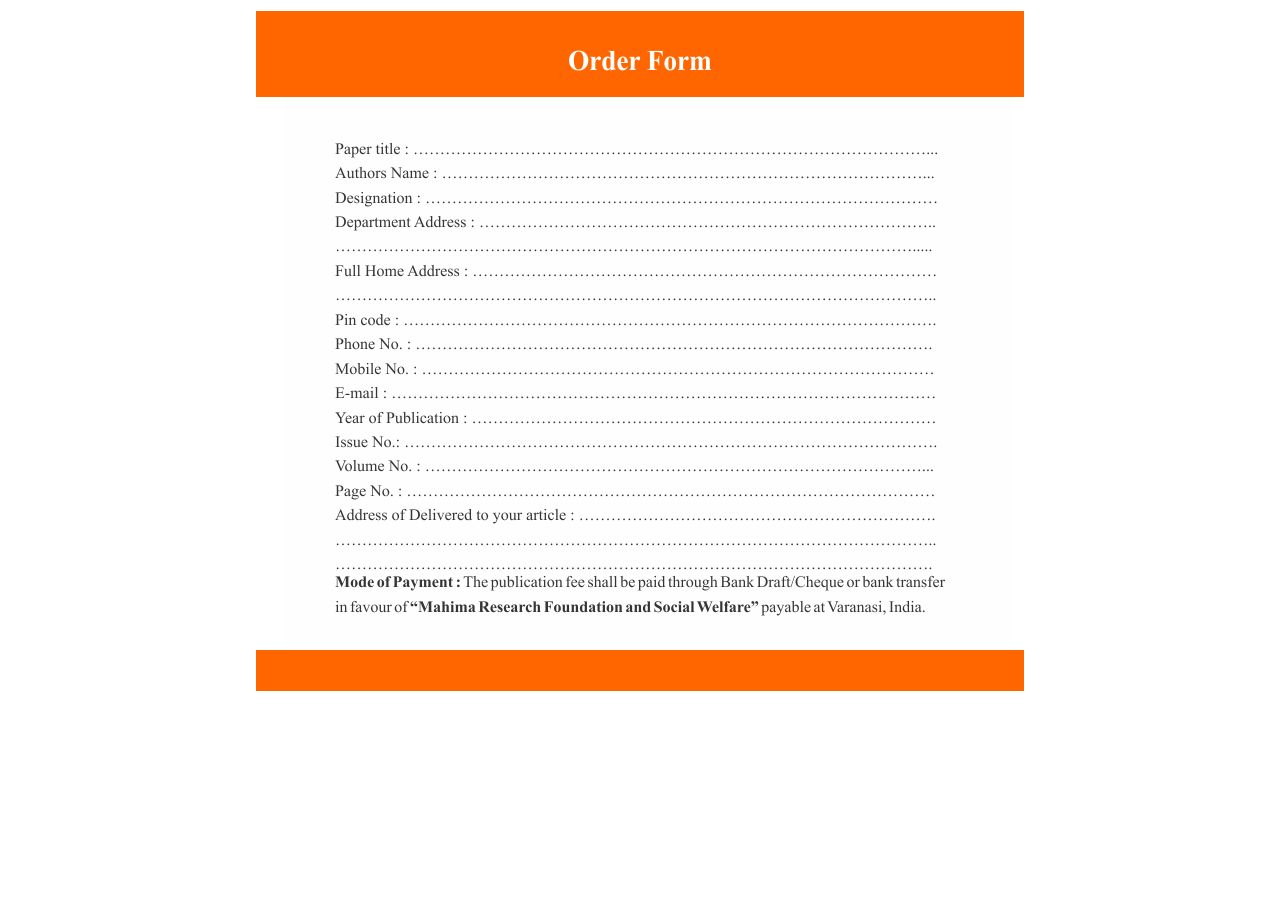
<file: order form.html>
<!doctype html>
<html>
<head>
<meta charset="utf-8">
<title>Order Form</title>
</head>

<body>
<table width="1024" border="0" align="center">
  <tr>
    <td style="text-align: center"><div align="center"><img src="order form.png" width="768" height="680"  alt=""/></div></td>
  </tr>
</table>
</body>
</html>
</file>
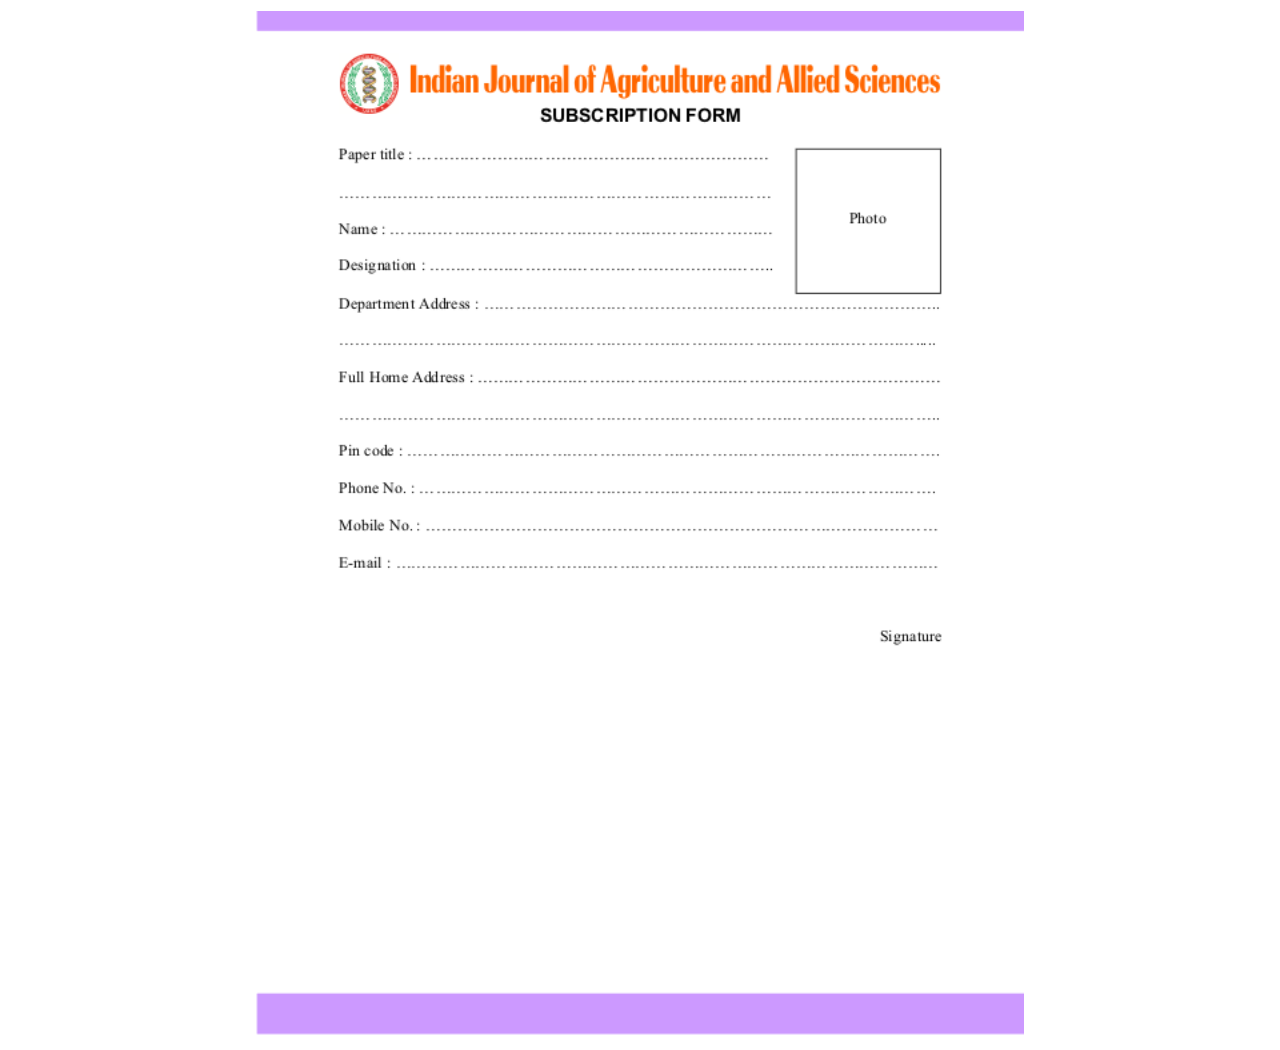
<file: subscription form.html>
<!doctype html>
<html>
<head>
<meta charset="utf-8">
<title>Subscription Form</title>
</head>

<body>
<table width="1024" border="0" align="center">
  <tr>
    <td style="text-align: center"><img src="subscription form.png" width="768" height="1024"  alt=""/></td>
  </tr>
</table>
</body>
</html>
</file>
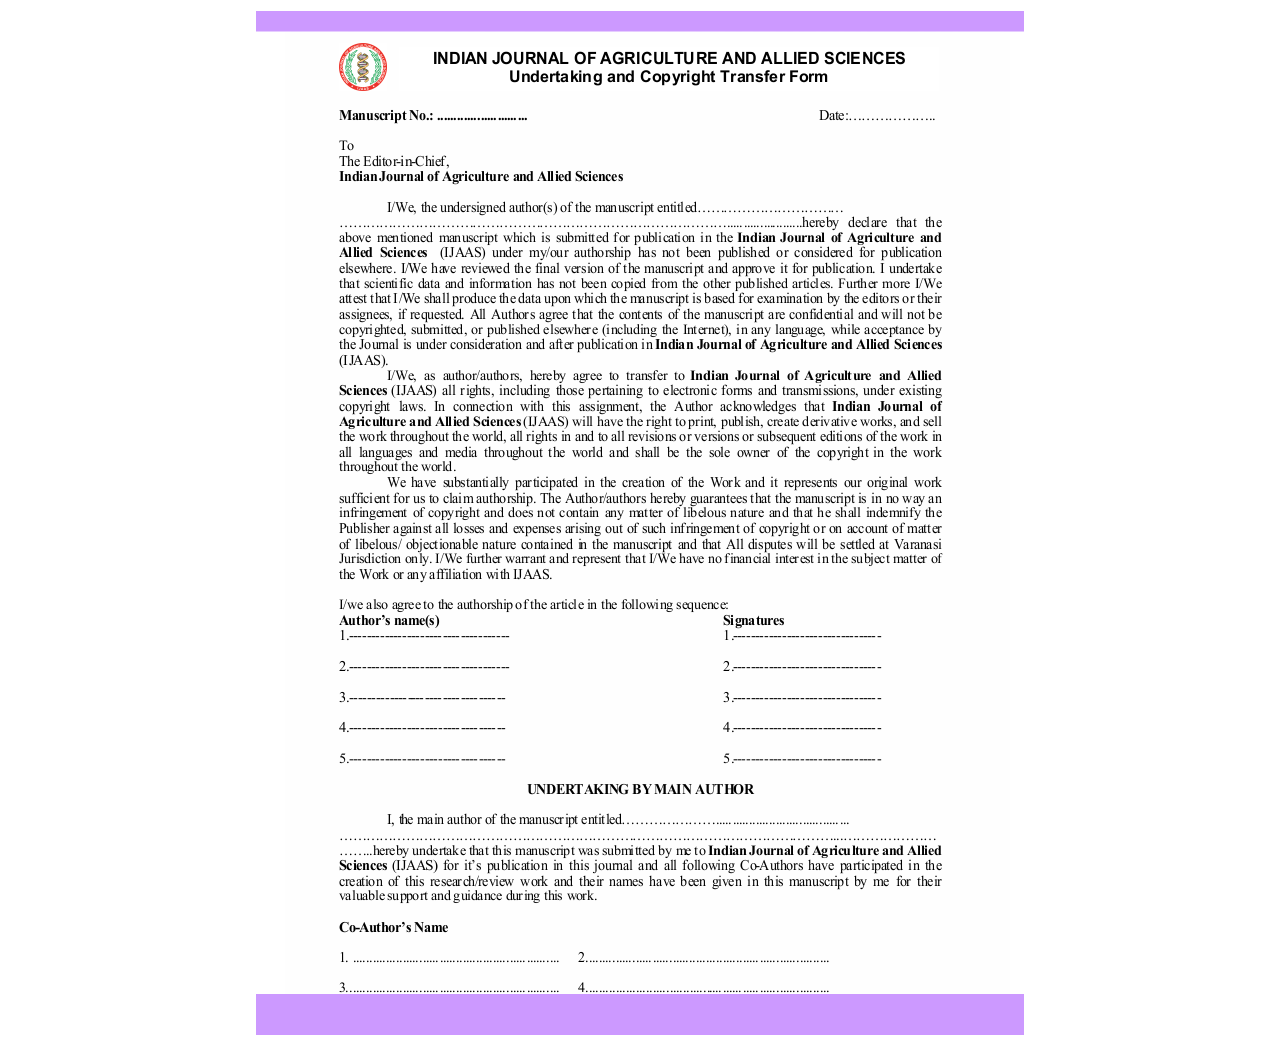
<file: undertaking & copyright form.html>
<!doctype html>
<html>
<head>
<meta charset="utf-8">
<title>Undertaking and Copyright Form</title>
</head>

<body>
<table width="1024" border="0" align="center">
  <tr>
    <td style="text-align: center"><img src="undertaking and copyright form.png" width="768" height="1024"  alt=""/></td>
  </tr>
</table>
</body>
</html>
</file>
<file: guide to author_files/user.css>
header{
  height:400px;
  background:url(../../assets/img/photography_background.jpg) no-repeat center;
  background-size:cover;
}

.navbar-nav{
  margin-top:14px;
}

.navbar-nav .nav li{
  height:50px;
}

.navbar-nav > li > a{
  padding-top:8px;
  padding-bottom:8px;
  line-height:32px;
}

.navbar-default .navbar-nav > li > a{
  color:#333;
  font-weight:bold;
  background-color:rgba(255,255,255,0.4);
}

.navbar-default .navbar-nav > li > a:hover, .navbar-default .navbar-nav > li > a:focus{
  color:#fff;
  background-color:rgba(0,0,0,0.6);
  font-weight:bold;
}

.navbar-default .navbar-nav > .active > a, .navbar-default .navbar-nav > .active > a:hover, .navbar-default .navbar-nav > .active > a:focus{
  color:#fff;
  background-color:rgba(0,0,0,0.6);
  font-weight:bold;
}

.navbar-toggle{
  background-color:#fff !important;
  box-shadow:1px 1px 1px rgba(0,0,0,0.4);
  margin-top:20px;
}

nav.navbar.navbar-default{
  background:none;
  box-shadow:none;
}

.navbar-brand{
  height:75px;
  font-size:18px;
  color:#fff !important;
  text-shadow:1px 1px 1px rgba(0,0,0,0.4);
}

.navbar-brand span.text-title{
  text-transform:uppercase;
  font-weight:bold;
}

@media (max-width:767px) {
  .navbar-brand span.text-title{
    display:none;
  }
}

.navbar-brand .glyphicon{
  display:inline-block;
  font-size:36px;
  color:#fff;
  vertical-align:middle;
  margin-right:20px;
  position:relative;
  top:-2px;
}

@media (min-width:768px) {
  .navbar-nav li{
    margin-left:10px;
  }
}

.categories{
  text-align:center !important;
  margin-bottom:20px;
  border-bottom:1px solid #e4e4e4;
  padding:10px;
}

.categories li{
  display:inline-block !important;
  float:none;
}

.post-body{
  margin-top:30px;
  font-size:16px;
}

@media (min-width:992px) {
  .post-title{
    text-align:right;
    padding-right:30px;
  }
}

.post-title .author{
  text-transform:uppercase;
}

.post-body figure{
  margin-bottom:10px;
  text-align:center;
}

.post-title .author span{
  margin-left:5px;
}

.post-title h1{
  font-weight:bold;
  margin-top:30px;
}

@media (max-width:767px) {
  .post-title h1{
    margin-top:20px;
    font-size:32px;
    margin-bottom:10px;
  }
}

footer{
  padding:20px;
  text-align:center;
  background-color:#333;
  color:#fff;
}

footer h5{
  color:inherit;
}

div.container.post{
  margin-bottom:50px;
}
</file>
